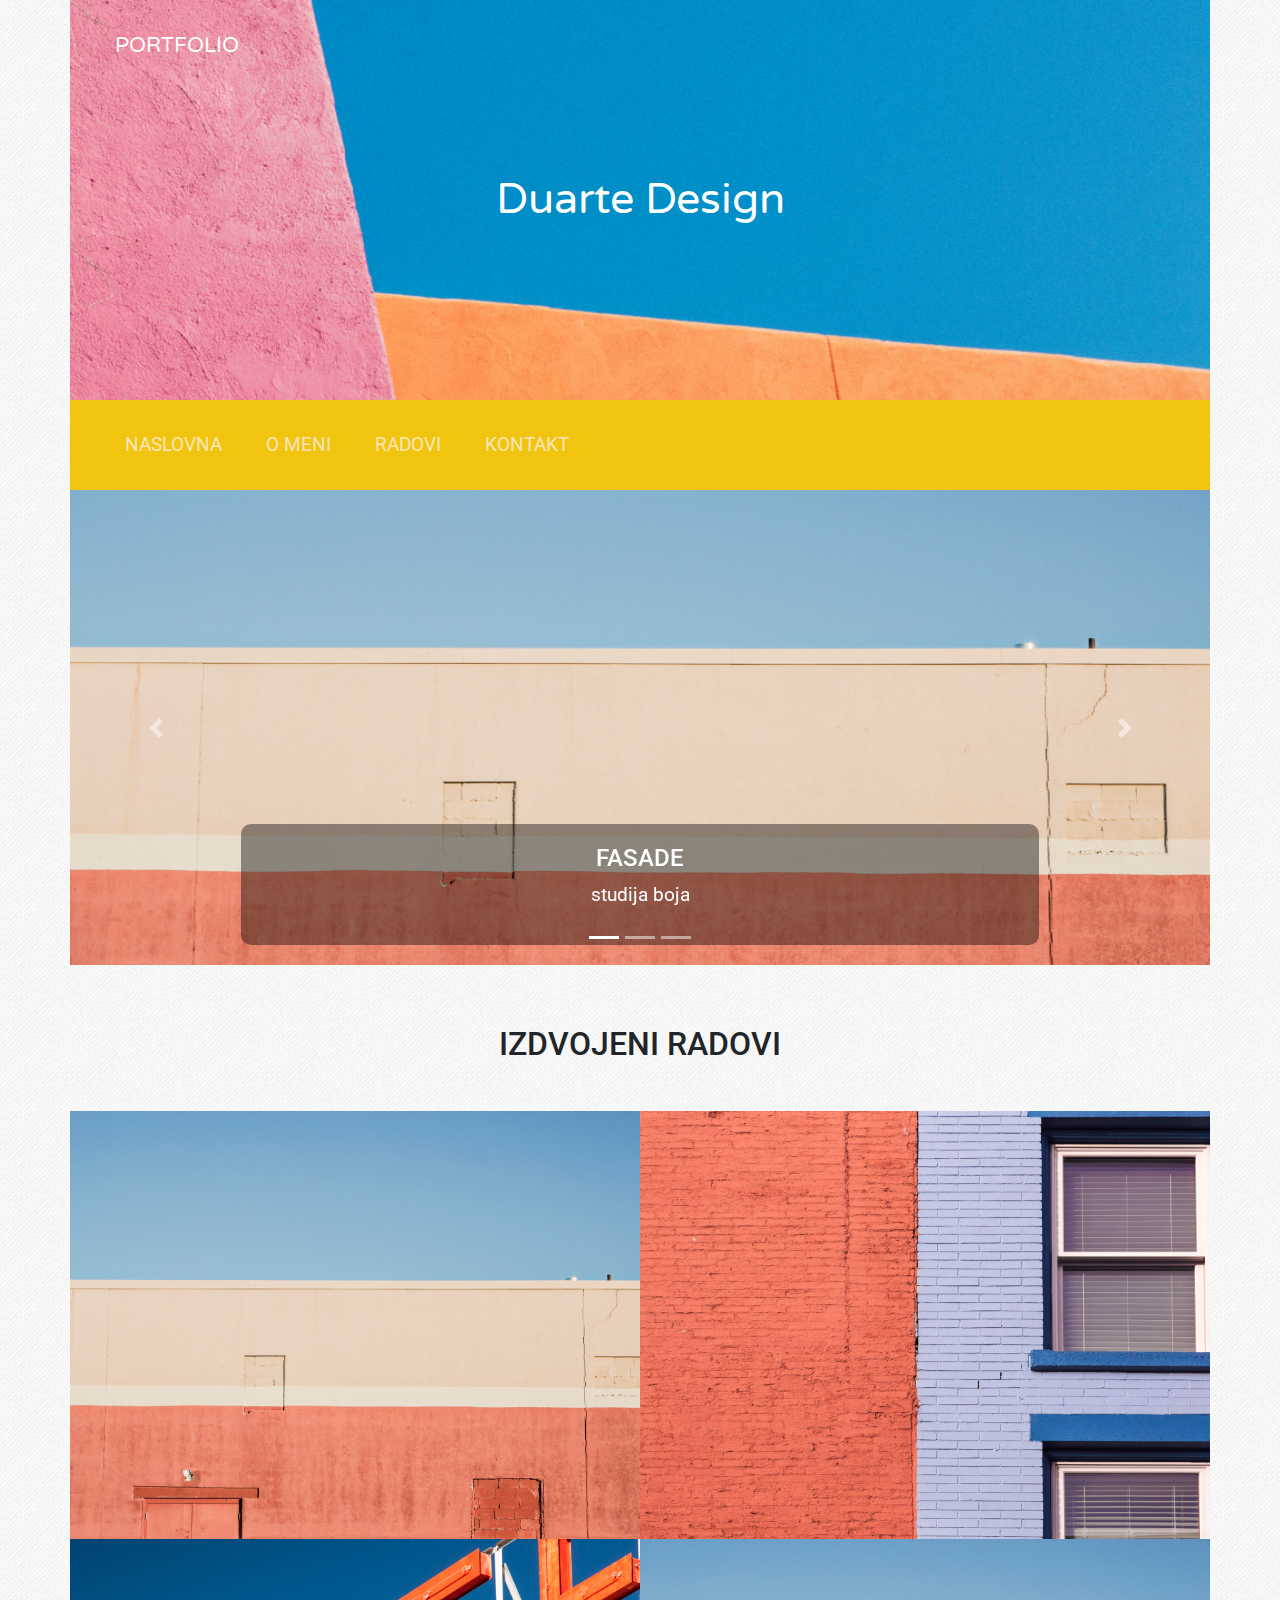
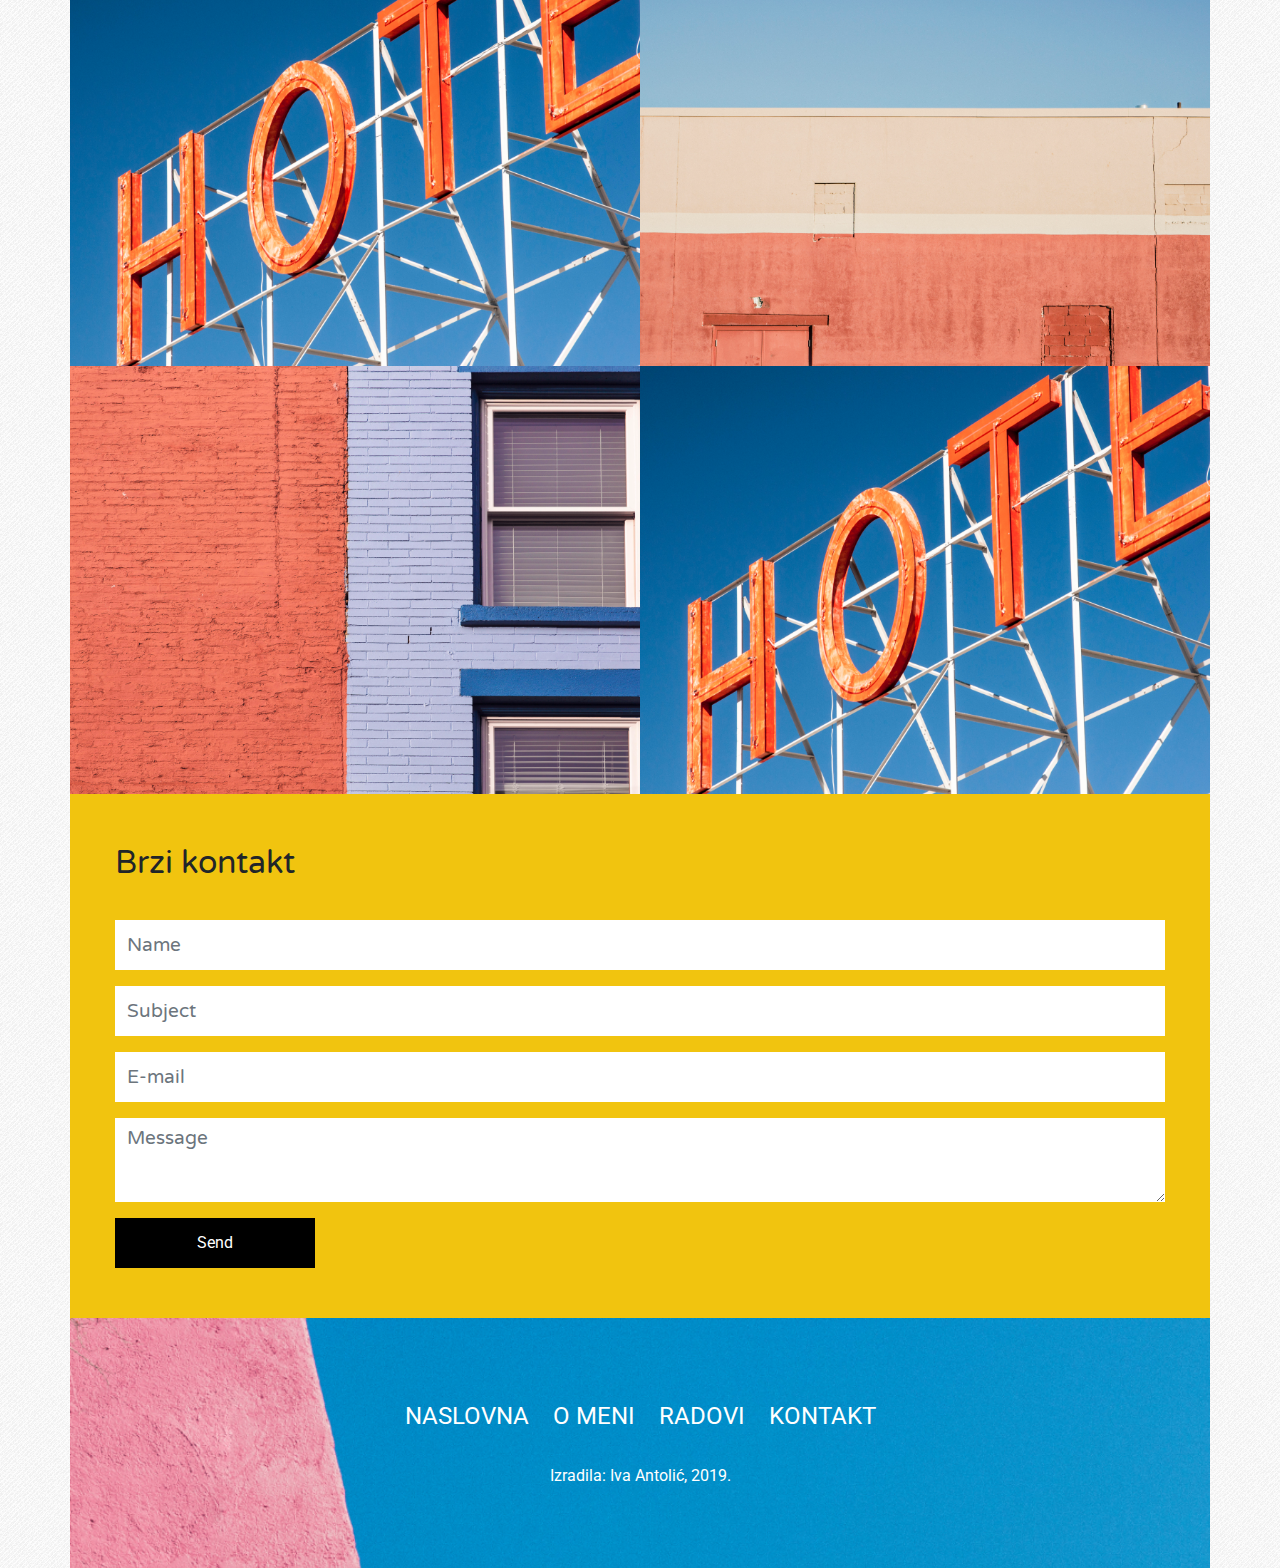
<file: index.html>
<!doctype html>
<html lang="hr">
	<head>
		<meta charset="utf-8">
		<meta name="viewport" content="width=device-width, initial-scale=1, shrink-to-fit=no">
		<title>DUARTE PORTFOLIO</title>
		<link rel="stylesheet" href="bootstrap/bootstrap.min.css">
		<link href="https://fonts.googleapis.com/css?family=Roboto|Varela+Round" rel="stylesheet">
		<link rel="stylesheet" href="https://use.fontawesome.com/releases/v5.5.0/css/all.css">
		<link rel="stylesheet" href="lightbox/css/lightbox.css">
		<link rel="stylesheet" href="style.css">
	</head>
	<body>
		<div class="container">
			<!-- ************** Zaglavlje / početak ************** -->
			<div class="row zaglavlje">
				<div class="col">
					<a href="index.html">PORTFOLIO</a>
					<p>Duarte Design</p>
				</div>
			</div>
			<!-- ************** Zaglavlje / kraj ************** -->

			<!-- ************** Navigacija / početak ************** -->
			<div class="row navigacija">
				<div class="col">
					<div class="hamburger">
						<span class="fas fa-bars"></span>
					</div>
					<ul class="main-menu">
						<li><a href="index.html">NASLOVNA</a></li>
						<li><a href="o_meni.html">O MENI</a></li>
						<li><a href="radovi.html">RADOVI</a></li>
						<li><a href="kontakt.html">KONTAKT</a></li>
					</ul>
				</div>
			</div>
			<!-- ************** Navigacija / kraj ************** -->

			<!-- ************** Carousel / početak ************** -->
			<div class="row slider">
				<div class="col">
					<div id="carouselIndicators" class="carousel slide carousel-fade" data-ride="carousel">
						<ol class="carousel-indicators">
							<!-- ************** Indikatori / početak ************** -->
							<li data-target="#carouselIndicators" data-slide-to="0" class="active"></li>
							<li data-target="#carouselIndicators" data-slide-to="1"></li>
							<li data-target="#carouselIndicators" data-slide-to="2"></li>
							<!-- ************** Indikatori / kraj ************** -->
						</ol>
						<div class="carousel-inner">
							<!-- ************** Slideovi / početak ************** -->
							<div class="carousel-item active">
								<img class="d-block w-100" src="slike/slika1_slider.png" alt="Prvi slide">
								<div class="carousel-caption d-none d-md-block">
									<h2>FASADE</h2>
									<p>studija boja</p>
								</div>
							</div>
							<div class="carousel-item">
								<img class="d-block w-100" src="slike/slika2_slider.png" alt="Drugi slide">
								<div class="carousel-caption d-none d-md-block">
									<h2>PROZORI</h2>
									<p>studija arhitekture</p>
								</div>
							</div>
							<div class="carousel-item">
								<img class="d-block w-100" src="slike/slika3_slider.png" alt="Treći slide">
								<div class="carousel-caption d-none d-md-block">
									<h2>REKLAME</h2>
									<p>studija materijala</p>
								</div>
							</div>
							<!-- ************** Slideovi / kraj ************** -->
						</div>
						<a class="carousel-control-prev" href="#carouselIndicators" role="button" data-slide="prev">
							<span class="carousel-control-prev-icon" aria-hidden="true"></span>
						</a>
						<a class="carousel-control-next" href="#carouselIndicators" role="button" data-slide="next">
							<span class="carousel-control-next-icon" aria-hidden="true"></span>
						</a>
					</div>
				</div>
			</div>
			<!-- ************** Carousel / kraj ************** -->

			<!-- ************** Galerija / početak ************** -->
			<div class="row galerija">
				<div class="col-12">
					<h1>Izdvojeni radovi</h1>
				</div>

				<!-- ************** Prva slika / početak ************** -->
				<div class="col-12 col-md-6 slika">
					<div class="maska">
						<p>
							<a href="slike/slika1_velika.png" data-lightbox="galerija" class="naziv-rada">Prvi rad</a>
							<a href="" class="kategorija">Kategorija</a>
						</p>
					</div>
					<img src="slike/slika1_mala.png" class="img-fluid">
				</div>
				<!-- ************** Prva slika / kraj ************** -->

				<!-- ************** Druga slika / početak ************** -->
				<div class="col-12 col-md-6 slika">
					<div class="maska">
						<p>
							<a href="slike/slika2_velika.png" data-lightbox="galerija" class="naziv-rada">Drugi rad</a>
							<a href="" class="kategorija">Kategorija</a>
						</p>
					</div>
					<img src="slike/slika2_mala.png" class="img-fluid">
				</div>
				<!-- ************** Druga slika / kraj ************** -->

				<!-- ************** Treća slika / početak ************** -->
				<div class="col-12 col-md-6 slika">
					<div class="maska">
						<p>
							<a href="slike/slika3_velika.png" data-lightbox="galerija" class="naziv-rada">Treći rad</a>
							<a href="" class="kategorija">Kategorija</a>
						</p>
					</div>
					<img src="slike/slika3_mala.png" class="img-fluid">
				</div>
				<!-- ************** Treća slika / kraj ************** -->


				<!-- ************** Četvrta slika / početak ************** -->
				<div class="col-12 col-md-6 slika">
					<div class="maska">
						<p>
							<a href="slike/slika1_velika.png" data-lightbox="galerija" class="naziv-rada">Četvrti rad</a>
							<a href="" class="kategorija">Kategorija</a>
						</p>
					</div>
					<img src="slike/slika1_mala.png" class="img-fluid">
				</div>
				<!-- ************** Četvrta slika / kraj ************** -->

				<!-- ************** Peta slika / početak ************** -->
				<div class="col-12 col-md-6 slika">
					<div class="maska">
						<p>
							<a href="slike/slika2_velika.png" data-lightbox="galerija" class="naziv-rada">Peti rad</a>
							<a href="" class="kategorija">Kategorija</a>
						</p>
					</div>
					<img src="slike/slika2_mala.png" class="img-fluid">
				</div>
				<!-- ************** Peta slika / kraj ************** -->

				<!-- ************** Šesta slika / početak ************** -->
				<div class="col-12 col-md-6 slika">
					<div class="maska">
						<p>
							<a href="slike/slika3_velika.png" data-lightbox="galerija" class="naziv-rada">Šesti rad</a>
							<a href="" class="kategorija">Kategorija</a>
						</p>
					</div>
					<img src="slike/slika3_mala.png" class="img-fluid">
				</div>
				<!-- ************** Šesta slika / kraj ************** -->
			</div>
			<!-- ************** Galerija / kraj ************** -->

			<!-- ************** Kontakt / početak ************** -->
			<div class="row kontakt">
				<div class="col">
					<h1>Brzi kontakt</h1>
					<form action="" method="post">
						<div class="form-group">
							<input type="text" class="form-control" id="name" placeholder="Name">
						</div>
						<div class="form-group">
							<input type="text" class="form-control" id="subject" placeholder="Subject">
						</div>
						<div class="form-group">
							<input type="email" class="form-control" id="e-mail" placeholder="E-mail">
						</div>
						<div class="form-group">
							<textarea class="form-control" id="message" rows="3" placeholder="Message"></textarea>
						</div>
						<button type="submit" class="btn btn-primary">Send</button>
					</form>
				</div>
			</div>
			<!-- ************** Kontakt / kraj ************** -->

			<!-- ************** Footer / početak ************** -->
			<div class="row footer">
				<div class="col">
					<div class="footer-content">
						<ul>
							<li><a href="index.html">NASLOVNA</a></li>
							<li><a href="o_meni.html">O MENI</a></li>
							<li><a href="radovi.html">RADOVI</a></li>
							<li><a href="kontakt.html">KONTAKT</a></li>
						</ul>
						<p>Izradila: Iva Antolić, 2019.</p>
					</div>
				</div>
			</div>
			<!-- ************** Footer / kraj ************** -->
		</div>
		<script src="bootstrap/jquery.min.js"></script>
		<script src="bootstrap/popper.min.js"></script>
		<script src="bootstrap/bootstrap.min.js"></script>
		<script src="lightbox/js/lightbox.js"></script>
		<script>
			$('.hamburger').click(function(){
				$('.main-menu').slideToggle();
			});
		</script>
	</body>
</html>
</file>
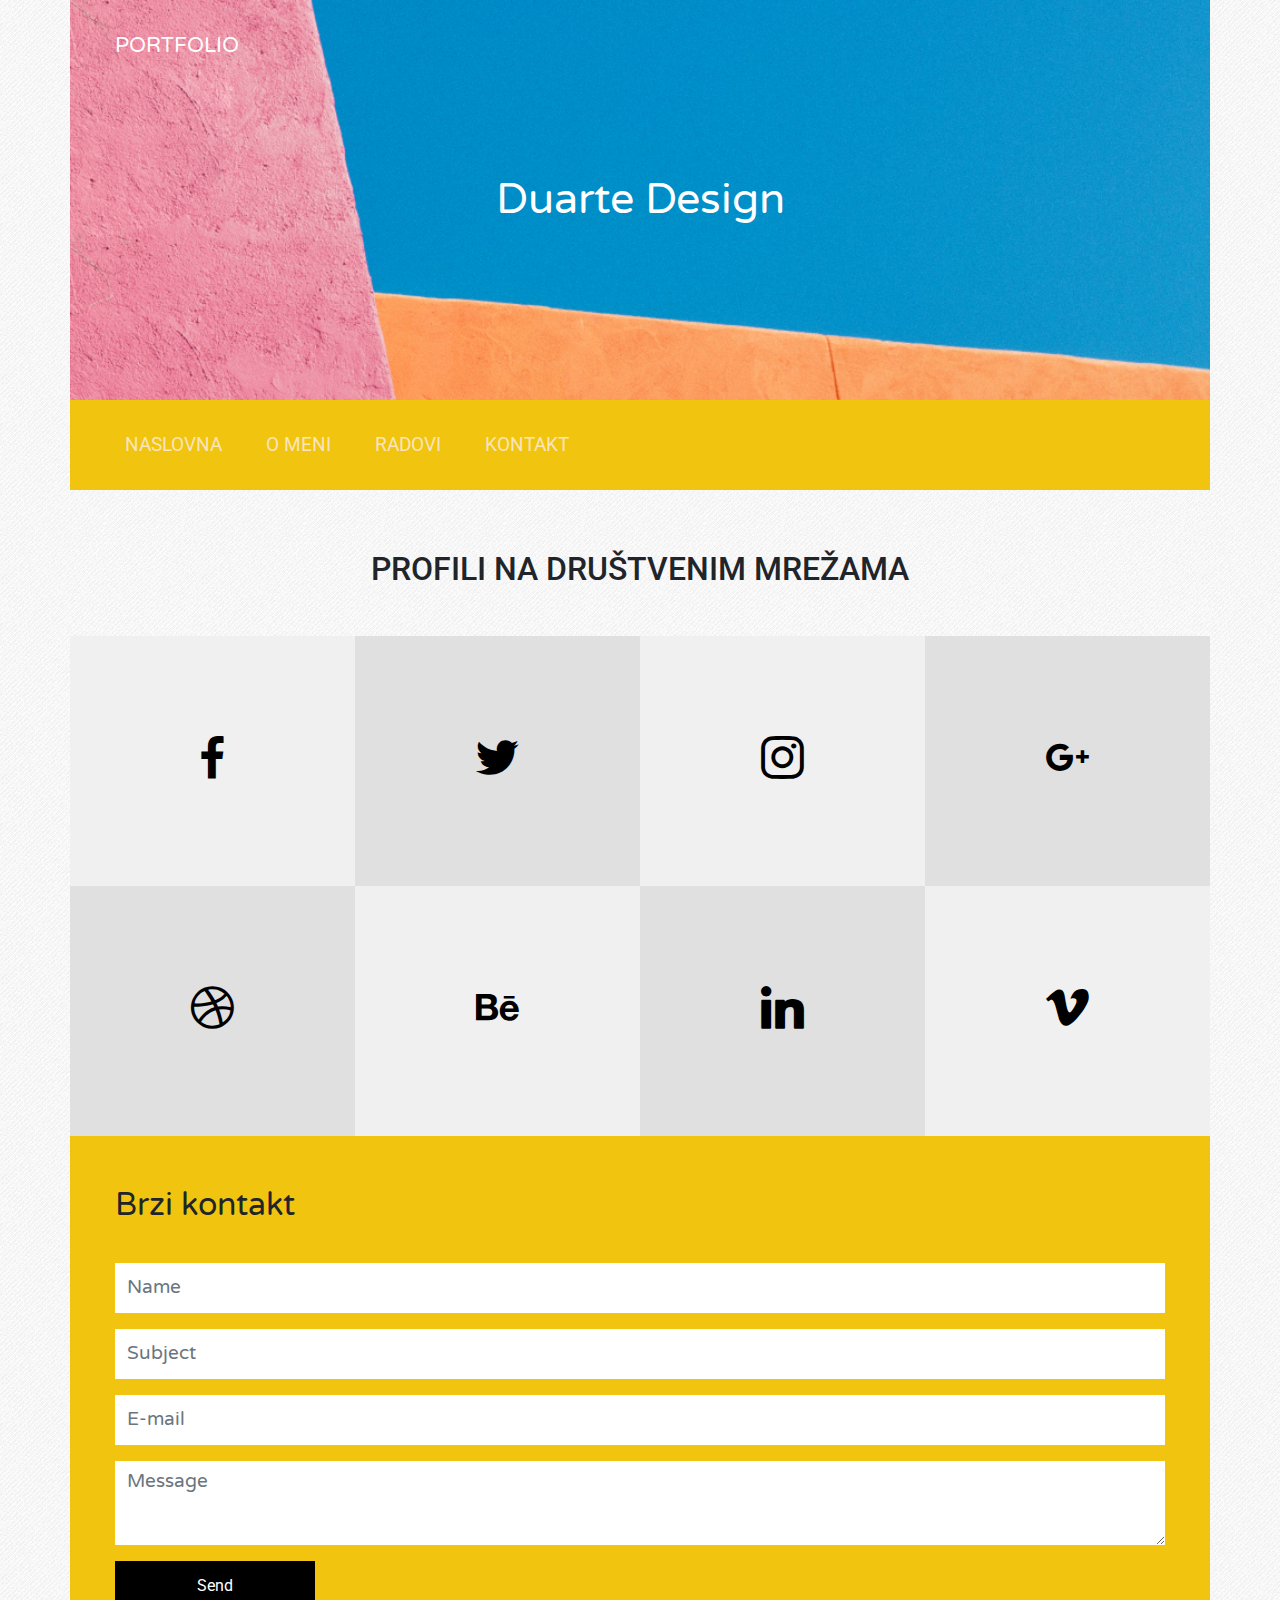
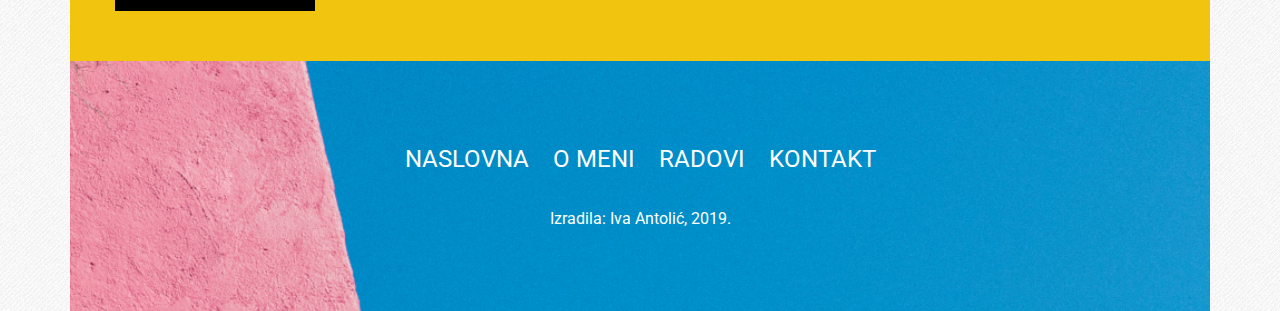
<file: kontakt.html>
<!doctype html>
<html lang="hr">
	<head>
		<meta charset="utf-8">
		<meta name="viewport" content="width=device-width, initial-scale=1, shrink-to-fit=no">
		<title>DUARTE PORTFOLIO</title>
		<link rel="stylesheet" href="bootstrap/bootstrap.min.css">
		<link href="https://fonts.googleapis.com/css?family=Roboto|Varela+Round" rel="stylesheet">
		<link rel="stylesheet" href="https://use.fontawesome.com/releases/v5.5.0/css/all.css">
		<link rel="stylesheet" href="lightbox/css/lightbox.css">
		<link rel="stylesheet" href="socicon/style.css">
		<link rel="stylesheet" href="style.css">
	</head>
	<body>
		<div class="container">
			<!-- ************** Zaglavlje / početak ************** -->
			<div class="row zaglavlje">
				<div class="col">
					<a href="index.html">PORTFOLIO</a>
					<p>Duarte Design</p>
				</div>
			</div>
			<!-- ************** Zaglavlje / kraj ************** -->

			<!-- ************** Navigacija / početak ************** -->
			<div class="row navigacija">
				<div class="col">
					<div class="hamburger">
						<span class="fas fa-bars"></span>
					</div>
					<ul class="main-menu">
						<li><a href="index.html">NASLOVNA</a></li>
						<li><a href="o_meni.html">O MENI</a></li>
						<li><a href="radovi.html">RADOVI</a></li>
						<li><a href="kontakt.html">KONTAKT</a></li>
					</ul>
				</div>
			</div>
			<!-- ************** Navigacija / kraj ************** -->

			<!-- ************** Društvene mreže / početak ************** -->
			<div class="row social-profiles">
				<div class="col-12">
					<h1>Profili na društvenim mrežama</h1>
				</div>
				<div class="col-md-3 social-profile svijetlo-siva"><p><a href="#"><span class="socicon-facebook"></span></a></p></div>
				<div class="col-md-3 social-profile tamno-siva"><p><a href="#"><span class="socicon-twitter"></span></a></p></div>
				<div class="col-md-3 social-profile svijetlo-siva"><p><a href="#"><span class="socicon-instagram"></span></a></p></div>
				<div class="col-md-3 social-profile tamno-siva"><p><a href="#"><span class="socicon-googleplus"></span></a></p></div>
				<div class="col-md-3 social-profile tamno-siva"><p><a href="#"><span class="socicon-dribbble"></span></a></p></div>
				<div class="col-md-3 social-profile svijetlo-siva"><p><a href="#"><span class="socicon-behance"></span></a></p></div>
				<div class="col-md-3 social-profile tamno-siva"><p><a href="#"><span class="socicon-linkedin"></span></a></p></div>
				<div class="col-md-3 social-profile svijetlo-siva"><p><a href="#"><span class="socicon-vimeo"></span></a></p></div>
			</div>

			<!-- ************** Društvene mreže / kraj ************** -->

			<!-- ************** Kontakt / početak ************** -->
			<div class="row kontakt">
				<div class="col">
					<h1>Brzi kontakt</h1>
					<form action="" method="post">
						<div class="form-group">
							<input type="text" class="form-control" id="name" placeholder="Name">
						</div>
						<div class="form-group">
							<input type="text" class="form-control" id="subject" placeholder="Subject">
						</div>
						<div class="form-group">
							<input type="email" class="form-control" id="e-mail" placeholder="E-mail">
						</div>
						<div class="form-group">
							<textarea class="form-control" id="message" rows="3" placeholder="Message"></textarea>
						</div>
						<button type="submit" class="btn btn-primary">Send</button>
					</form>
				</div>
			</div>
			<!-- ************** Kontakt / kraj ************** -->

			<!-- ************** Footer / početak ************** -->
			<div class="row footer">
				<div class="col">
					<div class="footer-content">
						<ul>
							<li><a href="index.html">NASLOVNA</a></li>
							<li><a href="o_meni.html">O MENI</a></li>
							<li><a href="radovi.html">RADOVI</a></li>
							<li><a href="kontakt.html">KONTAKT</a></li>
						</ul>
						<p>Izradila: Iva Antolić, 2019.</p>
					</div>
				</div>
			</div>
			<!-- ************** Footer / kraj ************** -->
		</div>
		<script src="bootstrap/jquery.min.js"></script>
		<script src="bootstrap/popper.min.js"></script>
		<script src="bootstrap/bootstrap.min.js"></script>
		<script src="lightbox/js/lightbox.js"></script>
		<script>
			$('.hamburger').click(function(){
				$('.main-menu').slideToggle();
			});
		</script>
	</body>
</html>
</file>
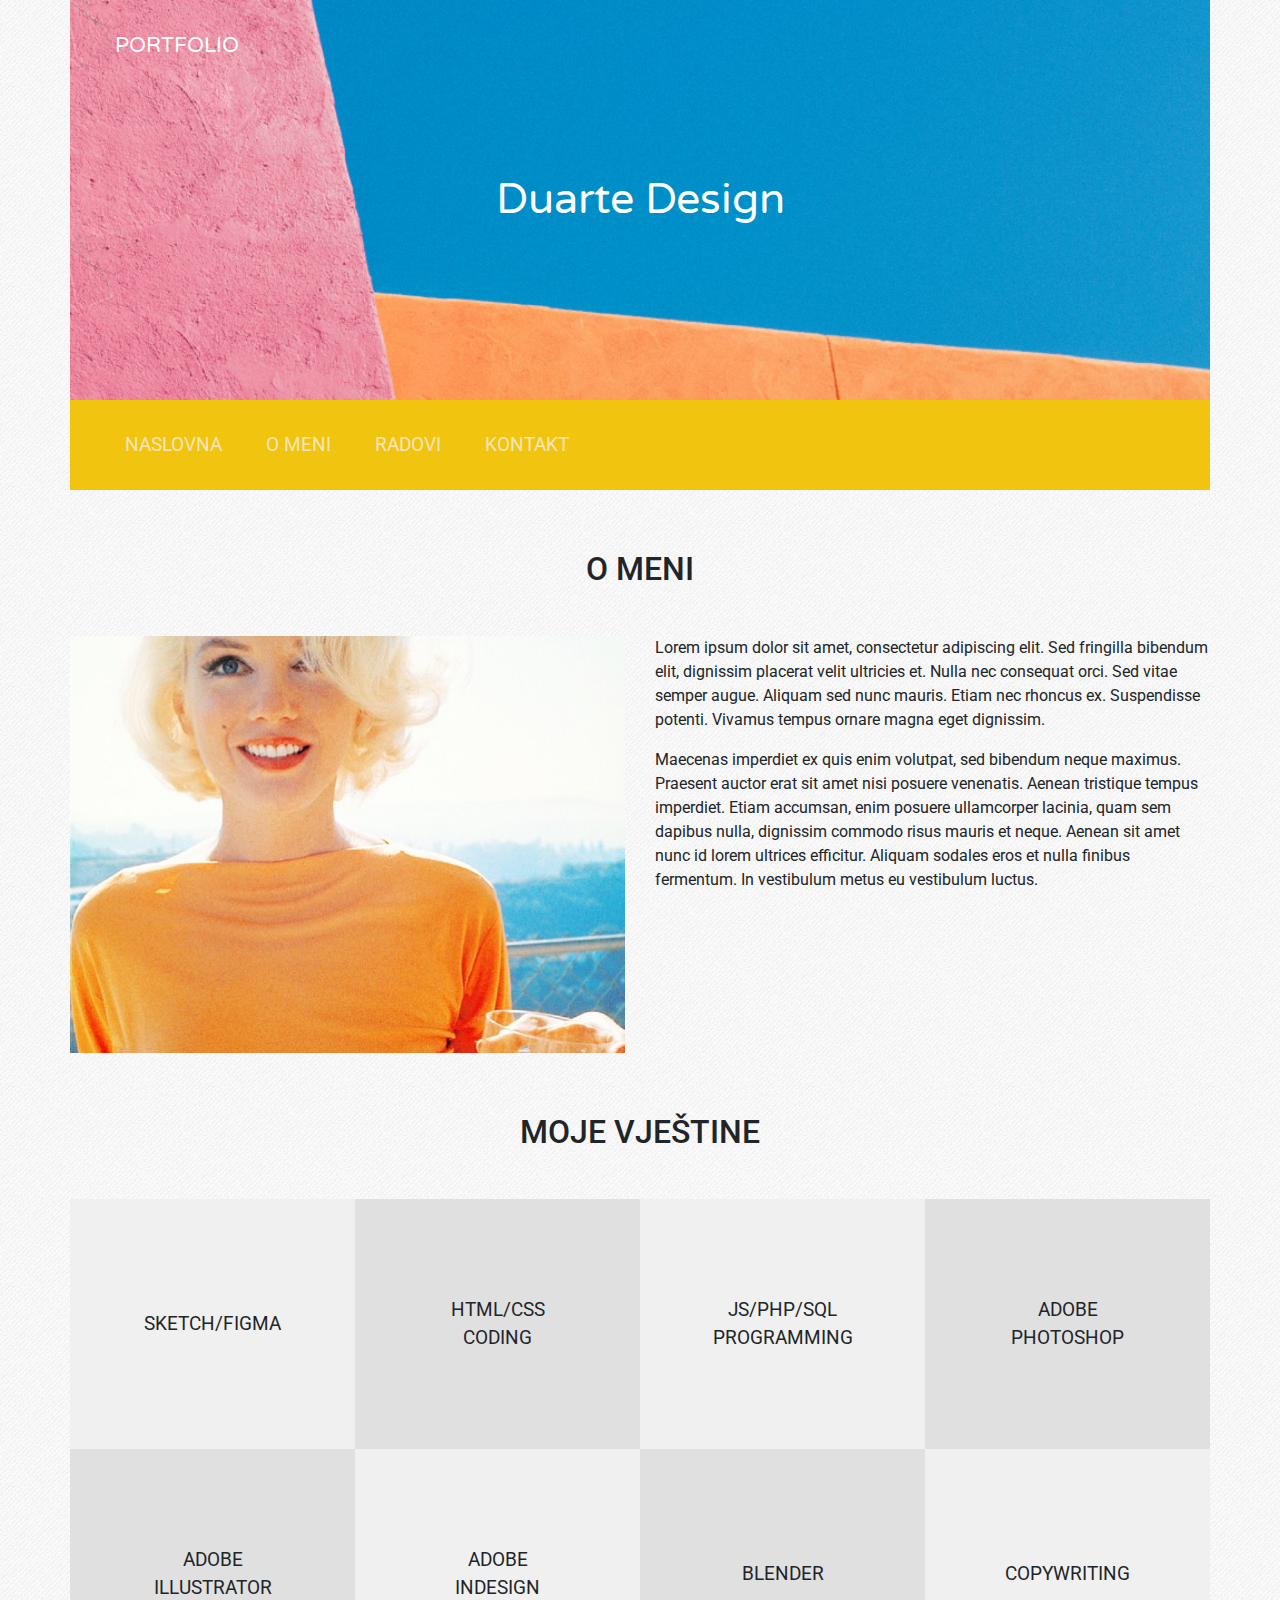
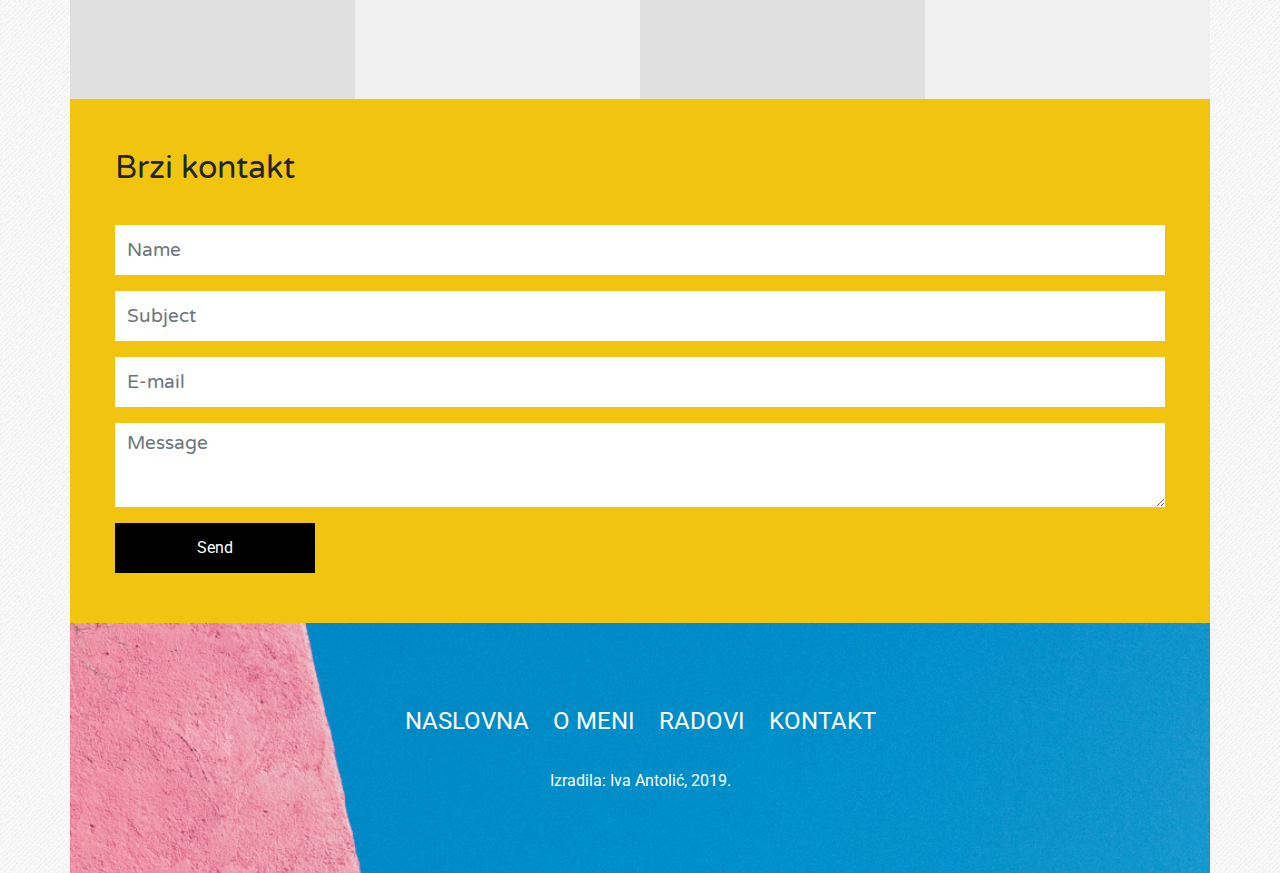
<file: o_meni.html>
<!doctype html>
<html lang="hr">
	<head>
		<meta charset="utf-8">
		<meta name="viewport" content="width=device-width, initial-scale=1, shrink-to-fit=no">
		<title>DUARTE PORTFOLIO</title>
		<link rel="stylesheet" href="bootstrap/bootstrap.min.css">
		<link href="https://fonts.googleapis.com/css?family=Roboto|Varela+Round" rel="stylesheet">
		<link rel="stylesheet" href="https://use.fontawesome.com/releases/v5.5.0/css/all.css">
		<link rel="stylesheet" href="lightbox/css/lightbox.css">
		<link rel="stylesheet" href="style.css">
	</head>
	<body>
		<div class="container">
			<!-- ************** Zaglavlje / početak ************** -->
			<div class="row zaglavlje">
				<div class="col">
					<a href="index.html">PORTFOLIO</a>
					<p>Duarte Design</p>
				</div>
			</div>
			<!-- ************** Zaglavlje / kraj ************** -->

			<!-- ************** Navigacija / početak ************** -->
			<div class="row navigacija">
				<div class="col">
					<div class="hamburger">
						<span class="fas fa-bars"></span>
					</div>
					<ul class="main-menu">
						<li><a href="index.html">NASLOVNA</a></li>
						<li><a href="o_meni.html">O MENI</a></li>
						<li><a href="radovi.html">RADOVI</a></li>
						<li><a href="kontakt.html">KONTAKT</a></li>
					</ul>
				</div>
			</div>
			<!-- ************** Navigacija / kraj ************** -->

			<!-- ************** O meni / početak ************** -->

			<div class="row o-meni">
				<div class="col-12">
					<h1>O meni</h1>
				</div>
				<div class="row">
					<div class="col-md-6">
						<img src="slike/o_meni.png" class="img-fluid">
					</div>
					<div class="col-md-6">
						<p>Lorem ipsum dolor sit amet, consectetur adipiscing elit. Sed fringilla bibendum elit, dignissim placerat velit ultricies et. Nulla nec consequat orci. Sed vitae semper augue. Aliquam sed nunc mauris. Etiam nec rhoncus ex. Suspendisse potenti. Vivamus tempus ornare magna eget dignissim.</p>
						<p>Maecenas imperdiet ex quis enim volutpat, sed bibendum neque maximus. Praesent auctor erat sit amet nisi posuere venenatis. Aenean tristique tempus imperdiet. Etiam accumsan, enim posuere ullamcorper lacinia, quam sem dapibus nulla, dignissim commodo risus mauris et neque. Aenean sit amet nunc id lorem ultrices efficitur. Aliquam sodales eros et nulla finibus fermentum. In vestibulum metus eu vestibulum luctus.</p>
					</div>
				</div>
			</div>

			<div class="row vjestine">
				<div class="col-12">
					<h1>Moje vještine</h1>
				</div>
				<div class="col-md-3 vjestina svijetlo-siva"><p>Sketch/Figma</p></div>
				<div class="col-md-3 vjestina tamno-siva"><p>HTML/CSS Coding</p></div>
				<div class="col-md-3 vjestina svijetlo-siva"><p>JS/PHP/SQL Programming</p></div>
				<div class="col-md-3 vjestina tamno-siva"><p>Adobe Photoshop</p></div>
				<div class="col-md-3 vjestina tamno-siva"><p>Adobe Illustrator</p></div>
				<div class="col-md-3 vjestina svijetlo-siva"><p>Adobe InDesign</p></div>
				<div class="col-md-3 vjestina tamno-siva"><p>Blender</p></div>
				<div class="col-md-3 vjestina svijetlo-siva"><p>Copywriting</p></div>
			</div>

			<!-- ************** O meni / kraj ************** -->

			<!-- ************** Kontakt / početak ************** -->
			<div class="row kontakt">
				<div class="col">
					<h1>Brzi kontakt</h1>
					<form action="" method="post">
						<div class="form-group">
							<input type="text" class="form-control" id="name" placeholder="Name">
						</div>
						<div class="form-group">
							<input type="text" class="form-control" id="subject" placeholder="Subject">
						</div>
						<div class="form-group">
							<input type="email" class="form-control" id="e-mail" placeholder="E-mail">
						</div>
						<div class="form-group">
							<textarea class="form-control" id="message" rows="3" placeholder="Message"></textarea>
						</div>
						<button type="submit" class="btn btn-primary">Send</button>
					</form>
				</div>
			</div>
			<!-- ************** Kontakt / kraj ************** -->

			<!-- ************** Footer / početak ************** -->
			<div class="row footer">
				<div class="col">
					<div class="footer-content">
						<ul>
							<li><a href="index.html">NASLOVNA</a></li>
							<li><a href="o_meni.html">O MENI</a></li>
							<li><a href="radovi.html">RADOVI</a></li>
							<li><a href="kontakt.html">KONTAKT</a></li>
						</ul>
						<p>Izradila: Iva Antolić, 2019.</p>
					</div>
				</div>
			</div>
			<!-- ************** Footer / kraj ************** -->
		</div>
		<script src="bootstrap/jquery.min.js"></script>
		<script src="bootstrap/popper.min.js"></script>
		<script src="bootstrap/bootstrap.min.js"></script>
		<script src="lightbox/js/lightbox.js"></script>
		<script>
			$('.hamburger').click(function(){
				$('.main-menu').slideToggle();
			});
		</script>
	</body>
</html>
</file>
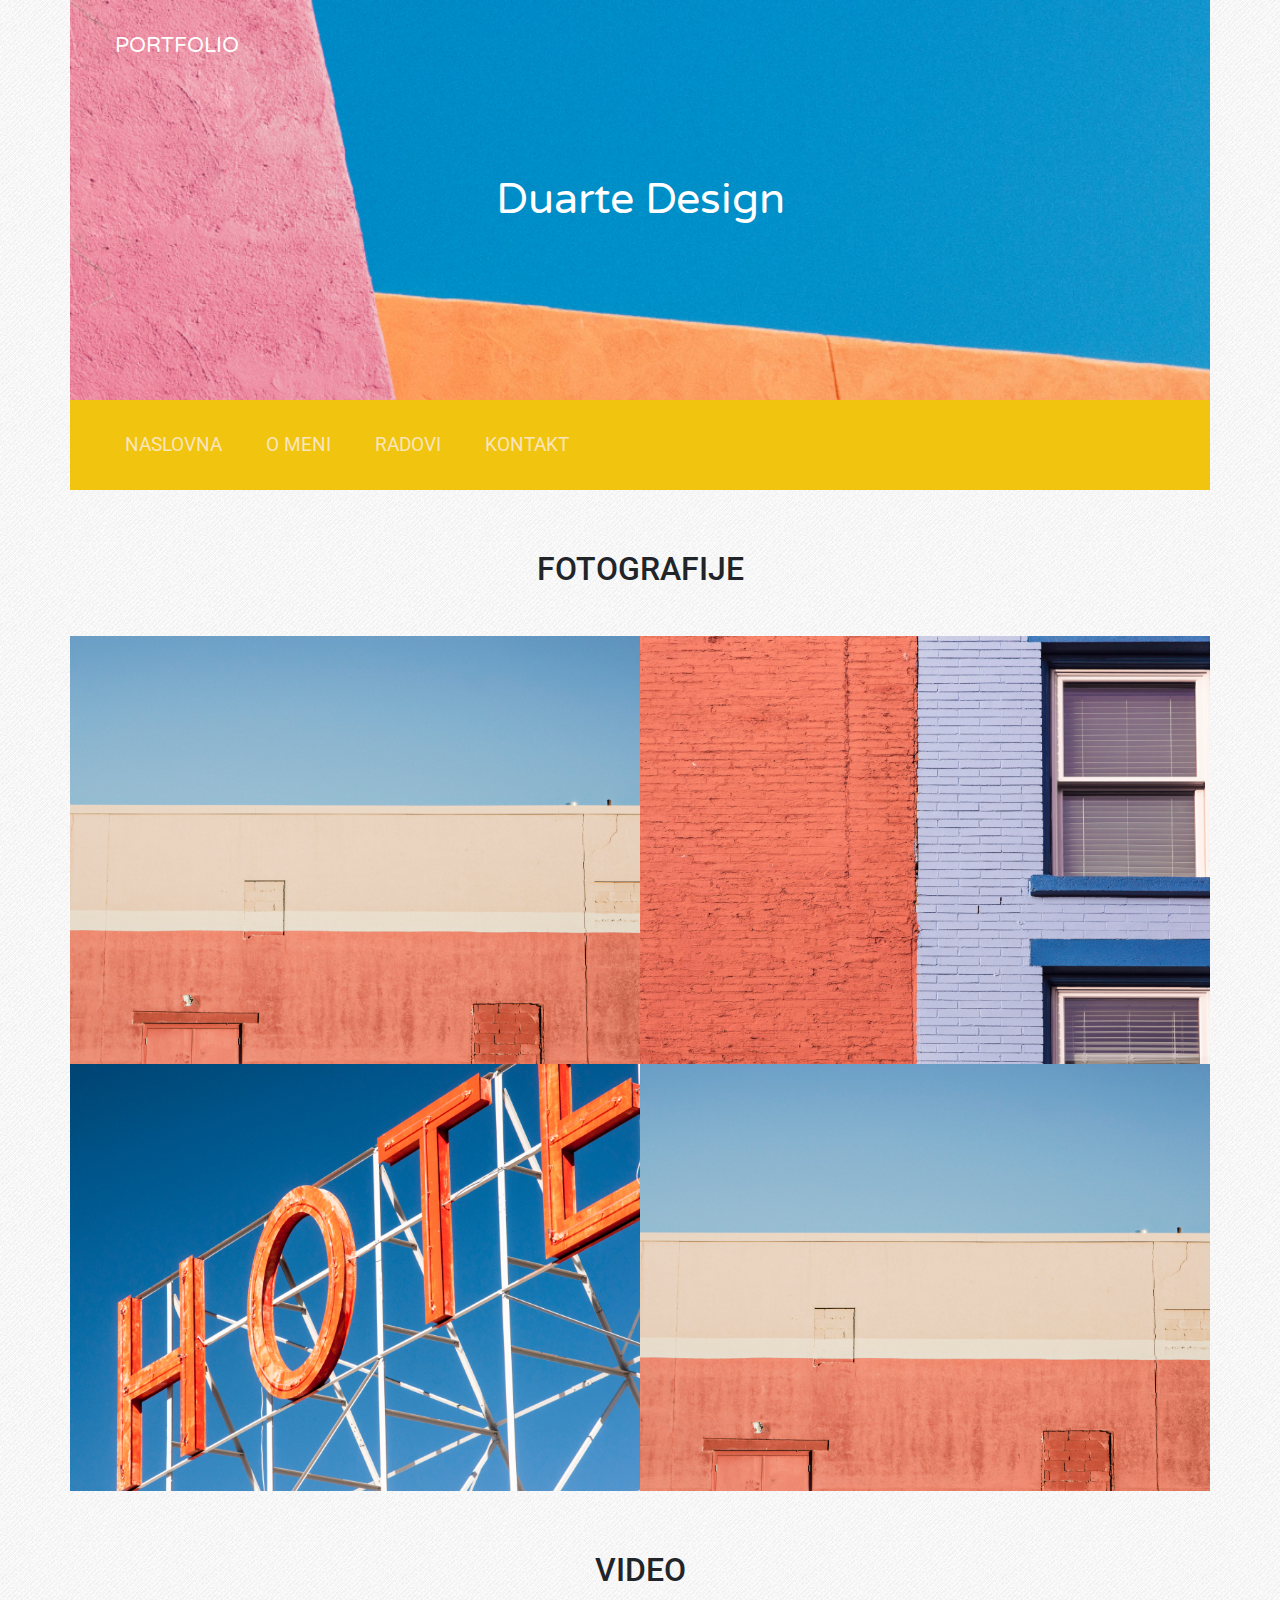
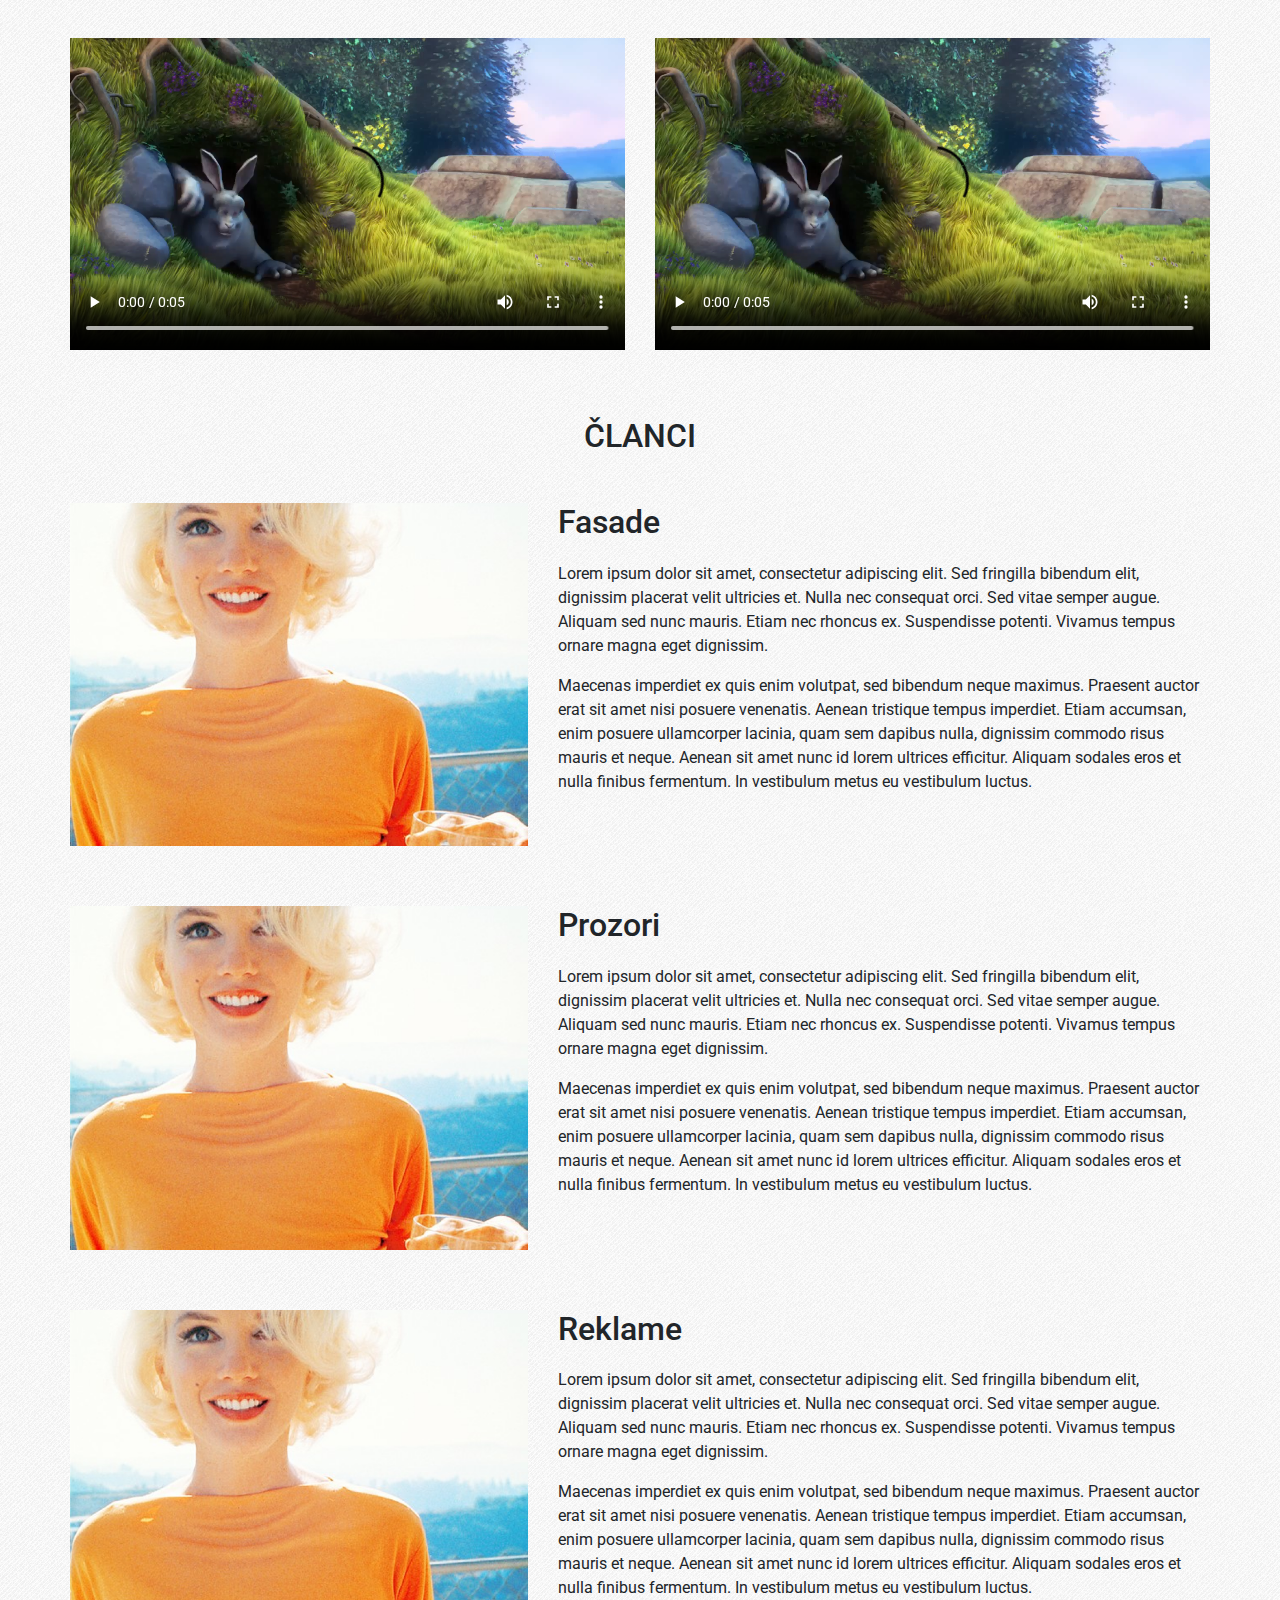
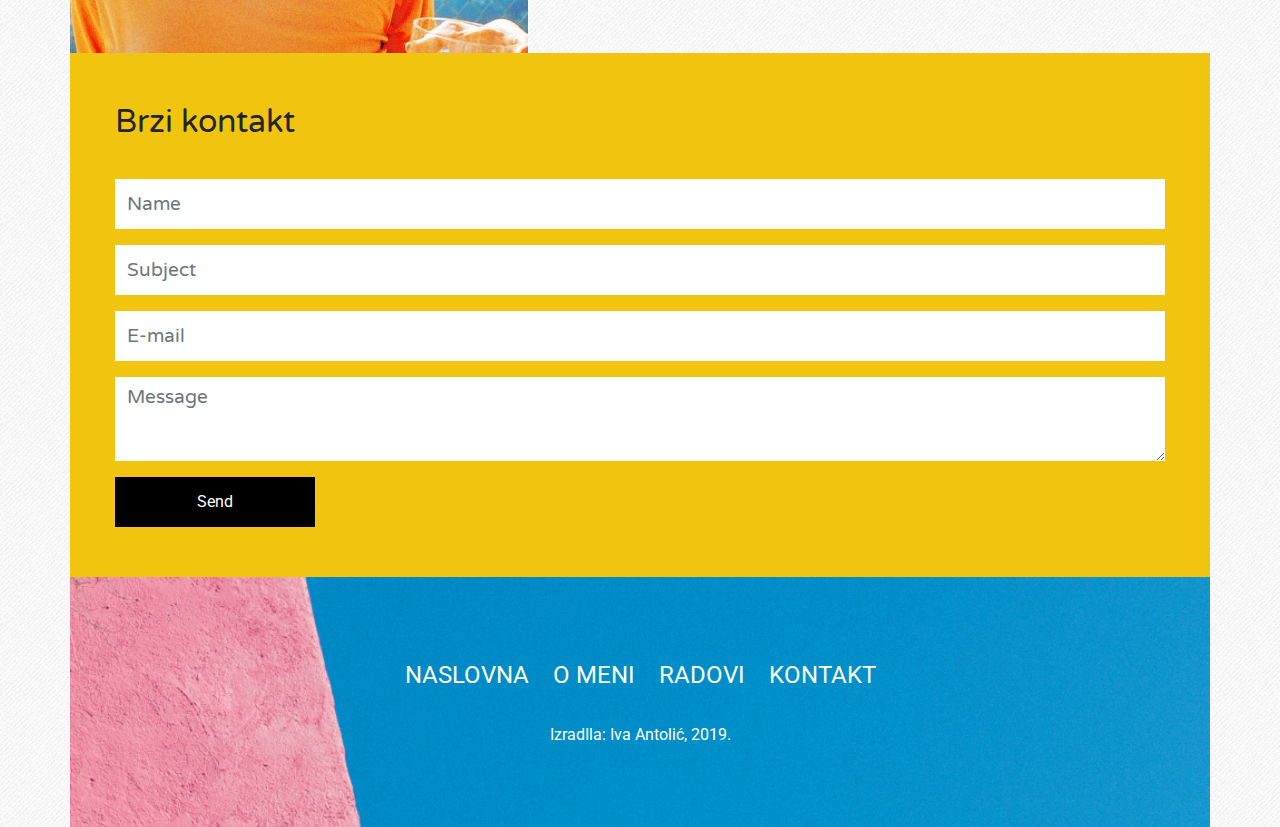
<file: radovi.html>
<!doctype html>
<html lang="hr">
	<head>
		<meta charset="utf-8">
		<meta name="viewport" content="width=device-width, initial-scale=1, shrink-to-fit=no">
		<title>DUARTE PORTFOLIO</title>
		<link rel="stylesheet" href="bootstrap/bootstrap.min.css">
		<link href="https://fonts.googleapis.com/css?family=Roboto|Varela+Round" rel="stylesheet">
		<link rel="stylesheet" href="https://use.fontawesome.com/releases/v5.5.0/css/all.css">
		<link rel="stylesheet" href="lightbox/css/lightbox.css">
		<link rel="stylesheet" href="style.css">
	</head>
	<body>
		<div class="container">
			<!-- ************** Zaglavlje / početak ************** -->
			<div class="row zaglavlje">
				<div class="col">
					<a href="index.html">PORTFOLIO</a>
					<p>Duarte Design</p>
				</div>
			</div>
			<!-- ************** Zaglavlje / kraj ************** -->

			<!-- ************** Navigacija / početak ************** -->
			<div class="row navigacija">
				<div class="col">
					<div class="hamburger">
						<span class="fas fa-bars"></span>
					</div>
					<ul class="main-menu">
						<li><a href="index.html">NASLOVNA</a></li>
						<li><a href="o_meni.html">O MENI</a></li>
						<li><a href="radovi.html">RADOVI</a></li>
						<li><a href="kontakt.html">KONTAKT</a></li>
					</ul>
				</div>
			</div>
			<!-- ************** Navigacija / kraj ************** -->

			<!-- ************** Galerija / početak ************** -->
			<div class="row galerija">
				<div class="col-12">
					<h1>Fotografije</h1>
				</div>

				<!-- ************** Prva slika / početak ************** -->
				<div class="col-12 col-md-6 slika">
					<div class="maska">
						<p>
							<a href="slike/slika1_velika.png" data-lightbox="galerija" class="naziv-rada">Prvi rad</a>
							<a href="" class="kategorija">Kategorija</a>
						</p>
					</div>
					<img src="slike/slika1_mala.png" class="img-fluid">
				</div>
				<!-- ************** Prva slika / kraj ************** -->

				<!-- ************** Druga slika / početak ************** -->
				<div class="col-12 col-md-6 slika">
					<div class="maska">
						<p>
							<a href="slike/slika2_velika.png" data-lightbox="galerija" class="naziv-rada">Drugi rad</a>
							<a href="" class="kategorija">Kategorija</a>
						</p>
					</div>
					<img src="slike/slika2_mala.png" class="img-fluid">
				</div>
				<!-- ************** Druga slika / kraj ************** -->

				<!-- ************** Treća slika / početak ************** -->
				<div class="col-12 col-md-6 slika">
					<div class="maska">
						<p>
							<a href="slike/slika3_velika.png" data-lightbox="galerija" class="naziv-rada">Treći rad</a>
							<a href="" class="kategorija">Kategorija</a>
						</p>
					</div>
					<img src="slike/slika3_mala.png" class="img-fluid">
				</div>
				<!-- ************** Treća slika / kraj ************** -->


				<!-- ************** Četvrta slika / početak ************** -->
				<div class="col-12 col-md-6 slika">
					<div class="maska">
						<p>
							<a href="slike/slika1_velika.png" data-lightbox="galerija" class="naziv-rada">Četvrti rad</a>
							<a href="" class="kategorija">Kategorija</a>
						</p>
					</div>
					<img src="slike/slika1_mala.png" class="img-fluid">
				</div>
				<!-- ************** Četvrta slika / kraj ************** -->
			</div>
			<!-- ************** Galerija / kraj ************** -->

			<!-- ************** Galerija / početak ************** -->
			<div class="row galerija">
				<div class="col-12">
					<h1>Video</h1>
				</div>
				<div class="row">
					<!-- ************** Prvi video / početak ************** -->
					<div class="col-12 col-md-6">
						<video width="100%" controls>
							<source src="video/video.mp4" type="video/mp4">
							Your browser does not support HTML5 video.
						</video>
					</div>
					<!-- ************** Prvi video / kraj ************** -->

					<!-- ************** Drugi video / početak ************** -->
					<div class="col-12 col-md-6">
						<video width="100%" controls>
							<source src="video/video.mp4" type="video/mp4">
							Your browser does not support HTML5 video.
						</video>
					</div>
					<!-- ************** Drugi video / kraj ************** -->
				</div>
			</div>
			<!-- ************** Galerija / kraj ************** -->


			<!-- ************** Članci / početak ************** -->

			<div class="row clanci">
				<div class="col-12">
					<h1>Članci</h1>
				</div>
				<div class="row clanak">
					<div class="col-md-5">
						<img src="slike/o_meni.png" class="img-fluid">
					</div>
					<div class="col-md-7">
						<h2>Fasade</h2>
						<p>Lorem ipsum dolor sit amet, consectetur adipiscing elit. Sed fringilla bibendum elit, dignissim placerat velit ultricies et. Nulla nec consequat orci. Sed vitae semper augue. Aliquam sed nunc mauris. Etiam nec rhoncus ex. Suspendisse potenti. Vivamus tempus ornare magna eget dignissim.</p>
						<p>Maecenas imperdiet ex quis enim volutpat, sed bibendum neque maximus. Praesent auctor erat sit amet nisi posuere venenatis. Aenean tristique tempus imperdiet. Etiam accumsan, enim posuere ullamcorper lacinia, quam sem dapibus nulla, dignissim commodo risus mauris et neque. Aenean sit amet nunc id lorem ultrices efficitur. Aliquam sodales eros et nulla finibus fermentum. In vestibulum metus eu vestibulum luctus.</p>
					</div>
				</div>
				<div class="row clanak mt-60">
					<div class="col-md-5">
						<img src="slike/o_meni.png" class="img-fluid">
					</div>
					<div class="col-md-7">
						<h2>Prozori</h2>
						<p>Lorem ipsum dolor sit amet, consectetur adipiscing elit. Sed fringilla bibendum elit, dignissim placerat velit ultricies et. Nulla nec consequat orci. Sed vitae semper augue. Aliquam sed nunc mauris. Etiam nec rhoncus ex. Suspendisse potenti. Vivamus tempus ornare magna eget dignissim.</p>
						<p>Maecenas imperdiet ex quis enim volutpat, sed bibendum neque maximus. Praesent auctor erat sit amet nisi posuere venenatis. Aenean tristique tempus imperdiet. Etiam accumsan, enim posuere ullamcorper lacinia, quam sem dapibus nulla, dignissim commodo risus mauris et neque. Aenean sit amet nunc id lorem ultrices efficitur. Aliquam sodales eros et nulla finibus fermentum. In vestibulum metus eu vestibulum luctus.</p>
					</div>
				</div>
				<div class="row clanak mt-60">
					<div class="col-md-5">
						<img src="slike/o_meni.png" class="img-fluid">
					</div>
					<div class="col-md-7">
						<h2>Reklame</h2>
						<p>Lorem ipsum dolor sit amet, consectetur adipiscing elit. Sed fringilla bibendum elit, dignissim placerat velit ultricies et. Nulla nec consequat orci. Sed vitae semper augue. Aliquam sed nunc mauris. Etiam nec rhoncus ex. Suspendisse potenti. Vivamus tempus ornare magna eget dignissim.</p>
						<p>Maecenas imperdiet ex quis enim volutpat, sed bibendum neque maximus. Praesent auctor erat sit amet nisi posuere venenatis. Aenean tristique tempus imperdiet. Etiam accumsan, enim posuere ullamcorper lacinia, quam sem dapibus nulla, dignissim commodo risus mauris et neque. Aenean sit amet nunc id lorem ultrices efficitur. Aliquam sodales eros et nulla finibus fermentum. In vestibulum metus eu vestibulum luctus.</p>
					</div>
				</div>
			</div>

			<!-- ************** Članci / kraj ************** -->

			<!-- ************** Kontakt / početak ************** -->
			<div class="row kontakt">
				<div class="col">
					<h1>Brzi kontakt</h1>
					<form action="" method="post">
						<div class="form-group">
							<input type="text" class="form-control" id="name" placeholder="Name">
						</div>
						<div class="form-group">
							<input type="text" class="form-control" id="subject" placeholder="Subject">
						</div>
						<div class="form-group">
							<input type="email" class="form-control" id="e-mail" placeholder="E-mail">
						</div>
						<div class="form-group">
							<textarea class="form-control" id="message" rows="3" placeholder="Message"></textarea>
						</div>
						<button type="submit" class="btn btn-primary">Send</button>
					</form>
				</div>
			</div>
			<!-- ************** Kontakt / kraj ************** -->

			<!-- ************** Footer / početak ************** -->
			<div class="row footer">
				<div class="col">
					<div class="footer-content">
						<ul>
							<li><a href="index.html">NASLOVNA</a></li>
							<li><a href="o_meni.html">O MENI</a></li>
							<li><a href="radovi.html">RADOVI</a></li>
							<li><a href="kontakt.html">KONTAKT</a></li>
						</ul>
						<p>IzradIla: Iva Antolić, 2019.</p>
					</div>
				</div>
			</div>
			<!-- ************** Footer / kraj ************** -->
		</div>
		<script src="bootstrap/jquery.min.js"></script>
		<script src="bootstrap/popper.min.js"></script>
		<script src="bootstrap/bootstrap.min.js"></script>
		<script src="lightbox/js/lightbox.js"></script>
		<script>
			$('.hamburger').click(function(){
				$('.main-menu').slideToggle();
			});
		</script>
	</body>
</html>
</file>
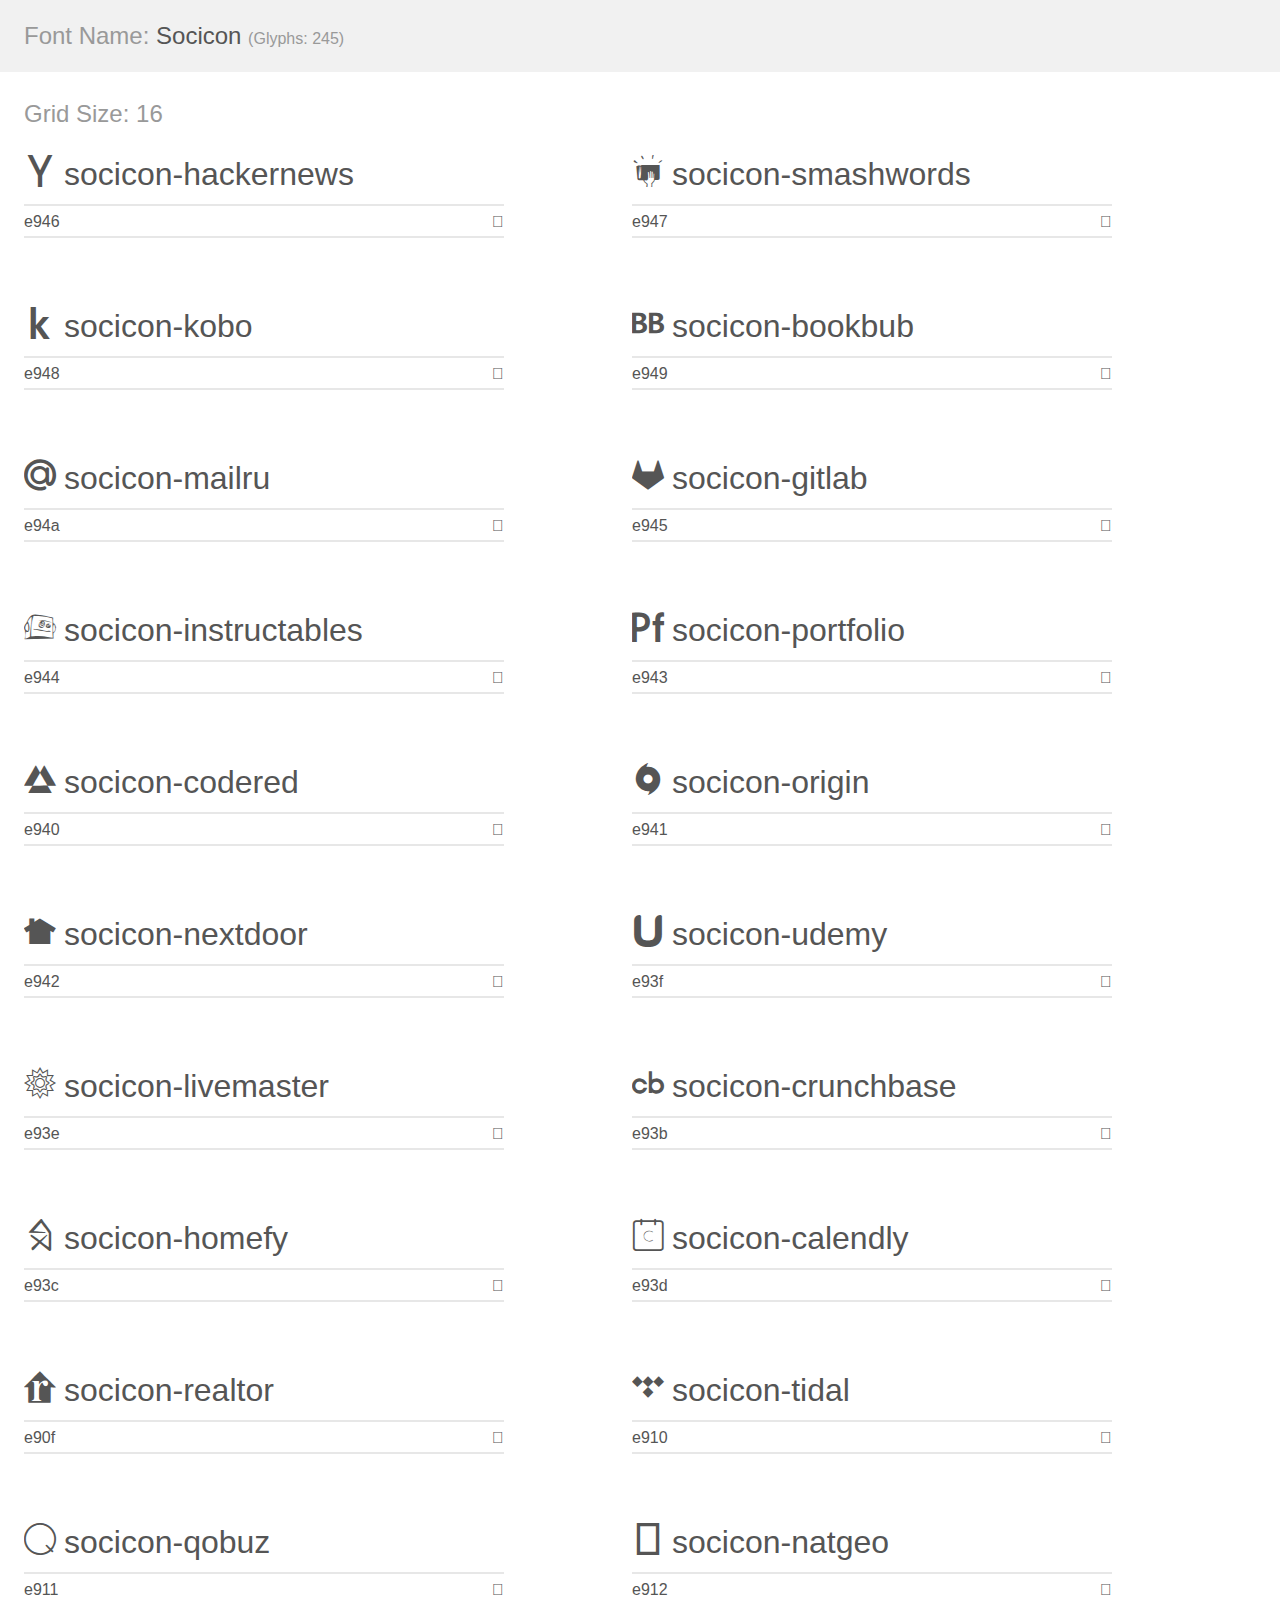
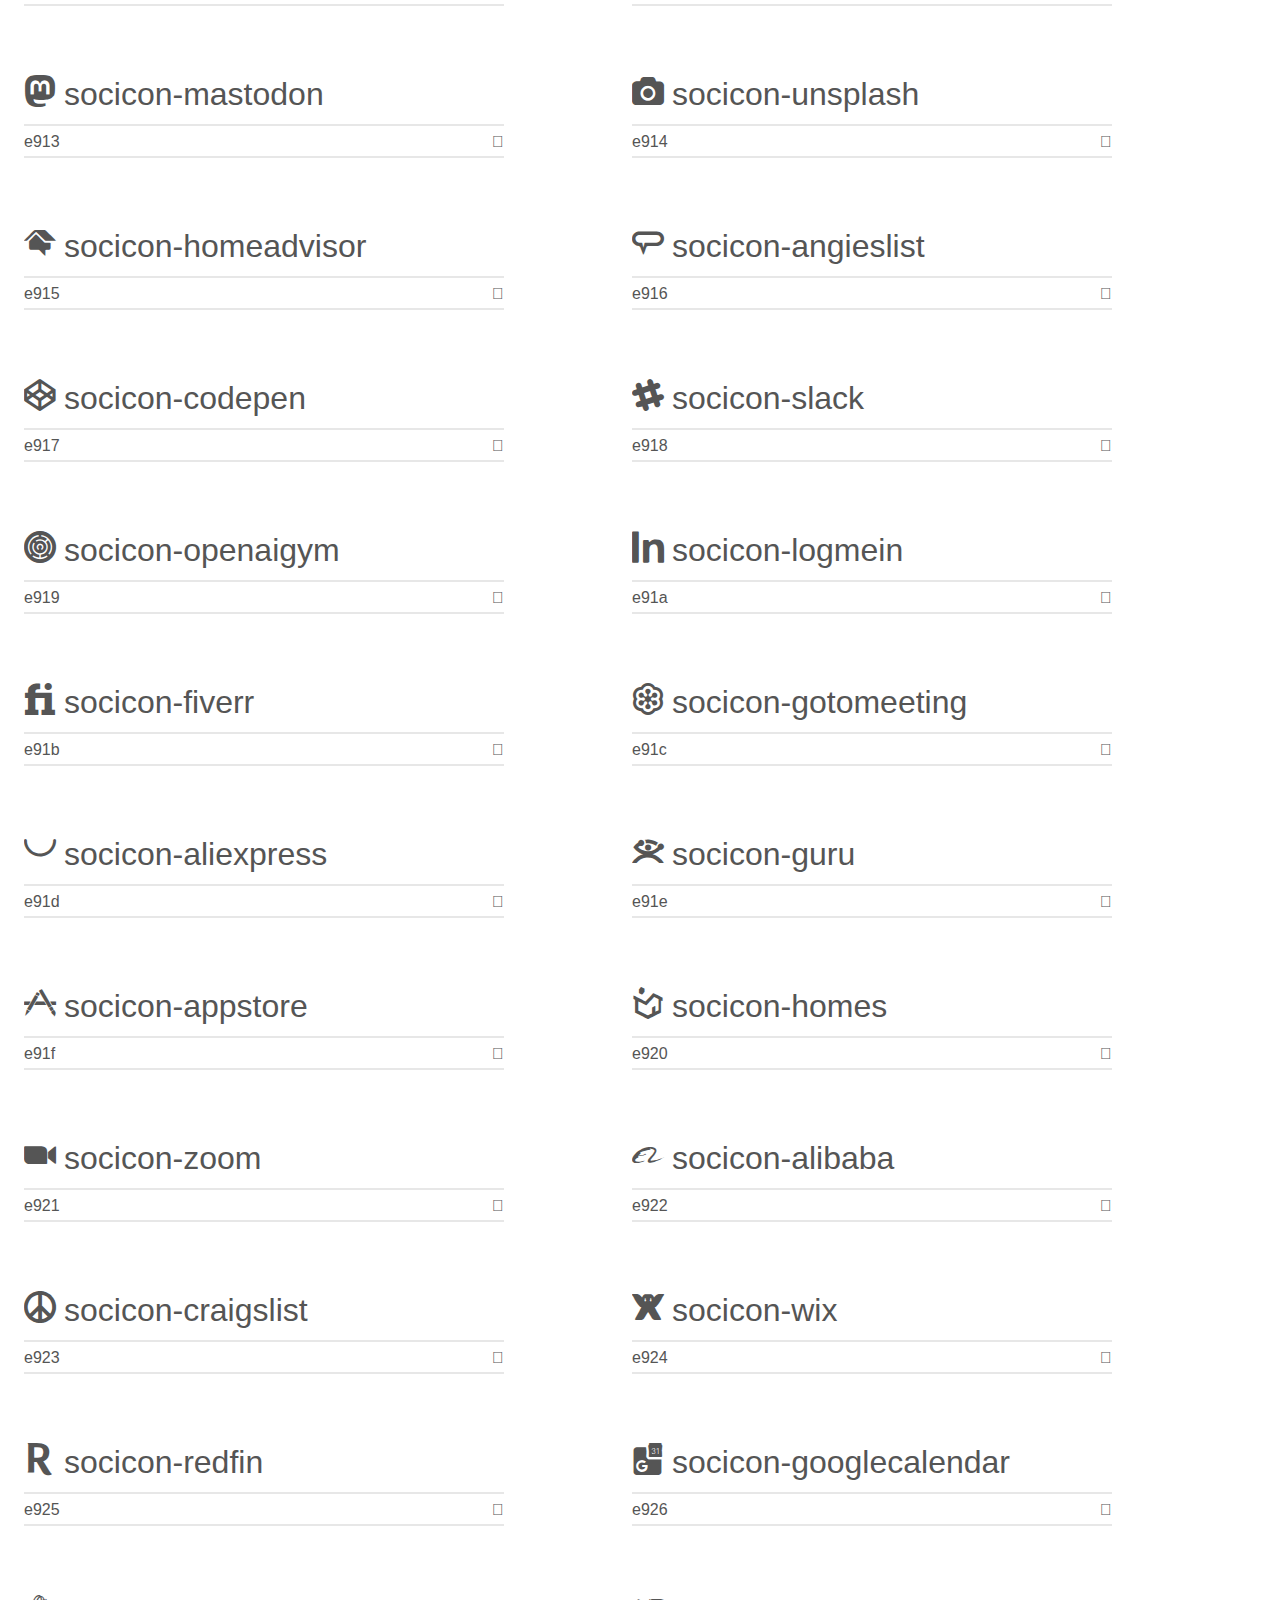
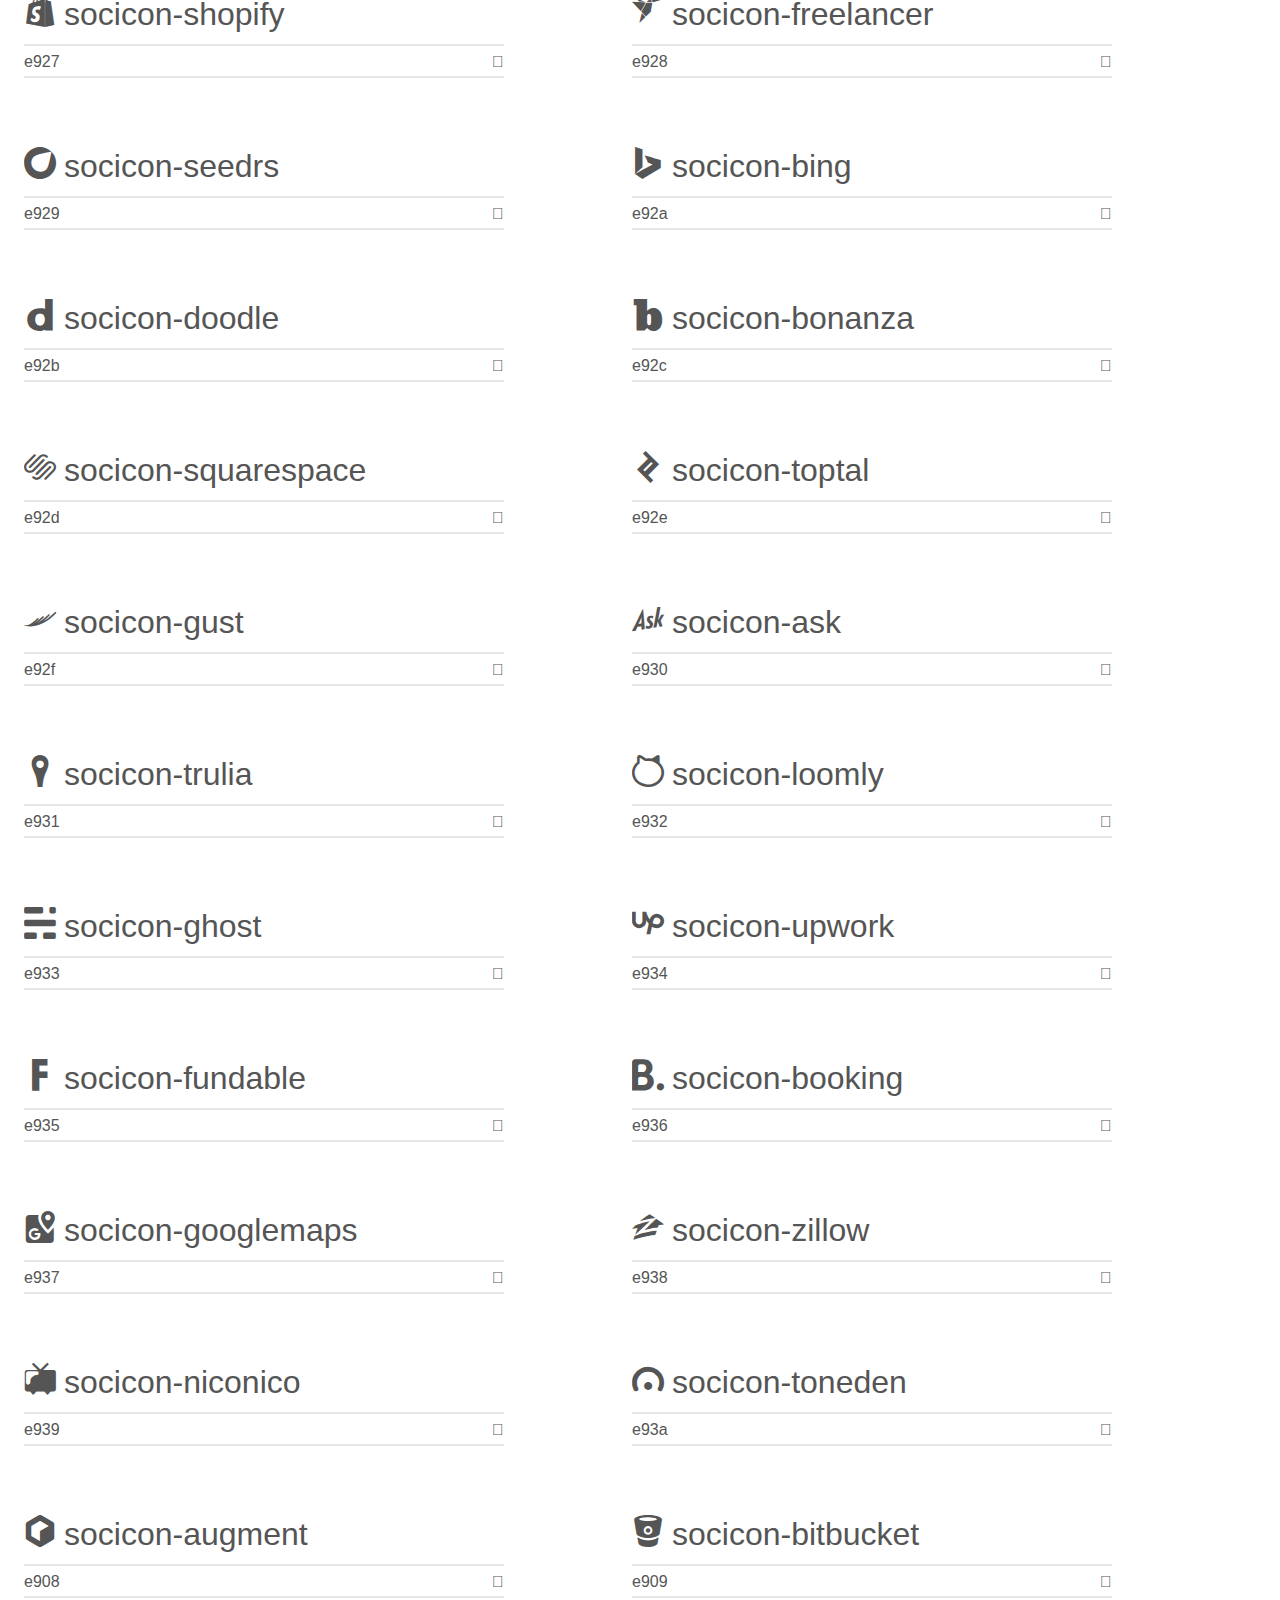
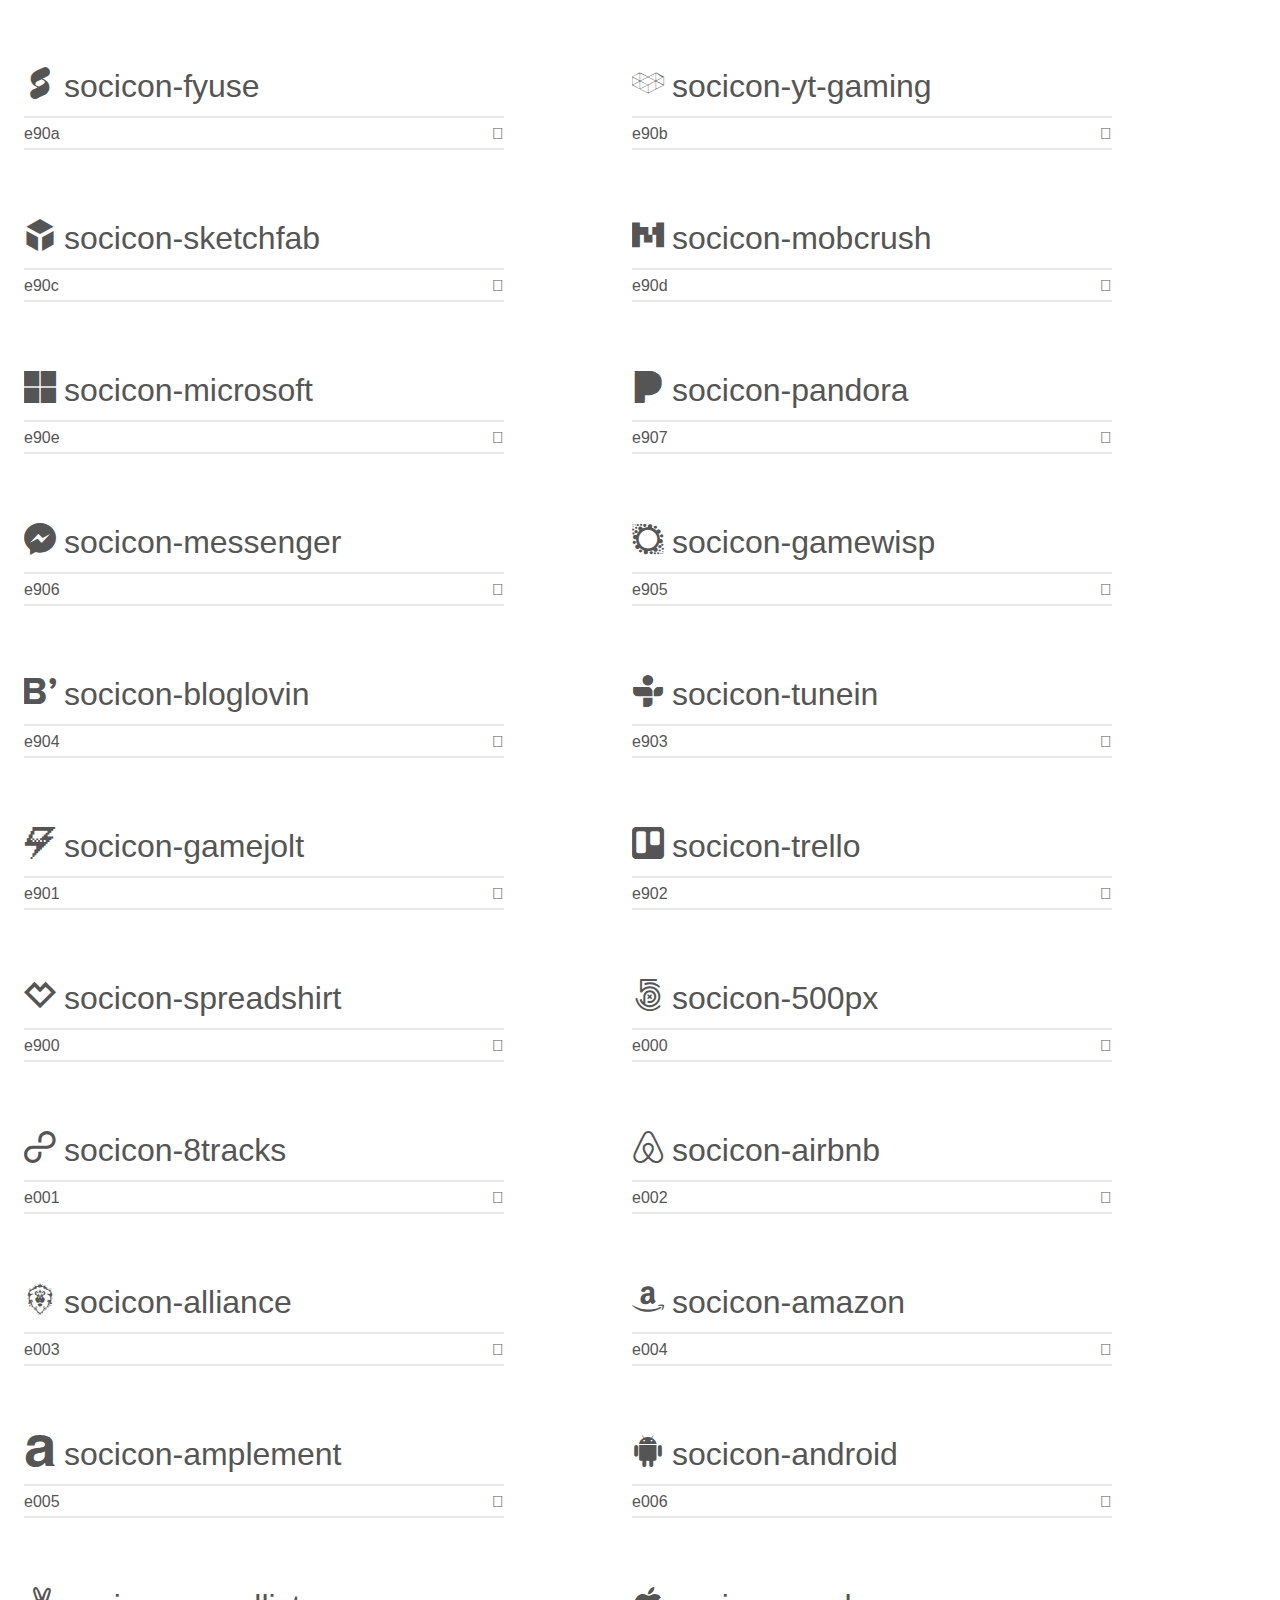
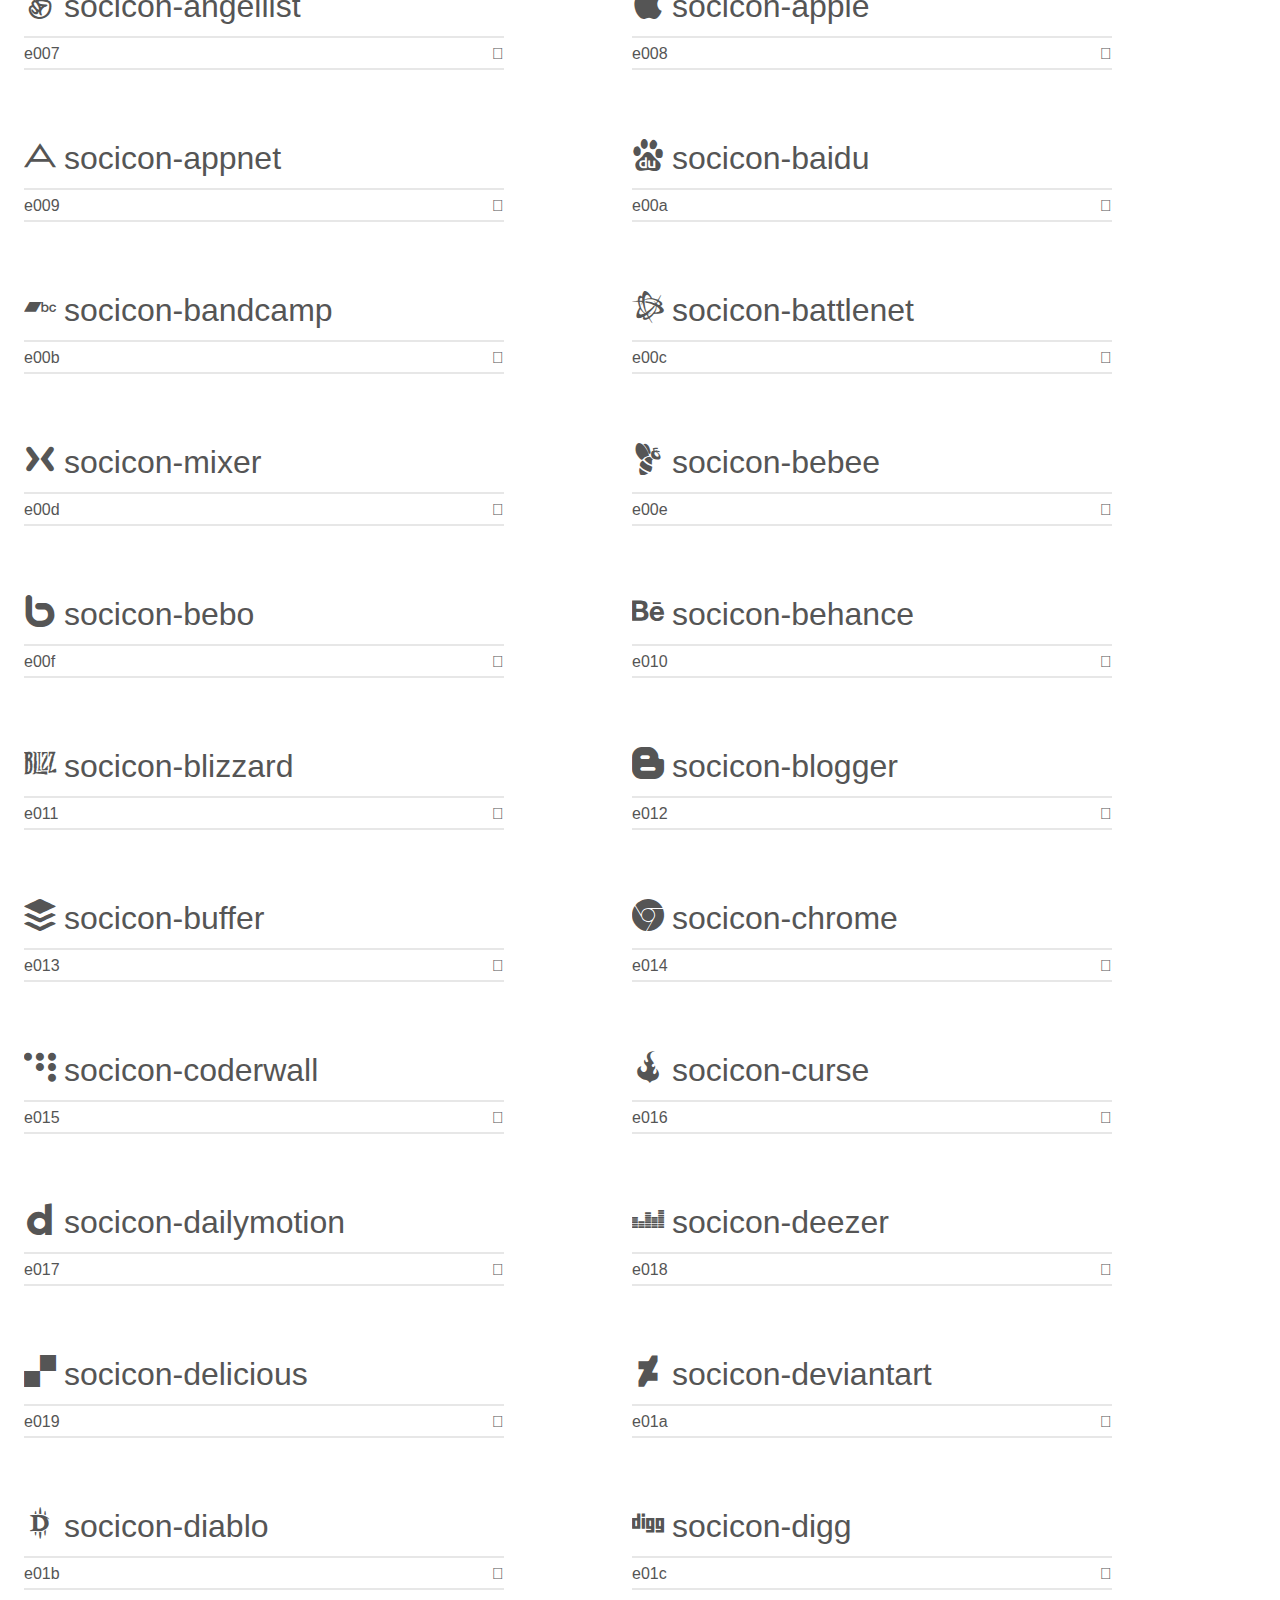
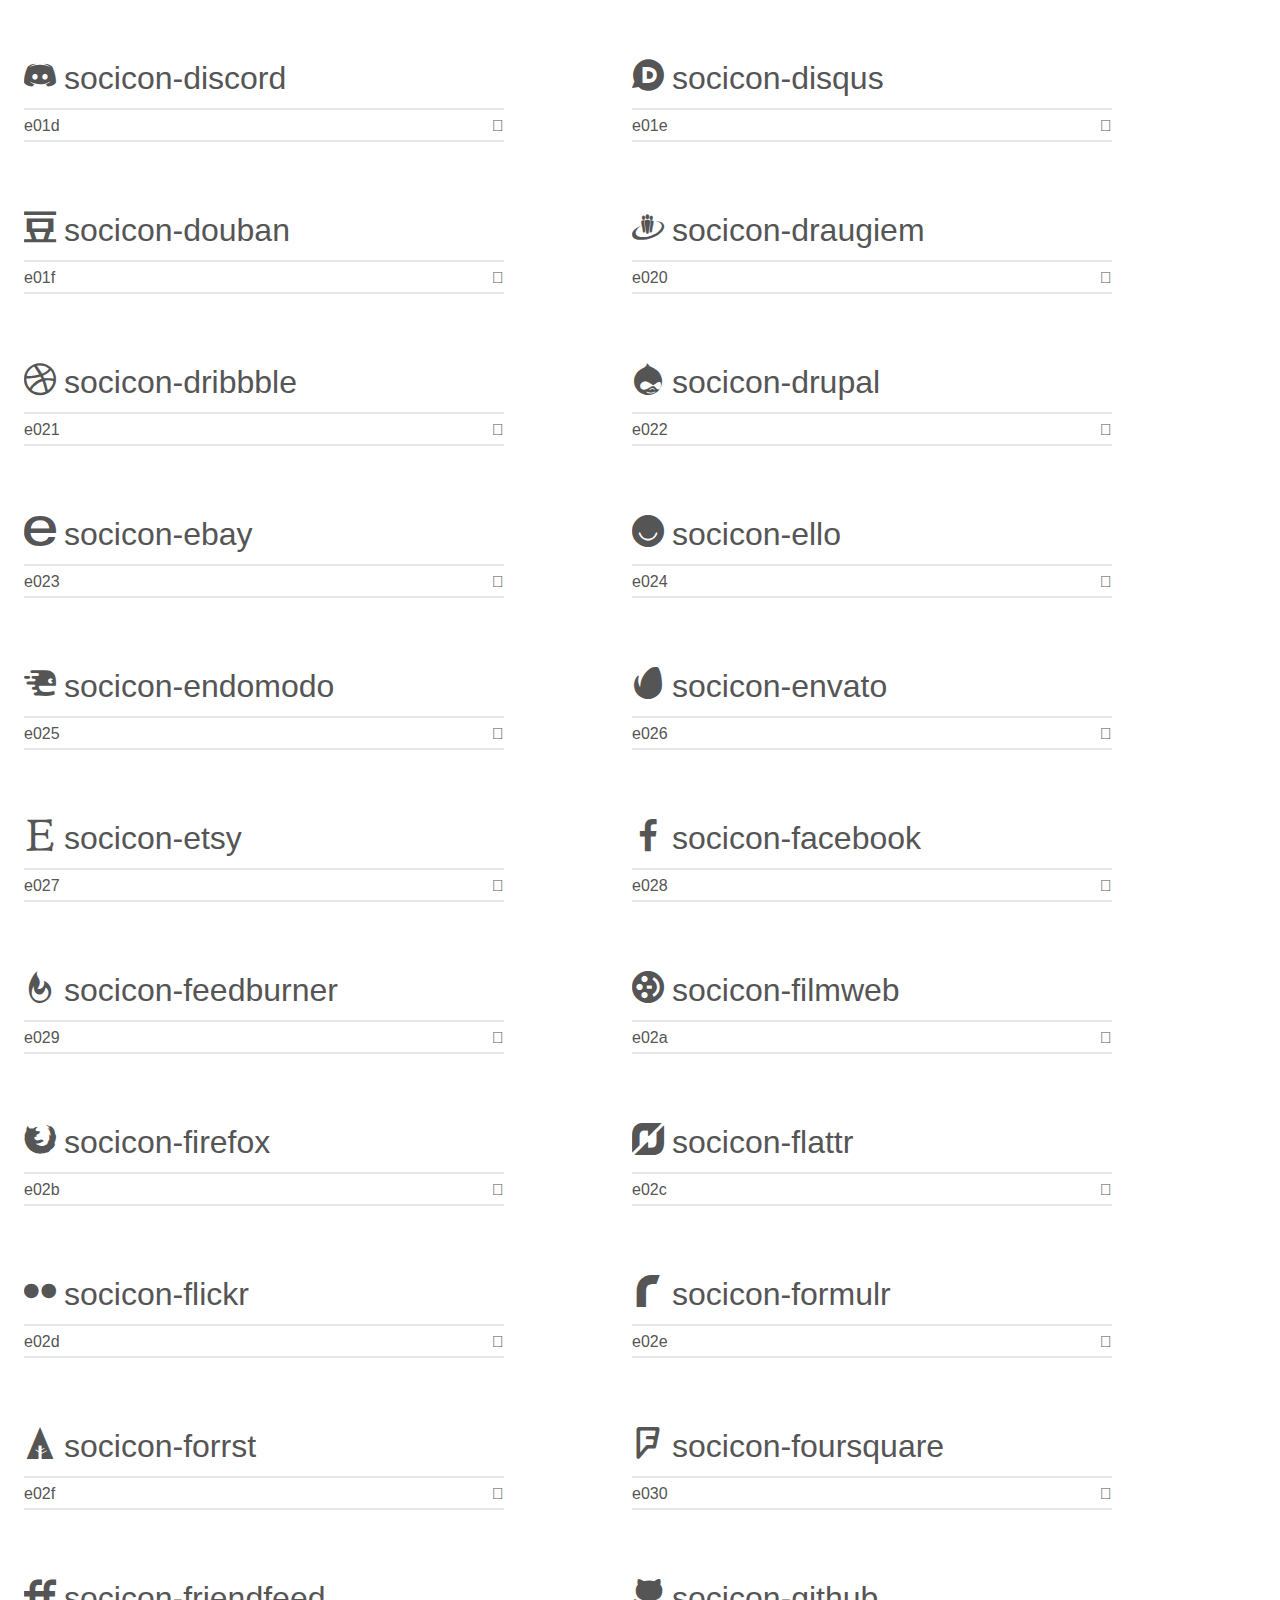
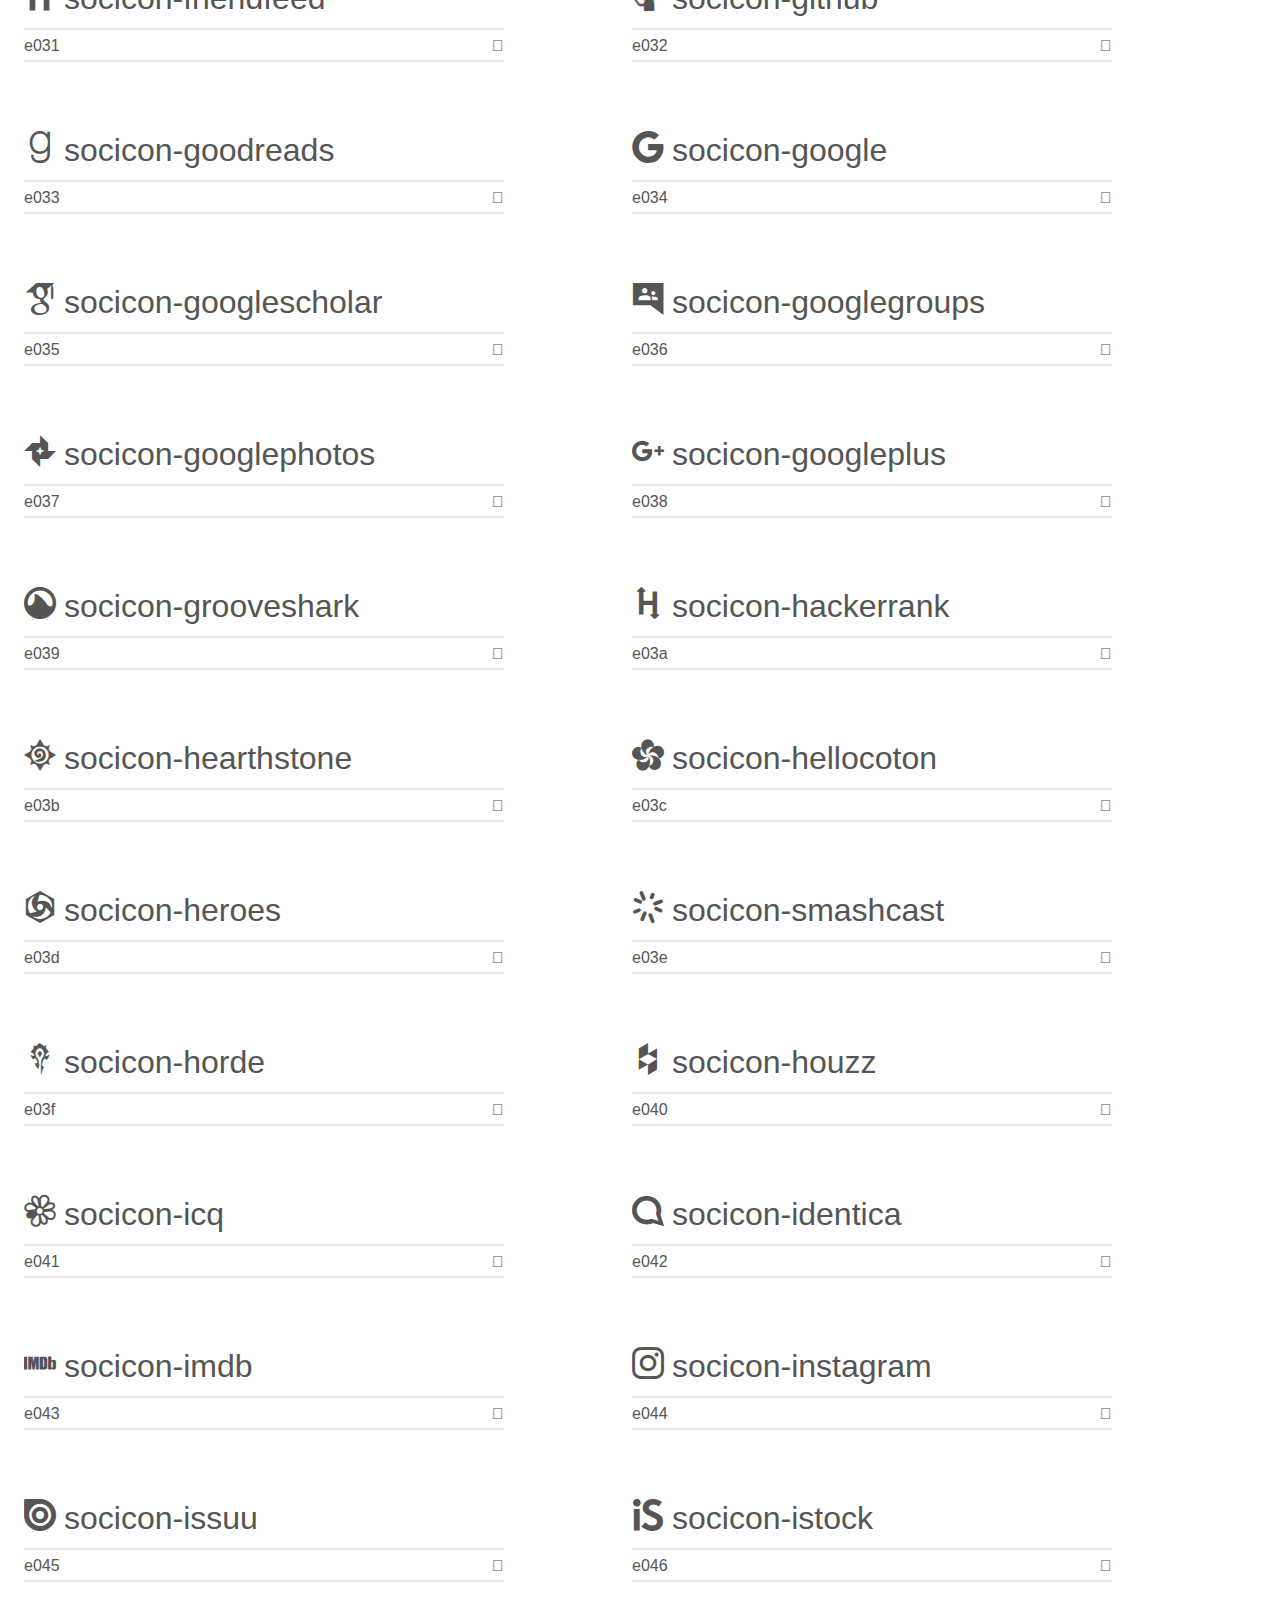
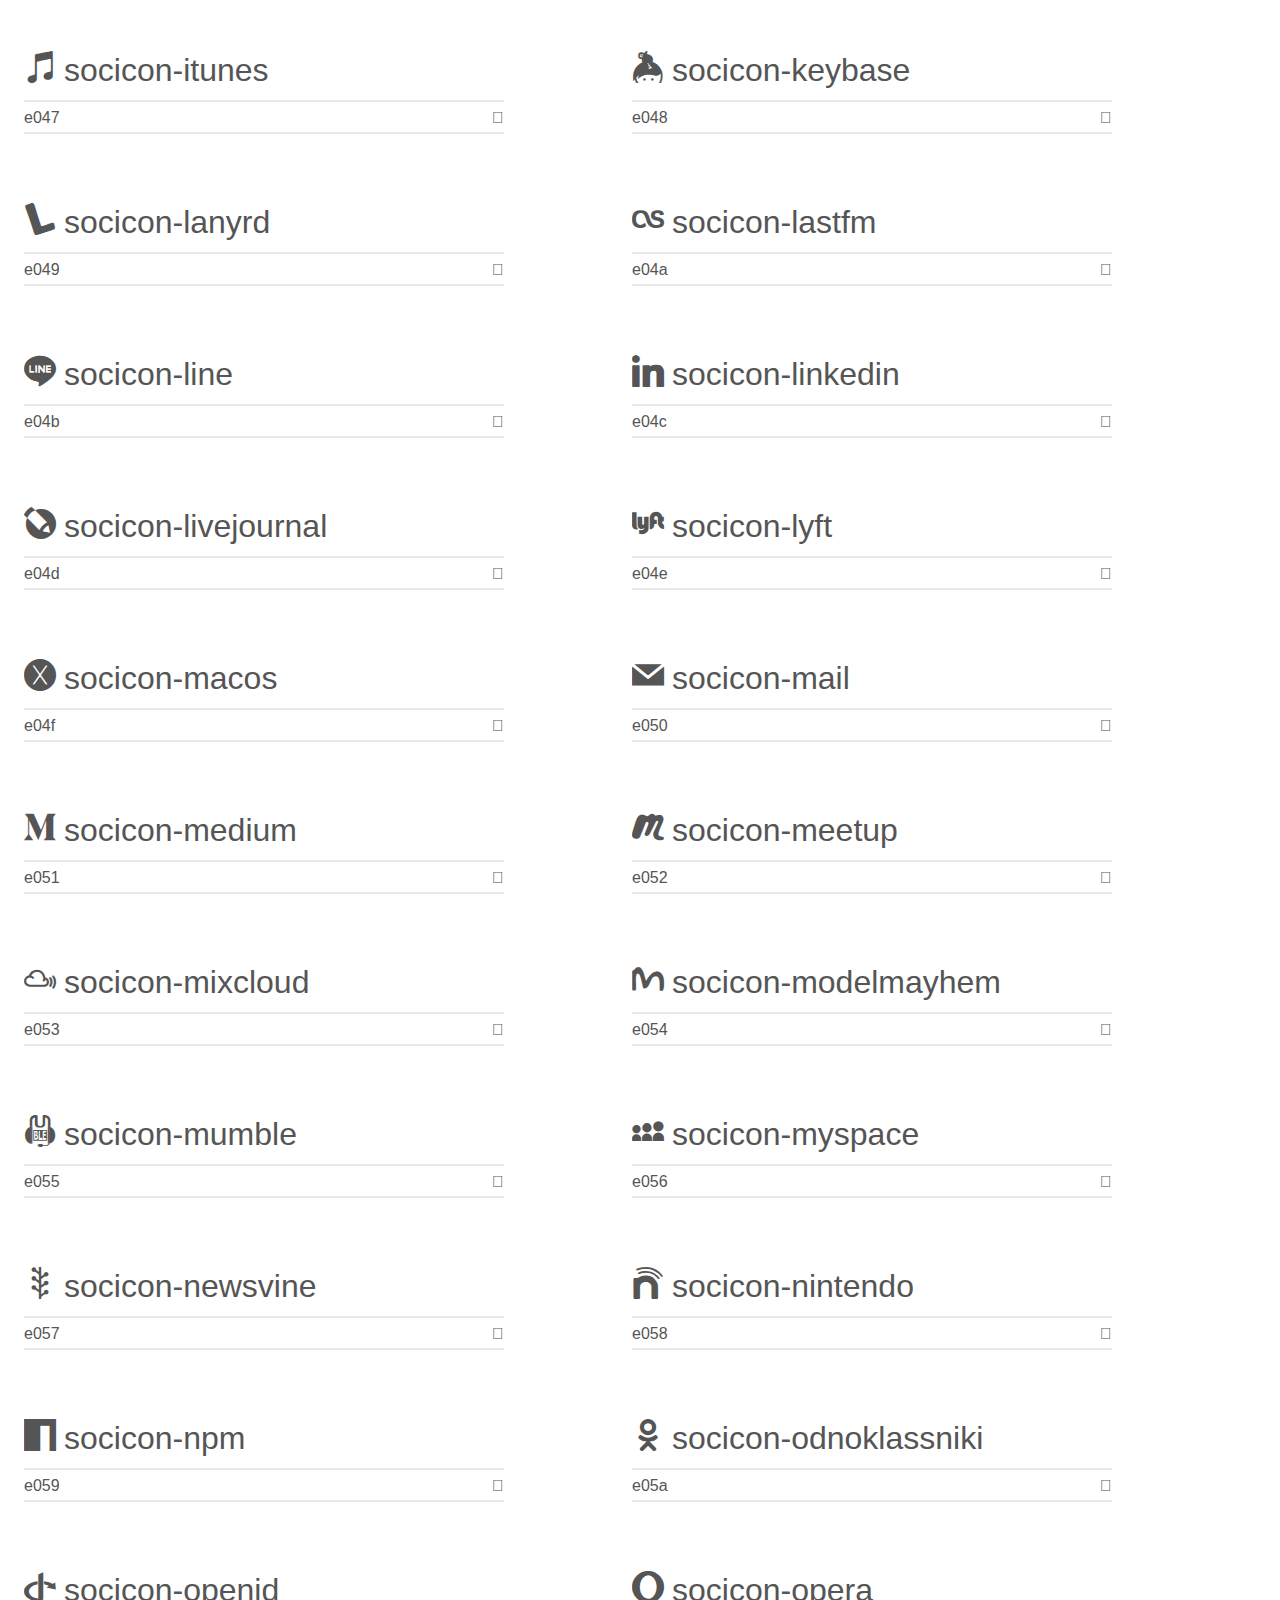
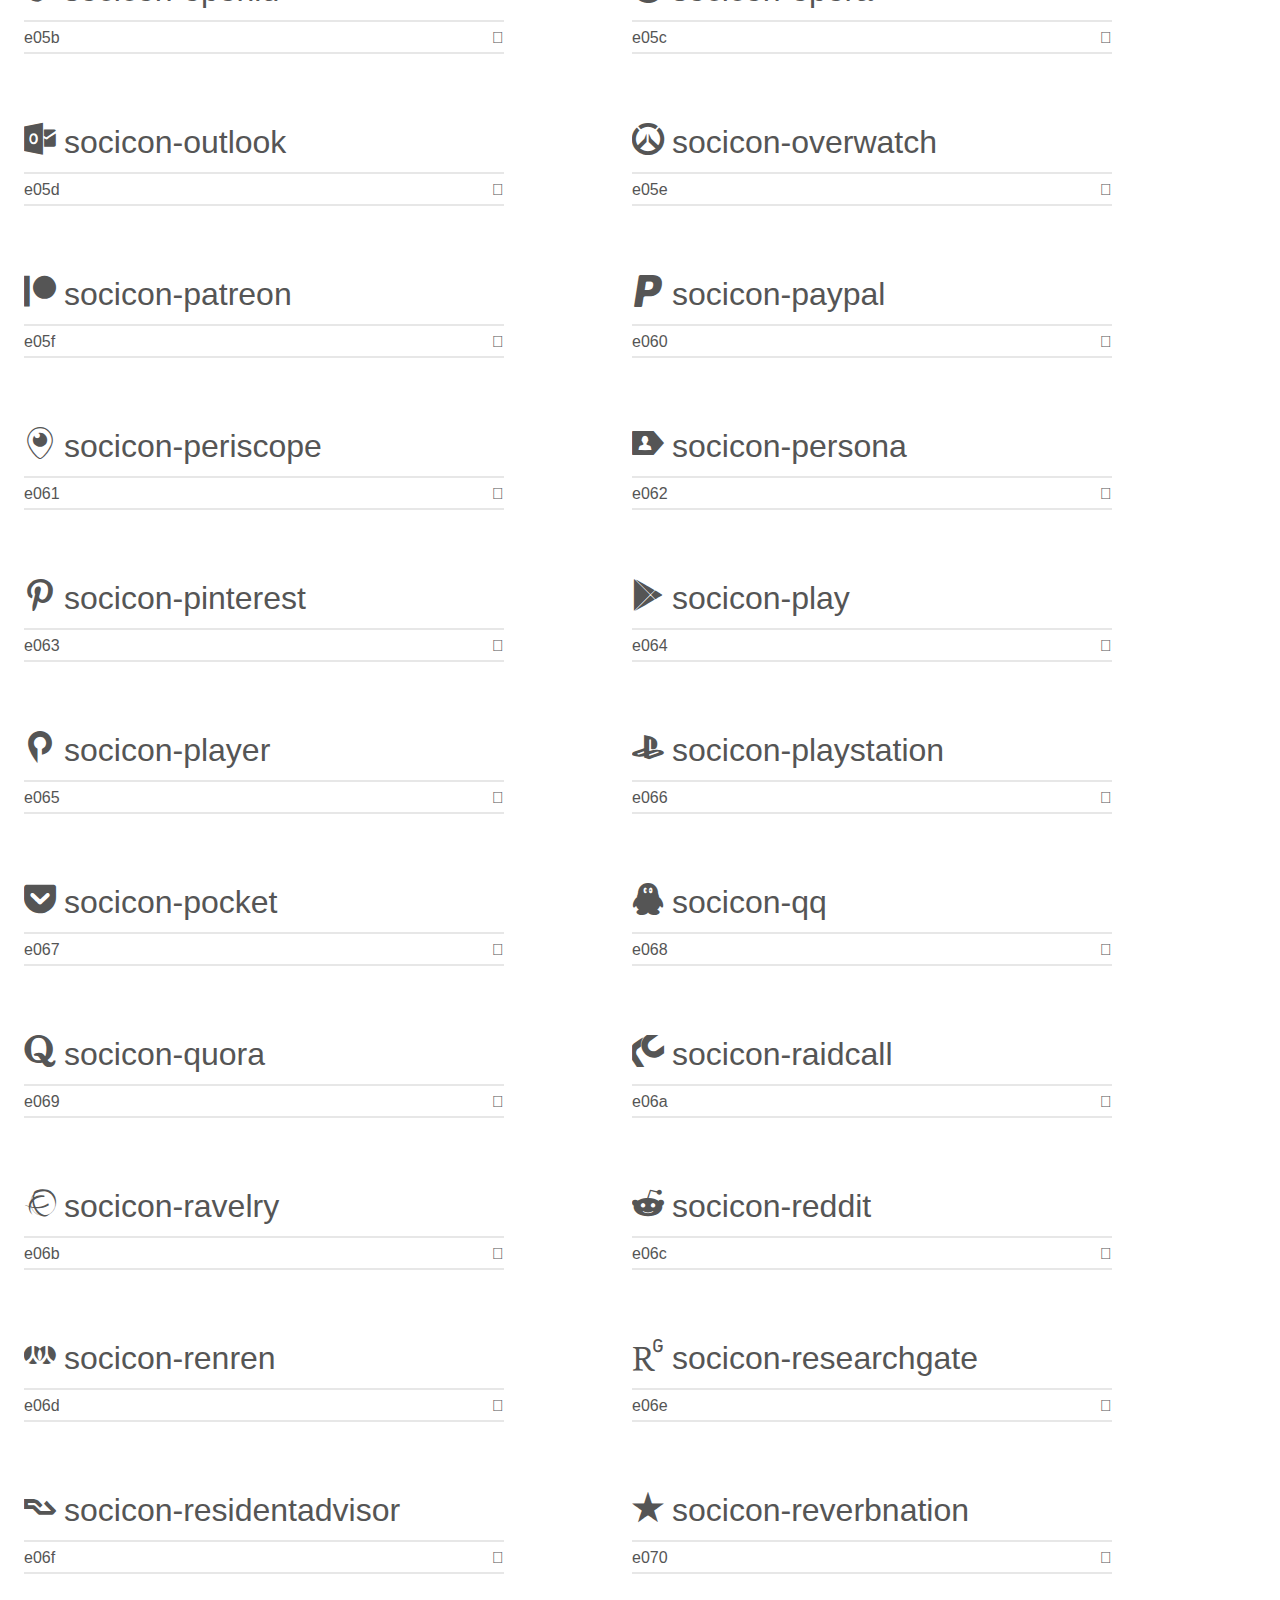
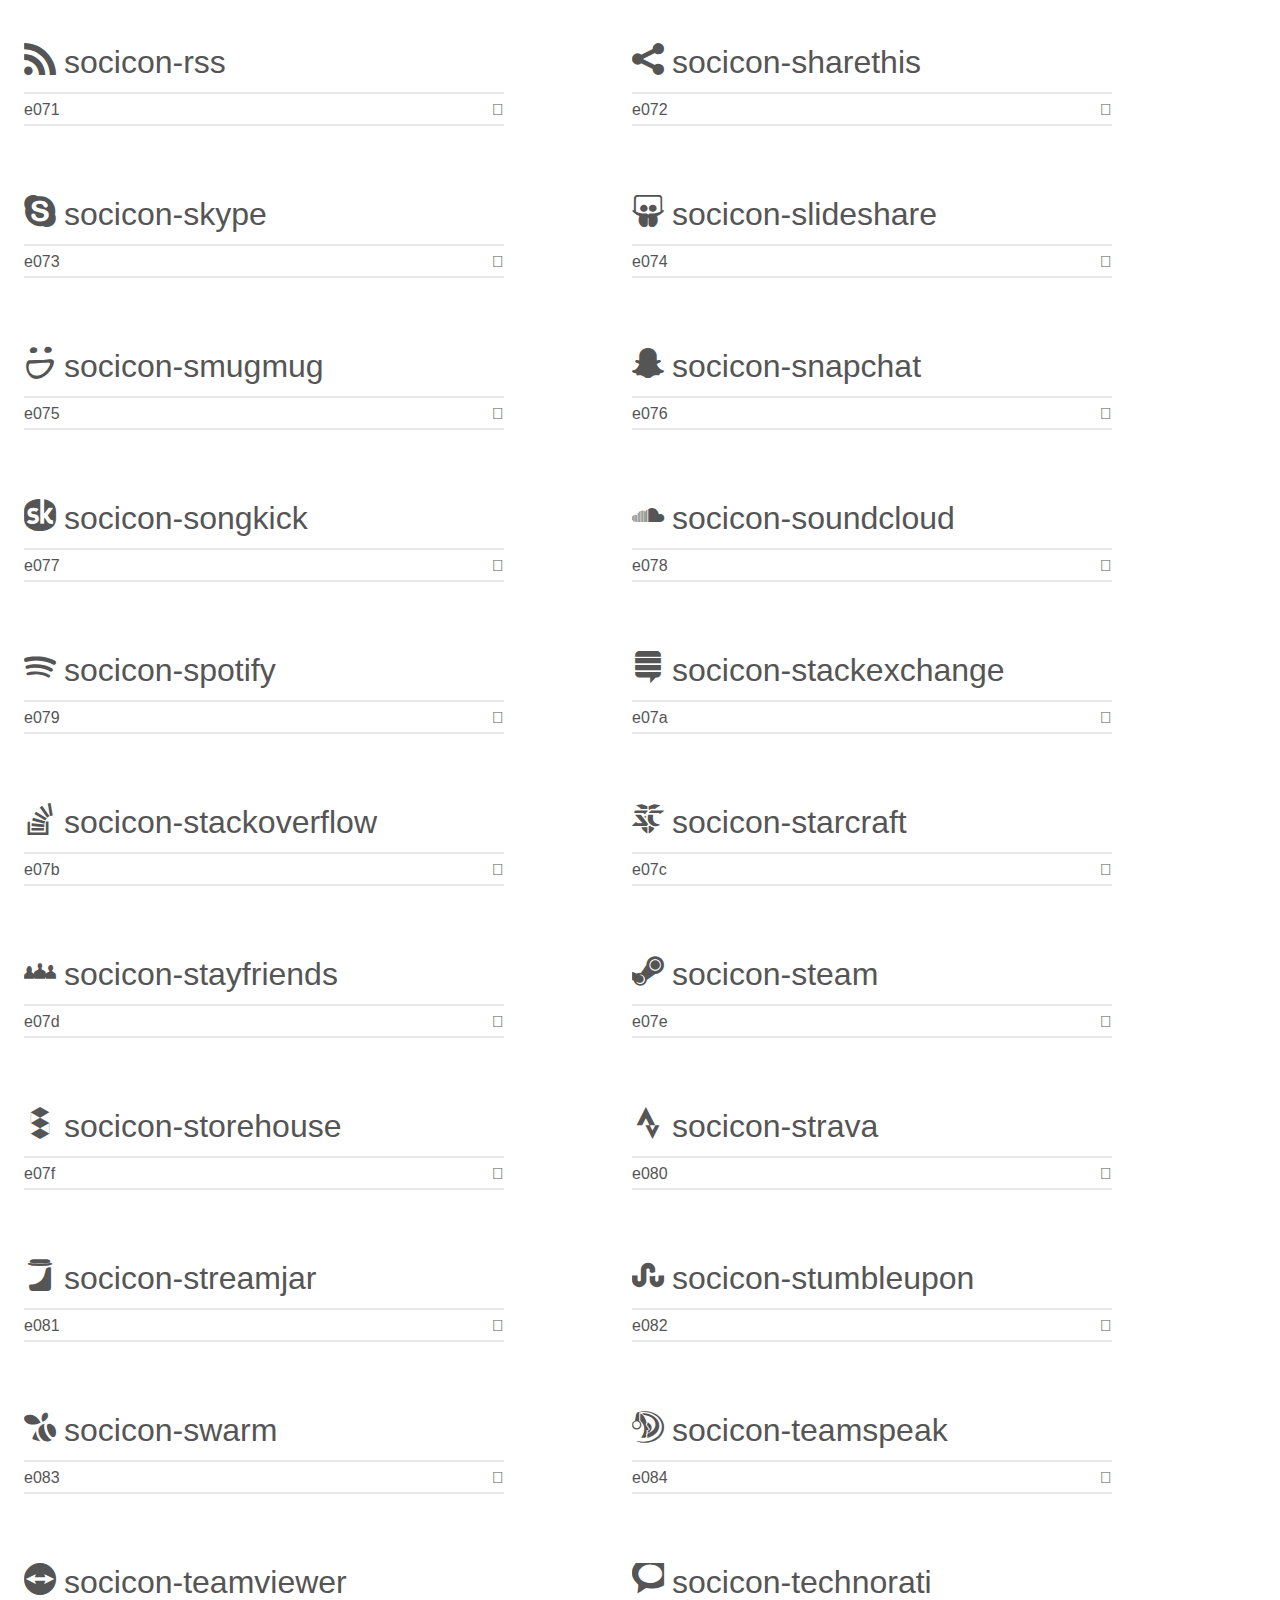
<file: socicon/demo.html>
<!doctype html>
<html>
<head>
    <meta charset="utf-8">
    <title>IcoMoon Demo</title>
    <meta name="description" content="An Icon Font Generated By IcoMoon.io">
    <meta name="viewport" content="width=device-width, initial-scale=1">
    <link rel="stylesheet" href="demo-files/demo.css">
    <link rel="stylesheet" href="style.css"></head>
<body>
    <div class="bgc1 clearfix">
        <h1 class="mhmm mvm"><span class="fgc1">Font Name:</span> Socicon <small class="fgc1">(Glyphs:&nbsp;245)</small></h1>
    </div>
    <div class="clearfix mhl ptl">
        <h1 class="mvm mtn fgc1">Grid Size: 16</h1>
        <div class="glyph fs1">
            <div class="clearfix bshadow0 pbs">
                <span class="socicon-hackernews">
                
                </span>
                <span class="mls"> socicon-hackernews</span>
            </div>
            <fieldset class="fs0 size1of1 clearfix hidden-false">
                <input type="text" readonly value="e946" class="unit size1of2" />
                <input type="text" maxlength="1" readonly value="&#xe946;" class="unitRight size1of2 talign-right" />
            </fieldset>
            <div class="fs0 bshadow0 clearfix hidden-true">
                <span class="unit pvs fgc1">liga: </span>
                <input type="text" readonly value="" class="liga unitRight" />
            </div>
        </div>
        <div class="glyph fs1">
            <div class="clearfix bshadow0 pbs">
                <span class="socicon-smashwords">
                
                </span>
                <span class="mls"> socicon-smashwords</span>
            </div>
            <fieldset class="fs0 size1of1 clearfix hidden-false">
                <input type="text" readonly value="e947" class="unit size1of2" />
                <input type="text" maxlength="1" readonly value="&#xe947;" class="unitRight size1of2 talign-right" />
            </fieldset>
            <div class="fs0 bshadow0 clearfix hidden-true">
                <span class="unit pvs fgc1">liga: </span>
                <input type="text" readonly value="" class="liga unitRight" />
            </div>
        </div>
        <div class="glyph fs1">
            <div class="clearfix bshadow0 pbs">
                <span class="socicon-kobo">
                
                </span>
                <span class="mls"> socicon-kobo</span>
            </div>
            <fieldset class="fs0 size1of1 clearfix hidden-false">
                <input type="text" readonly value="e948" class="unit size1of2" />
                <input type="text" maxlength="1" readonly value="&#xe948;" class="unitRight size1of2 talign-right" />
            </fieldset>
            <div class="fs0 bshadow0 clearfix hidden-true">
                <span class="unit pvs fgc1">liga: </span>
                <input type="text" readonly value="" class="liga unitRight" />
            </div>
        </div>
        <div class="glyph fs1">
            <div class="clearfix bshadow0 pbs">
                <span class="socicon-bookbub">
                
                </span>
                <span class="mls"> socicon-bookbub</span>
            </div>
            <fieldset class="fs0 size1of1 clearfix hidden-false">
                <input type="text" readonly value="e949" class="unit size1of2" />
                <input type="text" maxlength="1" readonly value="&#xe949;" class="unitRight size1of2 talign-right" />
            </fieldset>
            <div class="fs0 bshadow0 clearfix hidden-true">
                <span class="unit pvs fgc1">liga: </span>
                <input type="text" readonly value="" class="liga unitRight" />
            </div>
        </div>
        <div class="glyph fs1">
            <div class="clearfix bshadow0 pbs">
                <span class="socicon-mailru">
                
                </span>
                <span class="mls"> socicon-mailru</span>
            </div>
            <fieldset class="fs0 size1of1 clearfix hidden-false">
                <input type="text" readonly value="e94a" class="unit size1of2" />
                <input type="text" maxlength="1" readonly value="&#xe94a;" class="unitRight size1of2 talign-right" />
            </fieldset>
            <div class="fs0 bshadow0 clearfix hidden-true">
                <span class="unit pvs fgc1">liga: </span>
                <input type="text" readonly value="" class="liga unitRight" />
            </div>
        </div>
        <div class="glyph fs1">
            <div class="clearfix bshadow0 pbs">
                <span class="socicon-gitlab">
                
                </span>
                <span class="mls"> socicon-gitlab</span>
            </div>
            <fieldset class="fs0 size1of1 clearfix hidden-false">
                <input type="text" readonly value="e945" class="unit size1of2" />
                <input type="text" maxlength="1" readonly value="&#xe945;" class="unitRight size1of2 talign-right" />
            </fieldset>
            <div class="fs0 bshadow0 clearfix hidden-true">
                <span class="unit pvs fgc1">liga: </span>
                <input type="text" readonly value="" class="liga unitRight" />
            </div>
        </div>
        <div class="glyph fs1">
            <div class="clearfix bshadow0 pbs">
                <span class="socicon-instructables">
                
                </span>
                <span class="mls"> socicon-instructables</span>
            </div>
            <fieldset class="fs0 size1of1 clearfix hidden-false">
                <input type="text" readonly value="e944" class="unit size1of2" />
                <input type="text" maxlength="1" readonly value="&#xe944;" class="unitRight size1of2 talign-right" />
            </fieldset>
            <div class="fs0 bshadow0 clearfix hidden-true">
                <span class="unit pvs fgc1">liga: </span>
                <input type="text" readonly value="" class="liga unitRight" />
            </div>
        </div>
        <div class="glyph fs1">
            <div class="clearfix bshadow0 pbs">
                <span class="socicon-portfolio">
                
                </span>
                <span class="mls"> socicon-portfolio</span>
            </div>
            <fieldset class="fs0 size1of1 clearfix hidden-false">
                <input type="text" readonly value="e943" class="unit size1of2" />
                <input type="text" maxlength="1" readonly value="&#xe943;" class="unitRight size1of2 talign-right" />
            </fieldset>
            <div class="fs0 bshadow0 clearfix hidden-true">
                <span class="unit pvs fgc1">liga: </span>
                <input type="text" readonly value="" class="liga unitRight" />
            </div>
        </div>
        <div class="glyph fs1">
            <div class="clearfix bshadow0 pbs">
                <span class="socicon-codered">
                
                </span>
                <span class="mls"> socicon-codered</span>
            </div>
            <fieldset class="fs0 size1of1 clearfix hidden-false">
                <input type="text" readonly value="e940" class="unit size1of2" />
                <input type="text" maxlength="1" readonly value="&#xe940;" class="unitRight size1of2 talign-right" />
            </fieldset>
            <div class="fs0 bshadow0 clearfix hidden-true">
                <span class="unit pvs fgc1">liga: </span>
                <input type="text" readonly value="" class="liga unitRight" />
            </div>
        </div>
        <div class="glyph fs1">
            <div class="clearfix bshadow0 pbs">
                <span class="socicon-origin">
                
                </span>
                <span class="mls"> socicon-origin</span>
            </div>
            <fieldset class="fs0 size1of1 clearfix hidden-false">
                <input type="text" readonly value="e941" class="unit size1of2" />
                <input type="text" maxlength="1" readonly value="&#xe941;" class="unitRight size1of2 talign-right" />
            </fieldset>
            <div class="fs0 bshadow0 clearfix hidden-true">
                <span class="unit pvs fgc1">liga: </span>
                <input type="text" readonly value="" class="liga unitRight" />
            </div>
        </div>
        <div class="glyph fs1">
            <div class="clearfix bshadow0 pbs">
                <span class="socicon-nextdoor">
                
                </span>
                <span class="mls"> socicon-nextdoor</span>
            </div>
            <fieldset class="fs0 size1of1 clearfix hidden-false">
                <input type="text" readonly value="e942" class="unit size1of2" />
                <input type="text" maxlength="1" readonly value="&#xe942;" class="unitRight size1of2 talign-right" />
            </fieldset>
            <div class="fs0 bshadow0 clearfix hidden-true">
                <span class="unit pvs fgc1">liga: </span>
                <input type="text" readonly value="" class="liga unitRight" />
            </div>
        </div>
        <div class="glyph fs1">
            <div class="clearfix bshadow0 pbs">
                <span class="socicon-udemy">
                
                </span>
                <span class="mls"> socicon-udemy</span>
            </div>
            <fieldset class="fs0 size1of1 clearfix hidden-false">
                <input type="text" readonly value="e93f" class="unit size1of2" />
                <input type="text" maxlength="1" readonly value="&#xe93f;" class="unitRight size1of2 talign-right" />
            </fieldset>
            <div class="fs0 bshadow0 clearfix hidden-true">
                <span class="unit pvs fgc1">liga: </span>
                <input type="text" readonly value="" class="liga unitRight" />
            </div>
        </div>
        <div class="glyph fs1">
            <div class="clearfix bshadow0 pbs">
                <span class="socicon-livemaster">
                
                </span>
                <span class="mls"> socicon-livemaster</span>
            </div>
            <fieldset class="fs0 size1of1 clearfix hidden-false">
                <input type="text" readonly value="e93e" class="unit size1of2" />
                <input type="text" maxlength="1" readonly value="&#xe93e;" class="unitRight size1of2 talign-right" />
            </fieldset>
            <div class="fs0 bshadow0 clearfix hidden-true">
                <span class="unit pvs fgc1">liga: </span>
                <input type="text" readonly value="" class="liga unitRight" />
            </div>
        </div>
        <div class="glyph fs1">
            <div class="clearfix bshadow0 pbs">
                <span class="socicon-crunchbase">
                
                </span>
                <span class="mls"> socicon-crunchbase</span>
            </div>
            <fieldset class="fs0 size1of1 clearfix hidden-false">
                <input type="text" readonly value="e93b" class="unit size1of2" />
                <input type="text" maxlength="1" readonly value="&#xe93b;" class="unitRight size1of2 talign-right" />
            </fieldset>
            <div class="fs0 bshadow0 clearfix hidden-true">
                <span class="unit pvs fgc1">liga: </span>
                <input type="text" readonly value="" class="liga unitRight" />
            </div>
        </div>
        <div class="glyph fs1">
            <div class="clearfix bshadow0 pbs">
                <span class="socicon-homefy">
                
                </span>
                <span class="mls"> socicon-homefy</span>
            </div>
            <fieldset class="fs0 size1of1 clearfix hidden-false">
                <input type="text" readonly value="e93c" class="unit size1of2" />
                <input type="text" maxlength="1" readonly value="&#xe93c;" class="unitRight size1of2 talign-right" />
            </fieldset>
            <div class="fs0 bshadow0 clearfix hidden-true">
                <span class="unit pvs fgc1">liga: </span>
                <input type="text" readonly value="" class="liga unitRight" />
            </div>
        </div>
        <div class="glyph fs1">
            <div class="clearfix bshadow0 pbs">
                <span class="socicon-calendly">
                
                </span>
                <span class="mls"> socicon-calendly</span>
            </div>
            <fieldset class="fs0 size1of1 clearfix hidden-false">
                <input type="text" readonly value="e93d" class="unit size1of2" />
                <input type="text" maxlength="1" readonly value="&#xe93d;" class="unitRight size1of2 talign-right" />
            </fieldset>
            <div class="fs0 bshadow0 clearfix hidden-true">
                <span class="unit pvs fgc1">liga: </span>
                <input type="text" readonly value="" class="liga unitRight" />
            </div>
        </div>
        <div class="glyph fs1">
            <div class="clearfix bshadow0 pbs">
                <span class="socicon-realtor">
                
                </span>
                <span class="mls"> socicon-realtor</span>
            </div>
            <fieldset class="fs0 size1of1 clearfix hidden-false">
                <input type="text" readonly value="e90f" class="unit size1of2" />
                <input type="text" maxlength="1" readonly value="&#xe90f;" class="unitRight size1of2 talign-right" />
            </fieldset>
            <div class="fs0 bshadow0 clearfix hidden-true">
                <span class="unit pvs fgc1">liga: </span>
                <input type="text" readonly value="" class="liga unitRight" />
            </div>
        </div>
        <div class="glyph fs1">
            <div class="clearfix bshadow0 pbs">
                <span class="socicon-tidal">
                
                </span>
                <span class="mls"> socicon-tidal</span>
            </div>
            <fieldset class="fs0 size1of1 clearfix hidden-false">
                <input type="text" readonly value="e910" class="unit size1of2" />
                <input type="text" maxlength="1" readonly value="&#xe910;" class="unitRight size1of2 talign-right" />
            </fieldset>
            <div class="fs0 bshadow0 clearfix hidden-true">
                <span class="unit pvs fgc1">liga: </span>
                <input type="text" readonly value="" class="liga unitRight" />
            </div>
        </div>
        <div class="glyph fs1">
            <div class="clearfix bshadow0 pbs">
                <span class="socicon-qobuz">
                
                </span>
                <span class="mls"> socicon-qobuz</span>
            </div>
            <fieldset class="fs0 size1of1 clearfix hidden-false">
                <input type="text" readonly value="e911" class="unit size1of2" />
                <input type="text" maxlength="1" readonly value="&#xe911;" class="unitRight size1of2 talign-right" />
            </fieldset>
            <div class="fs0 bshadow0 clearfix hidden-true">
                <span class="unit pvs fgc1">liga: </span>
                <input type="text" readonly value="" class="liga unitRight" />
            </div>
        </div>
        <div class="glyph fs1">
            <div class="clearfix bshadow0 pbs">
                <span class="socicon-natgeo">
                
                </span>
                <span class="mls"> socicon-natgeo</span>
            </div>
            <fieldset class="fs0 size1of1 clearfix hidden-false">
                <input type="text" readonly value="e912" class="unit size1of2" />
                <input type="text" maxlength="1" readonly value="&#xe912;" class="unitRight size1of2 talign-right" />
            </fieldset>
            <div class="fs0 bshadow0 clearfix hidden-true">
                <span class="unit pvs fgc1">liga: </span>
                <input type="text" readonly value="" class="liga unitRight" />
            </div>
        </div>
        <div class="glyph fs1">
            <div class="clearfix bshadow0 pbs">
                <span class="socicon-mastodon">
                
                </span>
                <span class="mls"> socicon-mastodon</span>
            </div>
            <fieldset class="fs0 size1of1 clearfix hidden-false">
                <input type="text" readonly value="e913" class="unit size1of2" />
                <input type="text" maxlength="1" readonly value="&#xe913;" class="unitRight size1of2 talign-right" />
            </fieldset>
            <div class="fs0 bshadow0 clearfix hidden-true">
                <span class="unit pvs fgc1">liga: </span>
                <input type="text" readonly value="" class="liga unitRight" />
            </div>
        </div>
        <div class="glyph fs1">
            <div class="clearfix bshadow0 pbs">
                <span class="socicon-unsplash">
                
                </span>
                <span class="mls"> socicon-unsplash</span>
            </div>
            <fieldset class="fs0 size1of1 clearfix hidden-false">
                <input type="text" readonly value="e914" class="unit size1of2" />
                <input type="text" maxlength="1" readonly value="&#xe914;" class="unitRight size1of2 talign-right" />
            </fieldset>
            <div class="fs0 bshadow0 clearfix hidden-true">
                <span class="unit pvs fgc1">liga: </span>
                <input type="text" readonly value="" class="liga unitRight" />
            </div>
        </div>
        <div class="glyph fs1">
            <div class="clearfix bshadow0 pbs">
                <span class="socicon-homeadvisor">
                
                </span>
                <span class="mls"> socicon-homeadvisor</span>
            </div>
            <fieldset class="fs0 size1of1 clearfix hidden-false">
                <input type="text" readonly value="e915" class="unit size1of2" />
                <input type="text" maxlength="1" readonly value="&#xe915;" class="unitRight size1of2 talign-right" />
            </fieldset>
            <div class="fs0 bshadow0 clearfix hidden-true">
                <span class="unit pvs fgc1">liga: </span>
                <input type="text" readonly value="" class="liga unitRight" />
            </div>
        </div>
        <div class="glyph fs1">
            <div class="clearfix bshadow0 pbs">
                <span class="socicon-angieslist">
                
                </span>
                <span class="mls"> socicon-angieslist</span>
            </div>
            <fieldset class="fs0 size1of1 clearfix hidden-false">
                <input type="text" readonly value="e916" class="unit size1of2" />
                <input type="text" maxlength="1" readonly value="&#xe916;" class="unitRight size1of2 talign-right" />
            </fieldset>
            <div class="fs0 bshadow0 clearfix hidden-true">
                <span class="unit pvs fgc1">liga: </span>
                <input type="text" readonly value="" class="liga unitRight" />
            </div>
        </div>
        <div class="glyph fs1">
            <div class="clearfix bshadow0 pbs">
                <span class="socicon-codepen">
                
                </span>
                <span class="mls"> socicon-codepen</span>
            </div>
            <fieldset class="fs0 size1of1 clearfix hidden-false">
                <input type="text" readonly value="e917" class="unit size1of2" />
                <input type="text" maxlength="1" readonly value="&#xe917;" class="unitRight size1of2 talign-right" />
            </fieldset>
            <div class="fs0 bshadow0 clearfix hidden-true">
                <span class="unit pvs fgc1">liga: </span>
                <input type="text" readonly value="" class="liga unitRight" />
            </div>
        </div>
        <div class="glyph fs1">
            <div class="clearfix bshadow0 pbs">
                <span class="socicon-slack">
                
                </span>
                <span class="mls"> socicon-slack</span>
            </div>
            <fieldset class="fs0 size1of1 clearfix hidden-false">
                <input type="text" readonly value="e918" class="unit size1of2" />
                <input type="text" maxlength="1" readonly value="&#xe918;" class="unitRight size1of2 talign-right" />
            </fieldset>
            <div class="fs0 bshadow0 clearfix hidden-true">
                <span class="unit pvs fgc1">liga: </span>
                <input type="text" readonly value="" class="liga unitRight" />
            </div>
        </div>
        <div class="glyph fs1">
            <div class="clearfix bshadow0 pbs">
                <span class="socicon-openaigym">
                
                </span>
                <span class="mls"> socicon-openaigym</span>
            </div>
            <fieldset class="fs0 size1of1 clearfix hidden-false">
                <input type="text" readonly value="e919" class="unit size1of2" />
                <input type="text" maxlength="1" readonly value="&#xe919;" class="unitRight size1of2 talign-right" />
            </fieldset>
            <div class="fs0 bshadow0 clearfix hidden-true">
                <span class="unit pvs fgc1">liga: </span>
                <input type="text" readonly value="" class="liga unitRight" />
            </div>
        </div>
        <div class="glyph fs1">
            <div class="clearfix bshadow0 pbs">
                <span class="socicon-logmein">
                
                </span>
                <span class="mls"> socicon-logmein</span>
            </div>
            <fieldset class="fs0 size1of1 clearfix hidden-false">
                <input type="text" readonly value="e91a" class="unit size1of2" />
                <input type="text" maxlength="1" readonly value="&#xe91a;" class="unitRight size1of2 talign-right" />
            </fieldset>
            <div class="fs0 bshadow0 clearfix hidden-true">
                <span class="unit pvs fgc1">liga: </span>
                <input type="text" readonly value="" class="liga unitRight" />
            </div>
        </div>
        <div class="glyph fs1">
            <div class="clearfix bshadow0 pbs">
                <span class="socicon-fiverr">
                
                </span>
                <span class="mls"> socicon-fiverr</span>
            </div>
            <fieldset class="fs0 size1of1 clearfix hidden-false">
                <input type="text" readonly value="e91b" class="unit size1of2" />
                <input type="text" maxlength="1" readonly value="&#xe91b;" class="unitRight size1of2 talign-right" />
            </fieldset>
            <div class="fs0 bshadow0 clearfix hidden-true">
                <span class="unit pvs fgc1">liga: </span>
                <input type="text" readonly value="" class="liga unitRight" />
            </div>
        </div>
        <div class="glyph fs1">
            <div class="clearfix bshadow0 pbs">
                <span class="socicon-gotomeeting">
                
                </span>
                <span class="mls"> socicon-gotomeeting</span>
            </div>
            <fieldset class="fs0 size1of1 clearfix hidden-false">
                <input type="text" readonly value="e91c" class="unit size1of2" />
                <input type="text" maxlength="1" readonly value="&#xe91c;" class="unitRight size1of2 talign-right" />
            </fieldset>
            <div class="fs0 bshadow0 clearfix hidden-true">
                <span class="unit pvs fgc1">liga: </span>
                <input type="text" readonly value="" class="liga unitRight" />
            </div>
        </div>
        <div class="glyph fs1">
            <div class="clearfix bshadow0 pbs">
                <span class="socicon-aliexpress">
                
                </span>
                <span class="mls"> socicon-aliexpress</span>
            </div>
            <fieldset class="fs0 size1of1 clearfix hidden-false">
                <input type="text" readonly value="e91d" class="unit size1of2" />
                <input type="text" maxlength="1" readonly value="&#xe91d;" class="unitRight size1of2 talign-right" />
            </fieldset>
            <div class="fs0 bshadow0 clearfix hidden-true">
                <span class="unit pvs fgc1">liga: </span>
                <input type="text" readonly value="" class="liga unitRight" />
            </div>
        </div>
        <div class="glyph fs1">
            <div class="clearfix bshadow0 pbs">
                <span class="socicon-guru">
                
                </span>
                <span class="mls"> socicon-guru</span>
            </div>
            <fieldset class="fs0 size1of1 clearfix hidden-false">
                <input type="text" readonly value="e91e" class="unit size1of2" />
                <input type="text" maxlength="1" readonly value="&#xe91e;" class="unitRight size1of2 talign-right" />
            </fieldset>
            <div class="fs0 bshadow0 clearfix hidden-true">
                <span class="unit pvs fgc1">liga: </span>
                <input type="text" readonly value="" class="liga unitRight" />
            </div>
        </div>
        <div class="glyph fs1">
            <div class="clearfix bshadow0 pbs">
                <span class="socicon-appstore">
                
                </span>
                <span class="mls"> socicon-appstore</span>
            </div>
            <fieldset class="fs0 size1of1 clearfix hidden-false">
                <input type="text" readonly value="e91f" class="unit size1of2" />
                <input type="text" maxlength="1" readonly value="&#xe91f;" class="unitRight size1of2 talign-right" />
            </fieldset>
            <div class="fs0 bshadow0 clearfix hidden-true">
                <span class="unit pvs fgc1">liga: </span>
                <input type="text" readonly value="" class="liga unitRight" />
            </div>
        </div>
        <div class="glyph fs1">
            <div class="clearfix bshadow0 pbs">
                <span class="socicon-homes">
                
                </span>
                <span class="mls"> socicon-homes</span>
            </div>
            <fieldset class="fs0 size1of1 clearfix hidden-false">
                <input type="text" readonly value="e920" class="unit size1of2" />
                <input type="text" maxlength="1" readonly value="&#xe920;" class="unitRight size1of2 talign-right" />
            </fieldset>
            <div class="fs0 bshadow0 clearfix hidden-true">
                <span class="unit pvs fgc1">liga: </span>
                <input type="text" readonly value="" class="liga unitRight" />
            </div>
        </div>
        <div class="glyph fs1">
            <div class="clearfix bshadow0 pbs">
                <span class="socicon-zoom">
                
                </span>
                <span class="mls"> socicon-zoom</span>
            </div>
            <fieldset class="fs0 size1of1 clearfix hidden-false">
                <input type="text" readonly value="e921" class="unit size1of2" />
                <input type="text" maxlength="1" readonly value="&#xe921;" class="unitRight size1of2 talign-right" />
            </fieldset>
            <div class="fs0 bshadow0 clearfix hidden-true">
                <span class="unit pvs fgc1">liga: </span>
                <input type="text" readonly value="" class="liga unitRight" />
            </div>
        </div>
        <div class="glyph fs1">
            <div class="clearfix bshadow0 pbs">
                <span class="socicon-alibaba">
                
                </span>
                <span class="mls"> socicon-alibaba</span>
            </div>
            <fieldset class="fs0 size1of1 clearfix hidden-false">
                <input type="text" readonly value="e922" class="unit size1of2" />
                <input type="text" maxlength="1" readonly value="&#xe922;" class="unitRight size1of2 talign-right" />
            </fieldset>
            <div class="fs0 bshadow0 clearfix hidden-true">
                <span class="unit pvs fgc1">liga: </span>
                <input type="text" readonly value="" class="liga unitRight" />
            </div>
        </div>
        <div class="glyph fs1">
            <div class="clearfix bshadow0 pbs">
                <span class="socicon-craigslist">
                
                </span>
                <span class="mls"> socicon-craigslist</span>
            </div>
            <fieldset class="fs0 size1of1 clearfix hidden-false">
                <input type="text" readonly value="e923" class="unit size1of2" />
                <input type="text" maxlength="1" readonly value="&#xe923;" class="unitRight size1of2 talign-right" />
            </fieldset>
            <div class="fs0 bshadow0 clearfix hidden-true">
                <span class="unit pvs fgc1">liga: </span>
                <input type="text" readonly value="" class="liga unitRight" />
            </div>
        </div>
        <div class="glyph fs1">
            <div class="clearfix bshadow0 pbs">
                <span class="socicon-wix">
                
                </span>
                <span class="mls"> socicon-wix</span>
            </div>
            <fieldset class="fs0 size1of1 clearfix hidden-false">
                <input type="text" readonly value="e924" class="unit size1of2" />
                <input type="text" maxlength="1" readonly value="&#xe924;" class="unitRight size1of2 talign-right" />
            </fieldset>
            <div class="fs0 bshadow0 clearfix hidden-true">
                <span class="unit pvs fgc1">liga: </span>
                <input type="text" readonly value="" class="liga unitRight" />
            </div>
        </div>
        <div class="glyph fs1">
            <div class="clearfix bshadow0 pbs">
                <span class="socicon-redfin">
                
                </span>
                <span class="mls"> socicon-redfin</span>
            </div>
            <fieldset class="fs0 size1of1 clearfix hidden-false">
                <input type="text" readonly value="e925" class="unit size1of2" />
                <input type="text" maxlength="1" readonly value="&#xe925;" class="unitRight size1of2 talign-right" />
            </fieldset>
            <div class="fs0 bshadow0 clearfix hidden-true">
                <span class="unit pvs fgc1">liga: </span>
                <input type="text" readonly value="" class="liga unitRight" />
            </div>
        </div>
        <div class="glyph fs1">
            <div class="clearfix bshadow0 pbs">
                <span class="socicon-googlecalendar">
                
                </span>
                <span class="mls"> socicon-googlecalendar</span>
            </div>
            <fieldset class="fs0 size1of1 clearfix hidden-false">
                <input type="text" readonly value="e926" class="unit size1of2" />
                <input type="text" maxlength="1" readonly value="&#xe926;" class="unitRight size1of2 talign-right" />
            </fieldset>
            <div class="fs0 bshadow0 clearfix hidden-true">
                <span class="unit pvs fgc1">liga: </span>
                <input type="text" readonly value="" class="liga unitRight" />
            </div>
        </div>
        <div class="glyph fs1">
            <div class="clearfix bshadow0 pbs">
                <span class="socicon-shopify">
                
                </span>
                <span class="mls"> socicon-shopify</span>
            </div>
            <fieldset class="fs0 size1of1 clearfix hidden-false">
                <input type="text" readonly value="e927" class="unit size1of2" />
                <input type="text" maxlength="1" readonly value="&#xe927;" class="unitRight size1of2 talign-right" />
            </fieldset>
            <div class="fs0 bshadow0 clearfix hidden-true">
                <span class="unit pvs fgc1">liga: </span>
                <input type="text" readonly value="" class="liga unitRight" />
            </div>
        </div>
        <div class="glyph fs1">
            <div class="clearfix bshadow0 pbs">
                <span class="socicon-freelancer">
                
                </span>
                <span class="mls"> socicon-freelancer</span>
            </div>
            <fieldset class="fs0 size1of1 clearfix hidden-false">
                <input type="text" readonly value="e928" class="unit size1of2" />
                <input type="text" maxlength="1" readonly value="&#xe928;" class="unitRight size1of2 talign-right" />
            </fieldset>
            <div class="fs0 bshadow0 clearfix hidden-true">
                <span class="unit pvs fgc1">liga: </span>
                <input type="text" readonly value="" class="liga unitRight" />
            </div>
        </div>
        <div class="glyph fs1">
            <div class="clearfix bshadow0 pbs">
                <span class="socicon-seedrs">
                
                </span>
                <span class="mls"> socicon-seedrs</span>
            </div>
            <fieldset class="fs0 size1of1 clearfix hidden-false">
                <input type="text" readonly value="e929" class="unit size1of2" />
                <input type="text" maxlength="1" readonly value="&#xe929;" class="unitRight size1of2 talign-right" />
            </fieldset>
            <div class="fs0 bshadow0 clearfix hidden-true">
                <span class="unit pvs fgc1">liga: </span>
                <input type="text" readonly value="" class="liga unitRight" />
            </div>
        </div>
        <div class="glyph fs1">
            <div class="clearfix bshadow0 pbs">
                <span class="socicon-bing">
                
                </span>
                <span class="mls"> socicon-bing</span>
            </div>
            <fieldset class="fs0 size1of1 clearfix hidden-false">
                <input type="text" readonly value="e92a" class="unit size1of2" />
                <input type="text" maxlength="1" readonly value="&#xe92a;" class="unitRight size1of2 talign-right" />
            </fieldset>
            <div class="fs0 bshadow0 clearfix hidden-true">
                <span class="unit pvs fgc1">liga: </span>
                <input type="text" readonly value="" class="liga unitRight" />
            </div>
        </div>
        <div class="glyph fs1">
            <div class="clearfix bshadow0 pbs">
                <span class="socicon-doodle">
                
                </span>
                <span class="mls"> socicon-doodle</span>
            </div>
            <fieldset class="fs0 size1of1 clearfix hidden-false">
                <input type="text" readonly value="e92b" class="unit size1of2" />
                <input type="text" maxlength="1" readonly value="&#xe92b;" class="unitRight size1of2 talign-right" />
            </fieldset>
            <div class="fs0 bshadow0 clearfix hidden-true">
                <span class="unit pvs fgc1">liga: </span>
                <input type="text" readonly value="" class="liga unitRight" />
            </div>
        </div>
        <div class="glyph fs1">
            <div class="clearfix bshadow0 pbs">
                <span class="socicon-bonanza">
                
                </span>
                <span class="mls"> socicon-bonanza</span>
            </div>
            <fieldset class="fs0 size1of1 clearfix hidden-false">
                <input type="text" readonly value="e92c" class="unit size1of2" />
                <input type="text" maxlength="1" readonly value="&#xe92c;" class="unitRight size1of2 talign-right" />
            </fieldset>
            <div class="fs0 bshadow0 clearfix hidden-true">
                <span class="unit pvs fgc1">liga: </span>
                <input type="text" readonly value="" class="liga unitRight" />
            </div>
        </div>
        <div class="glyph fs1">
            <div class="clearfix bshadow0 pbs">
                <span class="socicon-squarespace">
                
                </span>
                <span class="mls"> socicon-squarespace</span>
            </div>
            <fieldset class="fs0 size1of1 clearfix hidden-false">
                <input type="text" readonly value="e92d" class="unit size1of2" />
                <input type="text" maxlength="1" readonly value="&#xe92d;" class="unitRight size1of2 talign-right" />
            </fieldset>
            <div class="fs0 bshadow0 clearfix hidden-true">
                <span class="unit pvs fgc1">liga: </span>
                <input type="text" readonly value="" class="liga unitRight" />
            </div>
        </div>
        <div class="glyph fs1">
            <div class="clearfix bshadow0 pbs">
                <span class="socicon-toptal">
                
                </span>
                <span class="mls"> socicon-toptal</span>
            </div>
            <fieldset class="fs0 size1of1 clearfix hidden-false">
                <input type="text" readonly value="e92e" class="unit size1of2" />
                <input type="text" maxlength="1" readonly value="&#xe92e;" class="unitRight size1of2 talign-right" />
            </fieldset>
            <div class="fs0 bshadow0 clearfix hidden-true">
                <span class="unit pvs fgc1">liga: </span>
                <input type="text" readonly value="" class="liga unitRight" />
            </div>
        </div>
        <div class="glyph fs1">
            <div class="clearfix bshadow0 pbs">
                <span class="socicon-gust">
                
                </span>
                <span class="mls"> socicon-gust</span>
            </div>
            <fieldset class="fs0 size1of1 clearfix hidden-false">
                <input type="text" readonly value="e92f" class="unit size1of2" />
                <input type="text" maxlength="1" readonly value="&#xe92f;" class="unitRight size1of2 talign-right" />
            </fieldset>
            <div class="fs0 bshadow0 clearfix hidden-true">
                <span class="unit pvs fgc1">liga: </span>
                <input type="text" readonly value="" class="liga unitRight" />
            </div>
        </div>
        <div class="glyph fs1">
            <div class="clearfix bshadow0 pbs">
                <span class="socicon-ask">
                
                </span>
                <span class="mls"> socicon-ask</span>
            </div>
            <fieldset class="fs0 size1of1 clearfix hidden-false">
                <input type="text" readonly value="e930" class="unit size1of2" />
                <input type="text" maxlength="1" readonly value="&#xe930;" class="unitRight size1of2 talign-right" />
            </fieldset>
            <div class="fs0 bshadow0 clearfix hidden-true">
                <span class="unit pvs fgc1">liga: </span>
                <input type="text" readonly value="" class="liga unitRight" />
            </div>
        </div>
        <div class="glyph fs1">
            <div class="clearfix bshadow0 pbs">
                <span class="socicon-trulia">
                
                </span>
                <span class="mls"> socicon-trulia</span>
            </div>
            <fieldset class="fs0 size1of1 clearfix hidden-false">
                <input type="text" readonly value="e931" class="unit size1of2" />
                <input type="text" maxlength="1" readonly value="&#xe931;" class="unitRight size1of2 talign-right" />
            </fieldset>
            <div class="fs0 bshadow0 clearfix hidden-true">
                <span class="unit pvs fgc1">liga: </span>
                <input type="text" readonly value="" class="liga unitRight" />
            </div>
        </div>
        <div class="glyph fs1">
            <div class="clearfix bshadow0 pbs">
                <span class="socicon-loomly">
                
                </span>
                <span class="mls"> socicon-loomly</span>
            </div>
            <fieldset class="fs0 size1of1 clearfix hidden-false">
                <input type="text" readonly value="e932" class="unit size1of2" />
                <input type="text" maxlength="1" readonly value="&#xe932;" class="unitRight size1of2 talign-right" />
            </fieldset>
            <div class="fs0 bshadow0 clearfix hidden-true">
                <span class="unit pvs fgc1">liga: </span>
                <input type="text" readonly value="" class="liga unitRight" />
            </div>
        </div>
        <div class="glyph fs1">
            <div class="clearfix bshadow0 pbs">
                <span class="socicon-ghost">
                
                </span>
                <span class="mls"> socicon-ghost</span>
            </div>
            <fieldset class="fs0 size1of1 clearfix hidden-false">
                <input type="text" readonly value="e933" class="unit size1of2" />
                <input type="text" maxlength="1" readonly value="&#xe933;" class="unitRight size1of2 talign-right" />
            </fieldset>
            <div class="fs0 bshadow0 clearfix hidden-true">
                <span class="unit pvs fgc1">liga: </span>
                <input type="text" readonly value="" class="liga unitRight" />
            </div>
        </div>
        <div class="glyph fs1">
            <div class="clearfix bshadow0 pbs">
                <span class="socicon-upwork">
                
                </span>
                <span class="mls"> socicon-upwork</span>
            </div>
            <fieldset class="fs0 size1of1 clearfix hidden-false">
                <input type="text" readonly value="e934" class="unit size1of2" />
                <input type="text" maxlength="1" readonly value="&#xe934;" class="unitRight size1of2 talign-right" />
            </fieldset>
            <div class="fs0 bshadow0 clearfix hidden-true">
                <span class="unit pvs fgc1">liga: </span>
                <input type="text" readonly value="" class="liga unitRight" />
            </div>
        </div>
        <div class="glyph fs1">
            <div class="clearfix bshadow0 pbs">
                <span class="socicon-fundable">
                
                </span>
                <span class="mls"> socicon-fundable</span>
            </div>
            <fieldset class="fs0 size1of1 clearfix hidden-false">
                <input type="text" readonly value="e935" class="unit size1of2" />
                <input type="text" maxlength="1" readonly value="&#xe935;" class="unitRight size1of2 talign-right" />
            </fieldset>
            <div class="fs0 bshadow0 clearfix hidden-true">
                <span class="unit pvs fgc1">liga: </span>
                <input type="text" readonly value="" class="liga unitRight" />
            </div>
        </div>
        <div class="glyph fs1">
            <div class="clearfix bshadow0 pbs">
                <span class="socicon-booking">
                
                </span>
                <span class="mls"> socicon-booking</span>
            </div>
            <fieldset class="fs0 size1of1 clearfix hidden-false">
                <input type="text" readonly value="e936" class="unit size1of2" />
                <input type="text" maxlength="1" readonly value="&#xe936;" class="unitRight size1of2 talign-right" />
            </fieldset>
            <div class="fs0 bshadow0 clearfix hidden-true">
                <span class="unit pvs fgc1">liga: </span>
                <input type="text" readonly value="" class="liga unitRight" />
            </div>
        </div>
        <div class="glyph fs1">
            <div class="clearfix bshadow0 pbs">
                <span class="socicon-googlemaps">
                
                </span>
                <span class="mls"> socicon-googlemaps</span>
            </div>
            <fieldset class="fs0 size1of1 clearfix hidden-false">
                <input type="text" readonly value="e937" class="unit size1of2" />
                <input type="text" maxlength="1" readonly value="&#xe937;" class="unitRight size1of2 talign-right" />
            </fieldset>
            <div class="fs0 bshadow0 clearfix hidden-true">
                <span class="unit pvs fgc1">liga: </span>
                <input type="text" readonly value="" class="liga unitRight" />
            </div>
        </div>
        <div class="glyph fs1">
            <div class="clearfix bshadow0 pbs">
                <span class="socicon-zillow">
                
                </span>
                <span class="mls"> socicon-zillow</span>
            </div>
            <fieldset class="fs0 size1of1 clearfix hidden-false">
                <input type="text" readonly value="e938" class="unit size1of2" />
                <input type="text" maxlength="1" readonly value="&#xe938;" class="unitRight size1of2 talign-right" />
            </fieldset>
            <div class="fs0 bshadow0 clearfix hidden-true">
                <span class="unit pvs fgc1">liga: </span>
                <input type="text" readonly value="" class="liga unitRight" />
            </div>
        </div>
        <div class="glyph fs1">
            <div class="clearfix bshadow0 pbs">
                <span class="socicon-niconico">
                
                </span>
                <span class="mls"> socicon-niconico</span>
            </div>
            <fieldset class="fs0 size1of1 clearfix hidden-false">
                <input type="text" readonly value="e939" class="unit size1of2" />
                <input type="text" maxlength="1" readonly value="&#xe939;" class="unitRight size1of2 talign-right" />
            </fieldset>
            <div class="fs0 bshadow0 clearfix hidden-true">
                <span class="unit pvs fgc1">liga: </span>
                <input type="text" readonly value="" class="liga unitRight" />
            </div>
        </div>
        <div class="glyph fs1">
            <div class="clearfix bshadow0 pbs">
                <span class="socicon-toneden">
                
                </span>
                <span class="mls"> socicon-toneden</span>
            </div>
            <fieldset class="fs0 size1of1 clearfix hidden-false">
                <input type="text" readonly value="e93a" class="unit size1of2" />
                <input type="text" maxlength="1" readonly value="&#xe93a;" class="unitRight size1of2 talign-right" />
            </fieldset>
            <div class="fs0 bshadow0 clearfix hidden-true">
                <span class="unit pvs fgc1">liga: </span>
                <input type="text" readonly value="" class="liga unitRight" />
            </div>
        </div>
        <div class="glyph fs1">
            <div class="clearfix bshadow0 pbs">
                <span class="socicon-augment">
                
                </span>
                <span class="mls"> socicon-augment</span>
            </div>
            <fieldset class="fs0 size1of1 clearfix hidden-false">
                <input type="text" readonly value="e908" class="unit size1of2" />
                <input type="text" maxlength="1" readonly value="&#xe908;" class="unitRight size1of2 talign-right" />
            </fieldset>
            <div class="fs0 bshadow0 clearfix hidden-true">
                <span class="unit pvs fgc1">liga: </span>
                <input type="text" readonly value="" class="liga unitRight" />
            </div>
        </div>
        <div class="glyph fs1">
            <div class="clearfix bshadow0 pbs">
                <span class="socicon-bitbucket">
                
                </span>
                <span class="mls"> socicon-bitbucket</span>
            </div>
            <fieldset class="fs0 size1of1 clearfix hidden-false">
                <input type="text" readonly value="e909" class="unit size1of2" />
                <input type="text" maxlength="1" readonly value="&#xe909;" class="unitRight size1of2 talign-right" />
            </fieldset>
            <div class="fs0 bshadow0 clearfix hidden-true">
                <span class="unit pvs fgc1">liga: </span>
                <input type="text" readonly value="" class="liga unitRight" />
            </div>
        </div>
        <div class="glyph fs1">
            <div class="clearfix bshadow0 pbs">
                <span class="socicon-fyuse">
                
                </span>
                <span class="mls"> socicon-fyuse</span>
            </div>
            <fieldset class="fs0 size1of1 clearfix hidden-false">
                <input type="text" readonly value="e90a" class="unit size1of2" />
                <input type="text" maxlength="1" readonly value="&#xe90a;" class="unitRight size1of2 talign-right" />
            </fieldset>
            <div class="fs0 bshadow0 clearfix hidden-true">
                <span class="unit pvs fgc1">liga: </span>
                <input type="text" readonly value="" class="liga unitRight" />
            </div>
        </div>
        <div class="glyph fs1">
            <div class="clearfix bshadow0 pbs">
                <span class="socicon-yt-gaming">
                
                </span>
                <span class="mls"> socicon-yt-gaming</span>
            </div>
            <fieldset class="fs0 size1of1 clearfix hidden-false">
                <input type="text" readonly value="e90b" class="unit size1of2" />
                <input type="text" maxlength="1" readonly value="&#xe90b;" class="unitRight size1of2 talign-right" />
            </fieldset>
            <div class="fs0 bshadow0 clearfix hidden-true">
                <span class="unit pvs fgc1">liga: </span>
                <input type="text" readonly value="" class="liga unitRight" />
            </div>
        </div>
        <div class="glyph fs1">
            <div class="clearfix bshadow0 pbs">
                <span class="socicon-sketchfab">
                
                </span>
                <span class="mls"> socicon-sketchfab</span>
            </div>
            <fieldset class="fs0 size1of1 clearfix hidden-false">
                <input type="text" readonly value="e90c" class="unit size1of2" />
                <input type="text" maxlength="1" readonly value="&#xe90c;" class="unitRight size1of2 talign-right" />
            </fieldset>
            <div class="fs0 bshadow0 clearfix hidden-true">
                <span class="unit pvs fgc1">liga: </span>
                <input type="text" readonly value="" class="liga unitRight" />
            </div>
        </div>
        <div class="glyph fs1">
            <div class="clearfix bshadow0 pbs">
                <span class="socicon-mobcrush">
                
                </span>
                <span class="mls"> socicon-mobcrush</span>
            </div>
            <fieldset class="fs0 size1of1 clearfix hidden-false">
                <input type="text" readonly value="e90d" class="unit size1of2" />
                <input type="text" maxlength="1" readonly value="&#xe90d;" class="unitRight size1of2 talign-right" />
            </fieldset>
            <div class="fs0 bshadow0 clearfix hidden-true">
                <span class="unit pvs fgc1">liga: </span>
                <input type="text" readonly value="" class="liga unitRight" />
            </div>
        </div>
        <div class="glyph fs1">
            <div class="clearfix bshadow0 pbs">
                <span class="socicon-microsoft">
                
                </span>
                <span class="mls"> socicon-microsoft</span>
            </div>
            <fieldset class="fs0 size1of1 clearfix hidden-false">
                <input type="text" readonly value="e90e" class="unit size1of2" />
                <input type="text" maxlength="1" readonly value="&#xe90e;" class="unitRight size1of2 talign-right" />
            </fieldset>
            <div class="fs0 bshadow0 clearfix hidden-true">
                <span class="unit pvs fgc1">liga: </span>
                <input type="text" readonly value="" class="liga unitRight" />
            </div>
        </div>
        <div class="glyph fs1">
            <div class="clearfix bshadow0 pbs">
                <span class="socicon-pandora">
                
                </span>
                <span class="mls"> socicon-pandora</span>
            </div>
            <fieldset class="fs0 size1of1 clearfix hidden-false">
                <input type="text" readonly value="e907" class="unit size1of2" />
                <input type="text" maxlength="1" readonly value="&#xe907;" class="unitRight size1of2 talign-right" />
            </fieldset>
            <div class="fs0 bshadow0 clearfix hidden-true">
                <span class="unit pvs fgc1">liga: </span>
                <input type="text" readonly value="" class="liga unitRight" />
            </div>
        </div>
        <div class="glyph fs1">
            <div class="clearfix bshadow0 pbs">
                <span class="socicon-messenger">
                
                </span>
                <span class="mls"> socicon-messenger</span>
            </div>
            <fieldset class="fs0 size1of1 clearfix hidden-false">
                <input type="text" readonly value="e906" class="unit size1of2" />
                <input type="text" maxlength="1" readonly value="&#xe906;" class="unitRight size1of2 talign-right" />
            </fieldset>
            <div class="fs0 bshadow0 clearfix hidden-true">
                <span class="unit pvs fgc1">liga: </span>
                <input type="text" readonly value="" class="liga unitRight" />
            </div>
        </div>
        <div class="glyph fs1">
            <div class="clearfix bshadow0 pbs">
                <span class="socicon-gamewisp">
                
                </span>
                <span class="mls"> socicon-gamewisp</span>
            </div>
            <fieldset class="fs0 size1of1 clearfix hidden-false">
                <input type="text" readonly value="e905" class="unit size1of2" />
                <input type="text" maxlength="1" readonly value="&#xe905;" class="unitRight size1of2 talign-right" />
            </fieldset>
            <div class="fs0 bshadow0 clearfix hidden-true">
                <span class="unit pvs fgc1">liga: </span>
                <input type="text" readonly value="" class="liga unitRight" />
            </div>
        </div>
        <div class="glyph fs1">
            <div class="clearfix bshadow0 pbs">
                <span class="socicon-bloglovin">
                
                </span>
                <span class="mls"> socicon-bloglovin</span>
            </div>
            <fieldset class="fs0 size1of1 clearfix hidden-false">
                <input type="text" readonly value="e904" class="unit size1of2" />
                <input type="text" maxlength="1" readonly value="&#xe904;" class="unitRight size1of2 talign-right" />
            </fieldset>
            <div class="fs0 bshadow0 clearfix hidden-true">
                <span class="unit pvs fgc1">liga: </span>
                <input type="text" readonly value="" class="liga unitRight" />
            </div>
        </div>
        <div class="glyph fs1">
            <div class="clearfix bshadow0 pbs">
                <span class="socicon-tunein">
                
                </span>
                <span class="mls"> socicon-tunein</span>
            </div>
            <fieldset class="fs0 size1of1 clearfix hidden-false">
                <input type="text" readonly value="e903" class="unit size1of2" />
                <input type="text" maxlength="1" readonly value="&#xe903;" class="unitRight size1of2 talign-right" />
            </fieldset>
            <div class="fs0 bshadow0 clearfix hidden-true">
                <span class="unit pvs fgc1">liga: </span>
                <input type="text" readonly value="" class="liga unitRight" />
            </div>
        </div>
        <div class="glyph fs1">
            <div class="clearfix bshadow0 pbs">
                <span class="socicon-gamejolt">
                
                </span>
                <span class="mls"> socicon-gamejolt</span>
            </div>
            <fieldset class="fs0 size1of1 clearfix hidden-false">
                <input type="text" readonly value="e901" class="unit size1of2" />
                <input type="text" maxlength="1" readonly value="&#xe901;" class="unitRight size1of2 talign-right" />
            </fieldset>
            <div class="fs0 bshadow0 clearfix hidden-true">
                <span class="unit pvs fgc1">liga: </span>
                <input type="text" readonly value="" class="liga unitRight" />
            </div>
        </div>
        <div class="glyph fs1">
            <div class="clearfix bshadow0 pbs">
                <span class="socicon-trello">
                
                </span>
                <span class="mls"> socicon-trello</span>
            </div>
            <fieldset class="fs0 size1of1 clearfix hidden-false">
                <input type="text" readonly value="e902" class="unit size1of2" />
                <input type="text" maxlength="1" readonly value="&#xe902;" class="unitRight size1of2 talign-right" />
            </fieldset>
            <div class="fs0 bshadow0 clearfix hidden-true">
                <span class="unit pvs fgc1">liga: </span>
                <input type="text" readonly value="" class="liga unitRight" />
            </div>
        </div>
        <div class="glyph fs1">
            <div class="clearfix bshadow0 pbs">
                <span class="socicon-spreadshirt">
                
                </span>
                <span class="mls"> socicon-spreadshirt</span>
            </div>
            <fieldset class="fs0 size1of1 clearfix hidden-false">
                <input type="text" readonly value="e900" class="unit size1of2" />
                <input type="text" maxlength="1" readonly value="&#xe900;" class="unitRight size1of2 talign-right" />
            </fieldset>
            <div class="fs0 bshadow0 clearfix hidden-true">
                <span class="unit pvs fgc1">liga: </span>
                <input type="text" readonly value="" class="liga unitRight" />
            </div>
        </div>
        <div class="glyph fs1">
            <div class="clearfix bshadow0 pbs">
                <span class="socicon-500px">
                
                </span>
                <span class="mls"> socicon-500px</span>
            </div>
            <fieldset class="fs0 size1of1 clearfix hidden-false">
                <input type="text" readonly value="e000" class="unit size1of2" />
                <input type="text" maxlength="1" readonly value="&#xe000;" class="unitRight size1of2 talign-right" />
            </fieldset>
            <div class="fs0 bshadow0 clearfix hidden-true">
                <span class="unit pvs fgc1">liga: </span>
                <input type="text" readonly value="" class="liga unitRight" />
            </div>
        </div>
        <div class="glyph fs1">
            <div class="clearfix bshadow0 pbs">
                <span class="socicon-8tracks">
                
                </span>
                <span class="mls"> socicon-8tracks</span>
            </div>
            <fieldset class="fs0 size1of1 clearfix hidden-false">
                <input type="text" readonly value="e001" class="unit size1of2" />
                <input type="text" maxlength="1" readonly value="&#xe001;" class="unitRight size1of2 talign-right" />
            </fieldset>
            <div class="fs0 bshadow0 clearfix hidden-true">
                <span class="unit pvs fgc1">liga: </span>
                <input type="text" readonly value="" class="liga unitRight" />
            </div>
        </div>
        <div class="glyph fs1">
            <div class="clearfix bshadow0 pbs">
                <span class="socicon-airbnb">
                
                </span>
                <span class="mls"> socicon-airbnb</span>
            </div>
            <fieldset class="fs0 size1of1 clearfix hidden-false">
                <input type="text" readonly value="e002" class="unit size1of2" />
                <input type="text" maxlength="1" readonly value="&#xe002;" class="unitRight size1of2 talign-right" />
            </fieldset>
            <div class="fs0 bshadow0 clearfix hidden-true">
                <span class="unit pvs fgc1">liga: </span>
                <input type="text" readonly value="" class="liga unitRight" />
            </div>
        </div>
        <div class="glyph fs1">
            <div class="clearfix bshadow0 pbs">
                <span class="socicon-alliance">
                
                </span>
                <span class="mls"> socicon-alliance</span>
            </div>
            <fieldset class="fs0 size1of1 clearfix hidden-false">
                <input type="text" readonly value="e003" class="unit size1of2" />
                <input type="text" maxlength="1" readonly value="&#xe003;" class="unitRight size1of2 talign-right" />
            </fieldset>
            <div class="fs0 bshadow0 clearfix hidden-true">
                <span class="unit pvs fgc1">liga: </span>
                <input type="text" readonly value="" class="liga unitRight" />
            </div>
        </div>
        <div class="glyph fs1">
            <div class="clearfix bshadow0 pbs">
                <span class="socicon-amazon">
                
                </span>
                <span class="mls"> socicon-amazon</span>
            </div>
            <fieldset class="fs0 size1of1 clearfix hidden-false">
                <input type="text" readonly value="e004" class="unit size1of2" />
                <input type="text" maxlength="1" readonly value="&#xe004;" class="unitRight size1of2 talign-right" />
            </fieldset>
            <div class="fs0 bshadow0 clearfix hidden-true">
                <span class="unit pvs fgc1">liga: </span>
                <input type="text" readonly value="" class="liga unitRight" />
            </div>
        </div>
        <div class="glyph fs1">
            <div class="clearfix bshadow0 pbs">
                <span class="socicon-amplement">
                
                </span>
                <span class="mls"> socicon-amplement</span>
            </div>
            <fieldset class="fs0 size1of1 clearfix hidden-false">
                <input type="text" readonly value="e005" class="unit size1of2" />
                <input type="text" maxlength="1" readonly value="&#xe005;" class="unitRight size1of2 talign-right" />
            </fieldset>
            <div class="fs0 bshadow0 clearfix hidden-true">
                <span class="unit pvs fgc1">liga: </span>
                <input type="text" readonly value="" class="liga unitRight" />
            </div>
        </div>
        <div class="glyph fs1">
            <div class="clearfix bshadow0 pbs">
                <span class="socicon-android">
                
                </span>
                <span class="mls"> socicon-android</span>
            </div>
            <fieldset class="fs0 size1of1 clearfix hidden-false">
                <input type="text" readonly value="e006" class="unit size1of2" />
                <input type="text" maxlength="1" readonly value="&#xe006;" class="unitRight size1of2 talign-right" />
            </fieldset>
            <div class="fs0 bshadow0 clearfix hidden-true">
                <span class="unit pvs fgc1">liga: </span>
                <input type="text" readonly value="" class="liga unitRight" />
            </div>
        </div>
        <div class="glyph fs1">
            <div class="clearfix bshadow0 pbs">
                <span class="socicon-angellist">
                
                </span>
                <span class="mls"> socicon-angellist</span>
            </div>
            <fieldset class="fs0 size1of1 clearfix hidden-false">
                <input type="text" readonly value="e007" class="unit size1of2" />
                <input type="text" maxlength="1" readonly value="&#xe007;" class="unitRight size1of2 talign-right" />
            </fieldset>
            <div class="fs0 bshadow0 clearfix hidden-true">
                <span class="unit pvs fgc1">liga: </span>
                <input type="text" readonly value="" class="liga unitRight" />
            </div>
        </div>
        <div class="glyph fs1">
            <div class="clearfix bshadow0 pbs">
                <span class="socicon-apple">
                
                </span>
                <span class="mls"> socicon-apple</span>
            </div>
            <fieldset class="fs0 size1of1 clearfix hidden-false">
                <input type="text" readonly value="e008" class="unit size1of2" />
                <input type="text" maxlength="1" readonly value="&#xe008;" class="unitRight size1of2 talign-right" />
            </fieldset>
            <div class="fs0 bshadow0 clearfix hidden-true">
                <span class="unit pvs fgc1">liga: </span>
                <input type="text" readonly value="" class="liga unitRight" />
            </div>
        </div>
        <div class="glyph fs1">
            <div class="clearfix bshadow0 pbs">
                <span class="socicon-appnet">
                
                </span>
                <span class="mls"> socicon-appnet</span>
            </div>
            <fieldset class="fs0 size1of1 clearfix hidden-false">
                <input type="text" readonly value="e009" class="unit size1of2" />
                <input type="text" maxlength="1" readonly value="&#xe009;" class="unitRight size1of2 talign-right" />
            </fieldset>
            <div class="fs0 bshadow0 clearfix hidden-true">
                <span class="unit pvs fgc1">liga: </span>
                <input type="text" readonly value="" class="liga unitRight" />
            </div>
        </div>
        <div class="glyph fs1">
            <div class="clearfix bshadow0 pbs">
                <span class="socicon-baidu">
                
                </span>
                <span class="mls"> socicon-baidu</span>
            </div>
            <fieldset class="fs0 size1of1 clearfix hidden-false">
                <input type="text" readonly value="e00a" class="unit size1of2" />
                <input type="text" maxlength="1" readonly value="&#xe00a;" class="unitRight size1of2 talign-right" />
            </fieldset>
            <div class="fs0 bshadow0 clearfix hidden-true">
                <span class="unit pvs fgc1">liga: </span>
                <input type="text" readonly value="" class="liga unitRight" />
            </div>
        </div>
        <div class="glyph fs1">
            <div class="clearfix bshadow0 pbs">
                <span class="socicon-bandcamp">
                
                </span>
                <span class="mls"> socicon-bandcamp</span>
            </div>
            <fieldset class="fs0 size1of1 clearfix hidden-false">
                <input type="text" readonly value="e00b" class="unit size1of2" />
                <input type="text" maxlength="1" readonly value="&#xe00b;" class="unitRight size1of2 talign-right" />
            </fieldset>
            <div class="fs0 bshadow0 clearfix hidden-true">
                <span class="unit pvs fgc1">liga: </span>
                <input type="text" readonly value="" class="liga unitRight" />
            </div>
        </div>
        <div class="glyph fs1">
            <div class="clearfix bshadow0 pbs">
                <span class="socicon-battlenet">
                
                </span>
                <span class="mls"> socicon-battlenet</span>
            </div>
            <fieldset class="fs0 size1of1 clearfix hidden-false">
                <input type="text" readonly value="e00c" class="unit size1of2" />
                <input type="text" maxlength="1" readonly value="&#xe00c;" class="unitRight size1of2 talign-right" />
            </fieldset>
            <div class="fs0 bshadow0 clearfix hidden-true">
                <span class="unit pvs fgc1">liga: </span>
                <input type="text" readonly value="" class="liga unitRight" />
            </div>
        </div>
        <div class="glyph fs1">
            <div class="clearfix bshadow0 pbs">
                <span class="socicon-mixer">
                
                </span>
                <span class="mls"> socicon-mixer</span>
            </div>
            <fieldset class="fs0 size1of1 clearfix hidden-false">
                <input type="text" readonly value="e00d" class="unit size1of2" />
                <input type="text" maxlength="1" readonly value="&#xe00d;" class="unitRight size1of2 talign-right" />
            </fieldset>
            <div class="fs0 bshadow0 clearfix hidden-true">
                <span class="unit pvs fgc1">liga: </span>
                <input type="text" readonly value="" class="liga unitRight" />
            </div>
        </div>
        <div class="glyph fs1">
            <div class="clearfix bshadow0 pbs">
                <span class="socicon-bebee">
                
                </span>
                <span class="mls"> socicon-bebee</span>
            </div>
            <fieldset class="fs0 size1of1 clearfix hidden-false">
                <input type="text" readonly value="e00e" class="unit size1of2" />
                <input type="text" maxlength="1" readonly value="&#xe00e;" class="unitRight size1of2 talign-right" />
            </fieldset>
            <div class="fs0 bshadow0 clearfix hidden-true">
                <span class="unit pvs fgc1">liga: </span>
                <input type="text" readonly value="" class="liga unitRight" />
            </div>
        </div>
        <div class="glyph fs1">
            <div class="clearfix bshadow0 pbs">
                <span class="socicon-bebo">
                
                </span>
                <span class="mls"> socicon-bebo</span>
            </div>
            <fieldset class="fs0 size1of1 clearfix hidden-false">
                <input type="text" readonly value="e00f" class="unit size1of2" />
                <input type="text" maxlength="1" readonly value="&#xe00f;" class="unitRight size1of2 talign-right" />
            </fieldset>
            <div class="fs0 bshadow0 clearfix hidden-true">
                <span class="unit pvs fgc1">liga: </span>
                <input type="text" readonly value="" class="liga unitRight" />
            </div>
        </div>
        <div class="glyph fs1">
            <div class="clearfix bshadow0 pbs">
                <span class="socicon-behance">
                
                </span>
                <span class="mls"> socicon-behance</span>
            </div>
            <fieldset class="fs0 size1of1 clearfix hidden-false">
                <input type="text" readonly value="e010" class="unit size1of2" />
                <input type="text" maxlength="1" readonly value="&#xe010;" class="unitRight size1of2 talign-right" />
            </fieldset>
            <div class="fs0 bshadow0 clearfix hidden-true">
                <span class="unit pvs fgc1">liga: </span>
                <input type="text" readonly value="" class="liga unitRight" />
            </div>
        </div>
        <div class="glyph fs1">
            <div class="clearfix bshadow0 pbs">
                <span class="socicon-blizzard">
                
                </span>
                <span class="mls"> socicon-blizzard</span>
            </div>
            <fieldset class="fs0 size1of1 clearfix hidden-false">
                <input type="text" readonly value="e011" class="unit size1of2" />
                <input type="text" maxlength="1" readonly value="&#xe011;" class="unitRight size1of2 talign-right" />
            </fieldset>
            <div class="fs0 bshadow0 clearfix hidden-true">
                <span class="unit pvs fgc1">liga: </span>
                <input type="text" readonly value="" class="liga unitRight" />
            </div>
        </div>
        <div class="glyph fs1">
            <div class="clearfix bshadow0 pbs">
                <span class="socicon-blogger">
                
                </span>
                <span class="mls"> socicon-blogger</span>
            </div>
            <fieldset class="fs0 size1of1 clearfix hidden-false">
                <input type="text" readonly value="e012" class="unit size1of2" />
                <input type="text" maxlength="1" readonly value="&#xe012;" class="unitRight size1of2 talign-right" />
            </fieldset>
            <div class="fs0 bshadow0 clearfix hidden-true">
                <span class="unit pvs fgc1">liga: </span>
                <input type="text" readonly value="" class="liga unitRight" />
            </div>
        </div>
        <div class="glyph fs1">
            <div class="clearfix bshadow0 pbs">
                <span class="socicon-buffer">
                
                </span>
                <span class="mls"> socicon-buffer</span>
            </div>
            <fieldset class="fs0 size1of1 clearfix hidden-false">
                <input type="text" readonly value="e013" class="unit size1of2" />
                <input type="text" maxlength="1" readonly value="&#xe013;" class="unitRight size1of2 talign-right" />
            </fieldset>
            <div class="fs0 bshadow0 clearfix hidden-true">
                <span class="unit pvs fgc1">liga: </span>
                <input type="text" readonly value="" class="liga unitRight" />
            </div>
        </div>
        <div class="glyph fs1">
            <div class="clearfix bshadow0 pbs">
                <span class="socicon-chrome">
                
                </span>
                <span class="mls"> socicon-chrome</span>
            </div>
            <fieldset class="fs0 size1of1 clearfix hidden-false">
                <input type="text" readonly value="e014" class="unit size1of2" />
                <input type="text" maxlength="1" readonly value="&#xe014;" class="unitRight size1of2 talign-right" />
            </fieldset>
            <div class="fs0 bshadow0 clearfix hidden-true">
                <span class="unit pvs fgc1">liga: </span>
                <input type="text" readonly value="" class="liga unitRight" />
            </div>
        </div>
        <div class="glyph fs1">
            <div class="clearfix bshadow0 pbs">
                <span class="socicon-coderwall">
                
                </span>
                <span class="mls"> socicon-coderwall</span>
            </div>
            <fieldset class="fs0 size1of1 clearfix hidden-false">
                <input type="text" readonly value="e015" class="unit size1of2" />
                <input type="text" maxlength="1" readonly value="&#xe015;" class="unitRight size1of2 talign-right" />
            </fieldset>
            <div class="fs0 bshadow0 clearfix hidden-true">
                <span class="unit pvs fgc1">liga: </span>
                <input type="text" readonly value="" class="liga unitRight" />
            </div>
        </div>
        <div class="glyph fs1">
            <div class="clearfix bshadow0 pbs">
                <span class="socicon-curse">
                
                </span>
                <span class="mls"> socicon-curse</span>
            </div>
            <fieldset class="fs0 size1of1 clearfix hidden-false">
                <input type="text" readonly value="e016" class="unit size1of2" />
                <input type="text" maxlength="1" readonly value="&#xe016;" class="unitRight size1of2 talign-right" />
            </fieldset>
            <div class="fs0 bshadow0 clearfix hidden-true">
                <span class="unit pvs fgc1">liga: </span>
                <input type="text" readonly value="" class="liga unitRight" />
            </div>
        </div>
        <div class="glyph fs1">
            <div class="clearfix bshadow0 pbs">
                <span class="socicon-dailymotion">
                
                </span>
                <span class="mls"> socicon-dailymotion</span>
            </div>
            <fieldset class="fs0 size1of1 clearfix hidden-false">
                <input type="text" readonly value="e017" class="unit size1of2" />
                <input type="text" maxlength="1" readonly value="&#xe017;" class="unitRight size1of2 talign-right" />
            </fieldset>
            <div class="fs0 bshadow0 clearfix hidden-true">
                <span class="unit pvs fgc1">liga: </span>
                <input type="text" readonly value="" class="liga unitRight" />
            </div>
        </div>
        <div class="glyph fs1">
            <div class="clearfix bshadow0 pbs">
                <span class="socicon-deezer">
                
                </span>
                <span class="mls"> socicon-deezer</span>
            </div>
            <fieldset class="fs0 size1of1 clearfix hidden-false">
                <input type="text" readonly value="e018" class="unit size1of2" />
                <input type="text" maxlength="1" readonly value="&#xe018;" class="unitRight size1of2 talign-right" />
            </fieldset>
            <div class="fs0 bshadow0 clearfix hidden-true">
                <span class="unit pvs fgc1">liga: </span>
                <input type="text" readonly value="" class="liga unitRight" />
            </div>
        </div>
        <div class="glyph fs1">
            <div class="clearfix bshadow0 pbs">
                <span class="socicon-delicious">
                
                </span>
                <span class="mls"> socicon-delicious</span>
            </div>
            <fieldset class="fs0 size1of1 clearfix hidden-false">
                <input type="text" readonly value="e019" class="unit size1of2" />
                <input type="text" maxlength="1" readonly value="&#xe019;" class="unitRight size1of2 talign-right" />
            </fieldset>
            <div class="fs0 bshadow0 clearfix hidden-true">
                <span class="unit pvs fgc1">liga: </span>
                <input type="text" readonly value="" class="liga unitRight" />
            </div>
        </div>
        <div class="glyph fs1">
            <div class="clearfix bshadow0 pbs">
                <span class="socicon-deviantart">
                
                </span>
                <span class="mls"> socicon-deviantart</span>
            </div>
            <fieldset class="fs0 size1of1 clearfix hidden-false">
                <input type="text" readonly value="e01a" class="unit size1of2" />
                <input type="text" maxlength="1" readonly value="&#xe01a;" class="unitRight size1of2 talign-right" />
            </fieldset>
            <div class="fs0 bshadow0 clearfix hidden-true">
                <span class="unit pvs fgc1">liga: </span>
                <input type="text" readonly value="" class="liga unitRight" />
            </div>
        </div>
        <div class="glyph fs1">
            <div class="clearfix bshadow0 pbs">
                <span class="socicon-diablo">
                
                </span>
                <span class="mls"> socicon-diablo</span>
            </div>
            <fieldset class="fs0 size1of1 clearfix hidden-false">
                <input type="text" readonly value="e01b" class="unit size1of2" />
                <input type="text" maxlength="1" readonly value="&#xe01b;" class="unitRight size1of2 talign-right" />
            </fieldset>
            <div class="fs0 bshadow0 clearfix hidden-true">
                <span class="unit pvs fgc1">liga: </span>
                <input type="text" readonly value="" class="liga unitRight" />
            </div>
        </div>
        <div class="glyph fs1">
            <div class="clearfix bshadow0 pbs">
                <span class="socicon-digg">
                
                </span>
                <span class="mls"> socicon-digg</span>
            </div>
            <fieldset class="fs0 size1of1 clearfix hidden-false">
                <input type="text" readonly value="e01c" class="unit size1of2" />
                <input type="text" maxlength="1" readonly value="&#xe01c;" class="unitRight size1of2 talign-right" />
            </fieldset>
            <div class="fs0 bshadow0 clearfix hidden-true">
                <span class="unit pvs fgc1">liga: </span>
                <input type="text" readonly value="" class="liga unitRight" />
            </div>
        </div>
        <div class="glyph fs1">
            <div class="clearfix bshadow0 pbs">
                <span class="socicon-discord">
                
                </span>
                <span class="mls"> socicon-discord</span>
            </div>
            <fieldset class="fs0 size1of1 clearfix hidden-false">
                <input type="text" readonly value="e01d" class="unit size1of2" />
                <input type="text" maxlength="1" readonly value="&#xe01d;" class="unitRight size1of2 talign-right" />
            </fieldset>
            <div class="fs0 bshadow0 clearfix hidden-true">
                <span class="unit pvs fgc1">liga: </span>
                <input type="text" readonly value="" class="liga unitRight" />
            </div>
        </div>
        <div class="glyph fs1">
            <div class="clearfix bshadow0 pbs">
                <span class="socicon-disqus">
                
                </span>
                <span class="mls"> socicon-disqus</span>
            </div>
            <fieldset class="fs0 size1of1 clearfix hidden-false">
                <input type="text" readonly value="e01e" class="unit size1of2" />
                <input type="text" maxlength="1" readonly value="&#xe01e;" class="unitRight size1of2 talign-right" />
            </fieldset>
            <div class="fs0 bshadow0 clearfix hidden-true">
                <span class="unit pvs fgc1">liga: </span>
                <input type="text" readonly value="" class="liga unitRight" />
            </div>
        </div>
        <div class="glyph fs1">
            <div class="clearfix bshadow0 pbs">
                <span class="socicon-douban">
                
                </span>
                <span class="mls"> socicon-douban</span>
            </div>
            <fieldset class="fs0 size1of1 clearfix hidden-false">
                <input type="text" readonly value="e01f" class="unit size1of2" />
                <input type="text" maxlength="1" readonly value="&#xe01f;" class="unitRight size1of2 talign-right" />
            </fieldset>
            <div class="fs0 bshadow0 clearfix hidden-true">
                <span class="unit pvs fgc1">liga: </span>
                <input type="text" readonly value="" class="liga unitRight" />
            </div>
        </div>
        <div class="glyph fs1">
            <div class="clearfix bshadow0 pbs">
                <span class="socicon-draugiem">
                
                </span>
                <span class="mls"> socicon-draugiem</span>
            </div>
            <fieldset class="fs0 size1of1 clearfix hidden-false">
                <input type="text" readonly value="e020" class="unit size1of2" />
                <input type="text" maxlength="1" readonly value="&#xe020;" class="unitRight size1of2 talign-right" />
            </fieldset>
            <div class="fs0 bshadow0 clearfix hidden-true">
                <span class="unit pvs fgc1">liga: </span>
                <input type="text" readonly value="" class="liga unitRight" />
            </div>
        </div>
        <div class="glyph fs1">
            <div class="clearfix bshadow0 pbs">
                <span class="socicon-dribbble">
                
                </span>
                <span class="mls"> socicon-dribbble</span>
            </div>
            <fieldset class="fs0 size1of1 clearfix hidden-false">
                <input type="text" readonly value="e021" class="unit size1of2" />
                <input type="text" maxlength="1" readonly value="&#xe021;" class="unitRight size1of2 talign-right" />
            </fieldset>
            <div class="fs0 bshadow0 clearfix hidden-true">
                <span class="unit pvs fgc1">liga: </span>
                <input type="text" readonly value="" class="liga unitRight" />
            </div>
        </div>
        <div class="glyph fs1">
            <div class="clearfix bshadow0 pbs">
                <span class="socicon-drupal">
                
                </span>
                <span class="mls"> socicon-drupal</span>
            </div>
            <fieldset class="fs0 size1of1 clearfix hidden-false">
                <input type="text" readonly value="e022" class="unit size1of2" />
                <input type="text" maxlength="1" readonly value="&#xe022;" class="unitRight size1of2 talign-right" />
            </fieldset>
            <div class="fs0 bshadow0 clearfix hidden-true">
                <span class="unit pvs fgc1">liga: </span>
                <input type="text" readonly value="" class="liga unitRight" />
            </div>
        </div>
        <div class="glyph fs1">
            <div class="clearfix bshadow0 pbs">
                <span class="socicon-ebay">
                
                </span>
                <span class="mls"> socicon-ebay</span>
            </div>
            <fieldset class="fs0 size1of1 clearfix hidden-false">
                <input type="text" readonly value="e023" class="unit size1of2" />
                <input type="text" maxlength="1" readonly value="&#xe023;" class="unitRight size1of2 talign-right" />
            </fieldset>
            <div class="fs0 bshadow0 clearfix hidden-true">
                <span class="unit pvs fgc1">liga: </span>
                <input type="text" readonly value="" class="liga unitRight" />
            </div>
        </div>
        <div class="glyph fs1">
            <div class="clearfix bshadow0 pbs">
                <span class="socicon-ello">
                
                </span>
                <span class="mls"> socicon-ello</span>
            </div>
            <fieldset class="fs0 size1of1 clearfix hidden-false">
                <input type="text" readonly value="e024" class="unit size1of2" />
                <input type="text" maxlength="1" readonly value="&#xe024;" class="unitRight size1of2 talign-right" />
            </fieldset>
            <div class="fs0 bshadow0 clearfix hidden-true">
                <span class="unit pvs fgc1">liga: </span>
                <input type="text" readonly value="" class="liga unitRight" />
            </div>
        </div>
        <div class="glyph fs1">
            <div class="clearfix bshadow0 pbs">
                <span class="socicon-endomodo">
                
                </span>
                <span class="mls"> socicon-endomodo</span>
            </div>
            <fieldset class="fs0 size1of1 clearfix hidden-false">
                <input type="text" readonly value="e025" class="unit size1of2" />
                <input type="text" maxlength="1" readonly value="&#xe025;" class="unitRight size1of2 talign-right" />
            </fieldset>
            <div class="fs0 bshadow0 clearfix hidden-true">
                <span class="unit pvs fgc1">liga: </span>
                <input type="text" readonly value="" class="liga unitRight" />
            </div>
        </div>
        <div class="glyph fs1">
            <div class="clearfix bshadow0 pbs">
                <span class="socicon-envato">
                
                </span>
                <span class="mls"> socicon-envato</span>
            </div>
            <fieldset class="fs0 size1of1 clearfix hidden-false">
                <input type="text" readonly value="e026" class="unit size1of2" />
                <input type="text" maxlength="1" readonly value="&#xe026;" class="unitRight size1of2 talign-right" />
            </fieldset>
            <div class="fs0 bshadow0 clearfix hidden-true">
                <span class="unit pvs fgc1">liga: </span>
                <input type="text" readonly value="" class="liga unitRight" />
            </div>
        </div>
        <div class="glyph fs1">
            <div class="clearfix bshadow0 pbs">
                <span class="socicon-etsy">
                
                </span>
                <span class="mls"> socicon-etsy</span>
            </div>
            <fieldset class="fs0 size1of1 clearfix hidden-false">
                <input type="text" readonly value="e027" class="unit size1of2" />
                <input type="text" maxlength="1" readonly value="&#xe027;" class="unitRight size1of2 talign-right" />
            </fieldset>
            <div class="fs0 bshadow0 clearfix hidden-true">
                <span class="unit pvs fgc1">liga: </span>
                <input type="text" readonly value="" class="liga unitRight" />
            </div>
        </div>
        <div class="glyph fs1">
            <div class="clearfix bshadow0 pbs">
                <span class="socicon-facebook">
                
                </span>
                <span class="mls"> socicon-facebook</span>
            </div>
            <fieldset class="fs0 size1of1 clearfix hidden-false">
                <input type="text" readonly value="e028" class="unit size1of2" />
                <input type="text" maxlength="1" readonly value="&#xe028;" class="unitRight size1of2 talign-right" />
            </fieldset>
            <div class="fs0 bshadow0 clearfix hidden-true">
                <span class="unit pvs fgc1">liga: </span>
                <input type="text" readonly value="" class="liga unitRight" />
            </div>
        </div>
        <div class="glyph fs1">
            <div class="clearfix bshadow0 pbs">
                <span class="socicon-feedburner">
                
                </span>
                <span class="mls"> socicon-feedburner</span>
            </div>
            <fieldset class="fs0 size1of1 clearfix hidden-false">
                <input type="text" readonly value="e029" class="unit size1of2" />
                <input type="text" maxlength="1" readonly value="&#xe029;" class="unitRight size1of2 talign-right" />
            </fieldset>
            <div class="fs0 bshadow0 clearfix hidden-true">
                <span class="unit pvs fgc1">liga: </span>
                <input type="text" readonly value="" class="liga unitRight" />
            </div>
        </div>
        <div class="glyph fs1">
            <div class="clearfix bshadow0 pbs">
                <span class="socicon-filmweb">
                
                </span>
                <span class="mls"> socicon-filmweb</span>
            </div>
            <fieldset class="fs0 size1of1 clearfix hidden-false">
                <input type="text" readonly value="e02a" class="unit size1of2" />
                <input type="text" maxlength="1" readonly value="&#xe02a;" class="unitRight size1of2 talign-right" />
            </fieldset>
            <div class="fs0 bshadow0 clearfix hidden-true">
                <span class="unit pvs fgc1">liga: </span>
                <input type="text" readonly value="" class="liga unitRight" />
            </div>
        </div>
        <div class="glyph fs1">
            <div class="clearfix bshadow0 pbs">
                <span class="socicon-firefox">
                
                </span>
                <span class="mls"> socicon-firefox</span>
            </div>
            <fieldset class="fs0 size1of1 clearfix hidden-false">
                <input type="text" readonly value="e02b" class="unit size1of2" />
                <input type="text" maxlength="1" readonly value="&#xe02b;" class="unitRight size1of2 talign-right" />
            </fieldset>
            <div class="fs0 bshadow0 clearfix hidden-true">
                <span class="unit pvs fgc1">liga: </span>
                <input type="text" readonly value="" class="liga unitRight" />
            </div>
        </div>
        <div class="glyph fs1">
            <div class="clearfix bshadow0 pbs">
                <span class="socicon-flattr">
                
                </span>
                <span class="mls"> socicon-flattr</span>
            </div>
            <fieldset class="fs0 size1of1 clearfix hidden-false">
                <input type="text" readonly value="e02c" class="unit size1of2" />
                <input type="text" maxlength="1" readonly value="&#xe02c;" class="unitRight size1of2 talign-right" />
            </fieldset>
            <div class="fs0 bshadow0 clearfix hidden-true">
                <span class="unit pvs fgc1">liga: </span>
                <input type="text" readonly value="" class="liga unitRight" />
            </div>
        </div>
        <div class="glyph fs1">
            <div class="clearfix bshadow0 pbs">
                <span class="socicon-flickr">
                
                </span>
                <span class="mls"> socicon-flickr</span>
            </div>
            <fieldset class="fs0 size1of1 clearfix hidden-false">
                <input type="text" readonly value="e02d" class="unit size1of2" />
                <input type="text" maxlength="1" readonly value="&#xe02d;" class="unitRight size1of2 talign-right" />
            </fieldset>
            <div class="fs0 bshadow0 clearfix hidden-true">
                <span class="unit pvs fgc1">liga: </span>
                <input type="text" readonly value="" class="liga unitRight" />
            </div>
        </div>
        <div class="glyph fs1">
            <div class="clearfix bshadow0 pbs">
                <span class="socicon-formulr">
                
                </span>
                <span class="mls"> socicon-formulr</span>
            </div>
            <fieldset class="fs0 size1of1 clearfix hidden-false">
                <input type="text" readonly value="e02e" class="unit size1of2" />
                <input type="text" maxlength="1" readonly value="&#xe02e;" class="unitRight size1of2 talign-right" />
            </fieldset>
            <div class="fs0 bshadow0 clearfix hidden-true">
                <span class="unit pvs fgc1">liga: </span>
                <input type="text" readonly value="" class="liga unitRight" />
            </div>
        </div>
        <div class="glyph fs1">
            <div class="clearfix bshadow0 pbs">
                <span class="socicon-forrst">
                
                </span>
                <span class="mls"> socicon-forrst</span>
            </div>
            <fieldset class="fs0 size1of1 clearfix hidden-false">
                <input type="text" readonly value="e02f" class="unit size1of2" />
                <input type="text" maxlength="1" readonly value="&#xe02f;" class="unitRight size1of2 talign-right" />
            </fieldset>
            <div class="fs0 bshadow0 clearfix hidden-true">
                <span class="unit pvs fgc1">liga: </span>
                <input type="text" readonly value="" class="liga unitRight" />
            </div>
        </div>
        <div class="glyph fs1">
            <div class="clearfix bshadow0 pbs">
                <span class="socicon-foursquare">
                
                </span>
                <span class="mls"> socicon-foursquare</span>
            </div>
            <fieldset class="fs0 size1of1 clearfix hidden-false">
                <input type="text" readonly value="e030" class="unit size1of2" />
                <input type="text" maxlength="1" readonly value="&#xe030;" class="unitRight size1of2 talign-right" />
            </fieldset>
            <div class="fs0 bshadow0 clearfix hidden-true">
                <span class="unit pvs fgc1">liga: </span>
                <input type="text" readonly value="" class="liga unitRight" />
            </div>
        </div>
        <div class="glyph fs1">
            <div class="clearfix bshadow0 pbs">
                <span class="socicon-friendfeed">
                
                </span>
                <span class="mls"> socicon-friendfeed</span>
            </div>
            <fieldset class="fs0 size1of1 clearfix hidden-false">
                <input type="text" readonly value="e031" class="unit size1of2" />
                <input type="text" maxlength="1" readonly value="&#xe031;" class="unitRight size1of2 talign-right" />
            </fieldset>
            <div class="fs0 bshadow0 clearfix hidden-true">
                <span class="unit pvs fgc1">liga: </span>
                <input type="text" readonly value="" class="liga unitRight" />
            </div>
        </div>
        <div class="glyph fs1">
            <div class="clearfix bshadow0 pbs">
                <span class="socicon-github">
                
                </span>
                <span class="mls"> socicon-github</span>
            </div>
            <fieldset class="fs0 size1of1 clearfix hidden-false">
                <input type="text" readonly value="e032" class="unit size1of2" />
                <input type="text" maxlength="1" readonly value="&#xe032;" class="unitRight size1of2 talign-right" />
            </fieldset>
            <div class="fs0 bshadow0 clearfix hidden-true">
                <span class="unit pvs fgc1">liga: </span>
                <input type="text" readonly value="" class="liga unitRight" />
            </div>
        </div>
        <div class="glyph fs1">
            <div class="clearfix bshadow0 pbs">
                <span class="socicon-goodreads">
                
                </span>
                <span class="mls"> socicon-goodreads</span>
            </div>
            <fieldset class="fs0 size1of1 clearfix hidden-false">
                <input type="text" readonly value="e033" class="unit size1of2" />
                <input type="text" maxlength="1" readonly value="&#xe033;" class="unitRight size1of2 talign-right" />
            </fieldset>
            <div class="fs0 bshadow0 clearfix hidden-true">
                <span class="unit pvs fgc1">liga: </span>
                <input type="text" readonly value="" class="liga unitRight" />
            </div>
        </div>
        <div class="glyph fs1">
            <div class="clearfix bshadow0 pbs">
                <span class="socicon-google">
                
                </span>
                <span class="mls"> socicon-google</span>
            </div>
            <fieldset class="fs0 size1of1 clearfix hidden-false">
                <input type="text" readonly value="e034" class="unit size1of2" />
                <input type="text" maxlength="1" readonly value="&#xe034;" class="unitRight size1of2 talign-right" />
            </fieldset>
            <div class="fs0 bshadow0 clearfix hidden-true">
                <span class="unit pvs fgc1">liga: </span>
                <input type="text" readonly value="" class="liga unitRight" />
            </div>
        </div>
        <div class="glyph fs1">
            <div class="clearfix bshadow0 pbs">
                <span class="socicon-googlescholar">
                
                </span>
                <span class="mls"> socicon-googlescholar</span>
            </div>
            <fieldset class="fs0 size1of1 clearfix hidden-false">
                <input type="text" readonly value="e035" class="unit size1of2" />
                <input type="text" maxlength="1" readonly value="&#xe035;" class="unitRight size1of2 talign-right" />
            </fieldset>
            <div class="fs0 bshadow0 clearfix hidden-true">
                <span class="unit pvs fgc1">liga: </span>
                <input type="text" readonly value="" class="liga unitRight" />
            </div>
        </div>
        <div class="glyph fs1">
            <div class="clearfix bshadow0 pbs">
                <span class="socicon-googlegroups">
                
                </span>
                <span class="mls"> socicon-googlegroups</span>
            </div>
            <fieldset class="fs0 size1of1 clearfix hidden-false">
                <input type="text" readonly value="e036" class="unit size1of2" />
                <input type="text" maxlength="1" readonly value="&#xe036;" class="unitRight size1of2 talign-right" />
            </fieldset>
            <div class="fs0 bshadow0 clearfix hidden-true">
                <span class="unit pvs fgc1">liga: </span>
                <input type="text" readonly value="" class="liga unitRight" />
            </div>
        </div>
        <div class="glyph fs1">
            <div class="clearfix bshadow0 pbs">
                <span class="socicon-googlephotos">
                
                </span>
                <span class="mls"> socicon-googlephotos</span>
            </div>
            <fieldset class="fs0 size1of1 clearfix hidden-false">
                <input type="text" readonly value="e037" class="unit size1of2" />
                <input type="text" maxlength="1" readonly value="&#xe037;" class="unitRight size1of2 talign-right" />
            </fieldset>
            <div class="fs0 bshadow0 clearfix hidden-true">
                <span class="unit pvs fgc1">liga: </span>
                <input type="text" readonly value="" class="liga unitRight" />
            </div>
        </div>
        <div class="glyph fs1">
            <div class="clearfix bshadow0 pbs">
                <span class="socicon-googleplus">
                
                </span>
                <span class="mls"> socicon-googleplus</span>
            </div>
            <fieldset class="fs0 size1of1 clearfix hidden-false">
                <input type="text" readonly value="e038" class="unit size1of2" />
                <input type="text" maxlength="1" readonly value="&#xe038;" class="unitRight size1of2 talign-right" />
            </fieldset>
            <div class="fs0 bshadow0 clearfix hidden-true">
                <span class="unit pvs fgc1">liga: </span>
                <input type="text" readonly value="" class="liga unitRight" />
            </div>
        </div>
        <div class="glyph fs1">
            <div class="clearfix bshadow0 pbs">
                <span class="socicon-grooveshark">
                
                </span>
                <span class="mls"> socicon-grooveshark</span>
            </div>
            <fieldset class="fs0 size1of1 clearfix hidden-false">
                <input type="text" readonly value="e039" class="unit size1of2" />
                <input type="text" maxlength="1" readonly value="&#xe039;" class="unitRight size1of2 talign-right" />
            </fieldset>
            <div class="fs0 bshadow0 clearfix hidden-true">
                <span class="unit pvs fgc1">liga: </span>
                <input type="text" readonly value="" class="liga unitRight" />
            </div>
        </div>
        <div class="glyph fs1">
            <div class="clearfix bshadow0 pbs">
                <span class="socicon-hackerrank">
                
                </span>
                <span class="mls"> socicon-hackerrank</span>
            </div>
            <fieldset class="fs0 size1of1 clearfix hidden-false">
                <input type="text" readonly value="e03a" class="unit size1of2" />
                <input type="text" maxlength="1" readonly value="&#xe03a;" class="unitRight size1of2 talign-right" />
            </fieldset>
            <div class="fs0 bshadow0 clearfix hidden-true">
                <span class="unit pvs fgc1">liga: </span>
                <input type="text" readonly value="" class="liga unitRight" />
            </div>
        </div>
        <div class="glyph fs1">
            <div class="clearfix bshadow0 pbs">
                <span class="socicon-hearthstone">
                
                </span>
                <span class="mls"> socicon-hearthstone</span>
            </div>
            <fieldset class="fs0 size1of1 clearfix hidden-false">
                <input type="text" readonly value="e03b" class="unit size1of2" />
                <input type="text" maxlength="1" readonly value="&#xe03b;" class="unitRight size1of2 talign-right" />
            </fieldset>
            <div class="fs0 bshadow0 clearfix hidden-true">
                <span class="unit pvs fgc1">liga: </span>
                <input type="text" readonly value="" class="liga unitRight" />
            </div>
        </div>
        <div class="glyph fs1">
            <div class="clearfix bshadow0 pbs">
                <span class="socicon-hellocoton">
                
                </span>
                <span class="mls"> socicon-hellocoton</span>
            </div>
            <fieldset class="fs0 size1of1 clearfix hidden-false">
                <input type="text" readonly value="e03c" class="unit size1of2" />
                <input type="text" maxlength="1" readonly value="&#xe03c;" class="unitRight size1of2 talign-right" />
            </fieldset>
            <div class="fs0 bshadow0 clearfix hidden-true">
                <span class="unit pvs fgc1">liga: </span>
                <input type="text" readonly value="" class="liga unitRight" />
            </div>
        </div>
        <div class="glyph fs1">
            <div class="clearfix bshadow0 pbs">
                <span class="socicon-heroes">
                
                </span>
                <span class="mls"> socicon-heroes</span>
            </div>
            <fieldset class="fs0 size1of1 clearfix hidden-false">
                <input type="text" readonly value="e03d" class="unit size1of2" />
                <input type="text" maxlength="1" readonly value="&#xe03d;" class="unitRight size1of2 talign-right" />
            </fieldset>
            <div class="fs0 bshadow0 clearfix hidden-true">
                <span class="unit pvs fgc1">liga: </span>
                <input type="text" readonly value="" class="liga unitRight" />
            </div>
        </div>
        <div class="glyph fs1">
            <div class="clearfix bshadow0 pbs">
                <span class="socicon-smashcast">
                
                </span>
                <span class="mls"> socicon-smashcast</span>
            </div>
            <fieldset class="fs0 size1of1 clearfix hidden-false">
                <input type="text" readonly value="e03e" class="unit size1of2" />
                <input type="text" maxlength="1" readonly value="&#xe03e;" class="unitRight size1of2 talign-right" />
            </fieldset>
            <div class="fs0 bshadow0 clearfix hidden-true">
                <span class="unit pvs fgc1">liga: </span>
                <input type="text" readonly value="" class="liga unitRight" />
            </div>
        </div>
        <div class="glyph fs1">
            <div class="clearfix bshadow0 pbs">
                <span class="socicon-horde">
                
                </span>
                <span class="mls"> socicon-horde</span>
            </div>
            <fieldset class="fs0 size1of1 clearfix hidden-false">
                <input type="text" readonly value="e03f" class="unit size1of2" />
                <input type="text" maxlength="1" readonly value="&#xe03f;" class="unitRight size1of2 talign-right" />
            </fieldset>
            <div class="fs0 bshadow0 clearfix hidden-true">
                <span class="unit pvs fgc1">liga: </span>
                <input type="text" readonly value="" class="liga unitRight" />
            </div>
        </div>
        <div class="glyph fs1">
            <div class="clearfix bshadow0 pbs">
                <span class="socicon-houzz">
                
                </span>
                <span class="mls"> socicon-houzz</span>
            </div>
            <fieldset class="fs0 size1of1 clearfix hidden-false">
                <input type="text" readonly value="e040" class="unit size1of2" />
                <input type="text" maxlength="1" readonly value="&#xe040;" class="unitRight size1of2 talign-right" />
            </fieldset>
            <div class="fs0 bshadow0 clearfix hidden-true">
                <span class="unit pvs fgc1">liga: </span>
                <input type="text" readonly value="" class="liga unitRight" />
            </div>
        </div>
        <div class="glyph fs1">
            <div class="clearfix bshadow0 pbs">
                <span class="socicon-icq">
                
                </span>
                <span class="mls"> socicon-icq</span>
            </div>
            <fieldset class="fs0 size1of1 clearfix hidden-false">
                <input type="text" readonly value="e041" class="unit size1of2" />
                <input type="text" maxlength="1" readonly value="&#xe041;" class="unitRight size1of2 talign-right" />
            </fieldset>
            <div class="fs0 bshadow0 clearfix hidden-true">
                <span class="unit pvs fgc1">liga: </span>
                <input type="text" readonly value="" class="liga unitRight" />
            </div>
        </div>
        <div class="glyph fs1">
            <div class="clearfix bshadow0 pbs">
                <span class="socicon-identica">
                
                </span>
                <span class="mls"> socicon-identica</span>
            </div>
            <fieldset class="fs0 size1of1 clearfix hidden-false">
                <input type="text" readonly value="e042" class="unit size1of2" />
                <input type="text" maxlength="1" readonly value="&#xe042;" class="unitRight size1of2 talign-right" />
            </fieldset>
            <div class="fs0 bshadow0 clearfix hidden-true">
                <span class="unit pvs fgc1">liga: </span>
                <input type="text" readonly value="" class="liga unitRight" />
            </div>
        </div>
        <div class="glyph fs1">
            <div class="clearfix bshadow0 pbs">
                <span class="socicon-imdb">
                
                </span>
                <span class="mls"> socicon-imdb</span>
            </div>
            <fieldset class="fs0 size1of1 clearfix hidden-false">
                <input type="text" readonly value="e043" class="unit size1of2" />
                <input type="text" maxlength="1" readonly value="&#xe043;" class="unitRight size1of2 talign-right" />
            </fieldset>
            <div class="fs0 bshadow0 clearfix hidden-true">
                <span class="unit pvs fgc1">liga: </span>
                <input type="text" readonly value="" class="liga unitRight" />
            </div>
        </div>
        <div class="glyph fs1">
            <div class="clearfix bshadow0 pbs">
                <span class="socicon-instagram">
                
                </span>
                <span class="mls"> socicon-instagram</span>
            </div>
            <fieldset class="fs0 size1of1 clearfix hidden-false">
                <input type="text" readonly value="e044" class="unit size1of2" />
                <input type="text" maxlength="1" readonly value="&#xe044;" class="unitRight size1of2 talign-right" />
            </fieldset>
            <div class="fs0 bshadow0 clearfix hidden-true">
                <span class="unit pvs fgc1">liga: </span>
                <input type="text" readonly value="" class="liga unitRight" />
            </div>
        </div>
        <div class="glyph fs1">
            <div class="clearfix bshadow0 pbs">
                <span class="socicon-issuu">
                
                </span>
                <span class="mls"> socicon-issuu</span>
            </div>
            <fieldset class="fs0 size1of1 clearfix hidden-false">
                <input type="text" readonly value="e045" class="unit size1of2" />
                <input type="text" maxlength="1" readonly value="&#xe045;" class="unitRight size1of2 talign-right" />
            </fieldset>
            <div class="fs0 bshadow0 clearfix hidden-true">
                <span class="unit pvs fgc1">liga: </span>
                <input type="text" readonly value="" class="liga unitRight" />
            </div>
        </div>
        <div class="glyph fs1">
            <div class="clearfix bshadow0 pbs">
                <span class="socicon-istock">
                
                </span>
                <span class="mls"> socicon-istock</span>
            </div>
            <fieldset class="fs0 size1of1 clearfix hidden-false">
                <input type="text" readonly value="e046" class="unit size1of2" />
                <input type="text" maxlength="1" readonly value="&#xe046;" class="unitRight size1of2 talign-right" />
            </fieldset>
            <div class="fs0 bshadow0 clearfix hidden-true">
                <span class="unit pvs fgc1">liga: </span>
                <input type="text" readonly value="" class="liga unitRight" />
            </div>
        </div>
        <div class="glyph fs1">
            <div class="clearfix bshadow0 pbs">
                <span class="socicon-itunes">
                
                </span>
                <span class="mls"> socicon-itunes</span>
            </div>
            <fieldset class="fs0 size1of1 clearfix hidden-false">
                <input type="text" readonly value="e047" class="unit size1of2" />
                <input type="text" maxlength="1" readonly value="&#xe047;" class="unitRight size1of2 talign-right" />
            </fieldset>
            <div class="fs0 bshadow0 clearfix hidden-true">
                <span class="unit pvs fgc1">liga: </span>
                <input type="text" readonly value="" class="liga unitRight" />
            </div>
        </div>
        <div class="glyph fs1">
            <div class="clearfix bshadow0 pbs">
                <span class="socicon-keybase">
                
                </span>
                <span class="mls"> socicon-keybase</span>
            </div>
            <fieldset class="fs0 size1of1 clearfix hidden-false">
                <input type="text" readonly value="e048" class="unit size1of2" />
                <input type="text" maxlength="1" readonly value="&#xe048;" class="unitRight size1of2 talign-right" />
            </fieldset>
            <div class="fs0 bshadow0 clearfix hidden-true">
                <span class="unit pvs fgc1">liga: </span>
                <input type="text" readonly value="" class="liga unitRight" />
            </div>
        </div>
        <div class="glyph fs1">
            <div class="clearfix bshadow0 pbs">
                <span class="socicon-lanyrd">
                
                </span>
                <span class="mls"> socicon-lanyrd</span>
            </div>
            <fieldset class="fs0 size1of1 clearfix hidden-false">
                <input type="text" readonly value="e049" class="unit size1of2" />
                <input type="text" maxlength="1" readonly value="&#xe049;" class="unitRight size1of2 talign-right" />
            </fieldset>
            <div class="fs0 bshadow0 clearfix hidden-true">
                <span class="unit pvs fgc1">liga: </span>
                <input type="text" readonly value="" class="liga unitRight" />
            </div>
        </div>
        <div class="glyph fs1">
            <div class="clearfix bshadow0 pbs">
                <span class="socicon-lastfm">
                
                </span>
                <span class="mls"> socicon-lastfm</span>
            </div>
            <fieldset class="fs0 size1of1 clearfix hidden-false">
                <input type="text" readonly value="e04a" class="unit size1of2" />
                <input type="text" maxlength="1" readonly value="&#xe04a;" class="unitRight size1of2 talign-right" />
            </fieldset>
            <div class="fs0 bshadow0 clearfix hidden-true">
                <span class="unit pvs fgc1">liga: </span>
                <input type="text" readonly value="" class="liga unitRight" />
            </div>
        </div>
        <div class="glyph fs1">
            <div class="clearfix bshadow0 pbs">
                <span class="socicon-line">
                
                </span>
                <span class="mls"> socicon-line</span>
            </div>
            <fieldset class="fs0 size1of1 clearfix hidden-false">
                <input type="text" readonly value="e04b" class="unit size1of2" />
                <input type="text" maxlength="1" readonly value="&#xe04b;" class="unitRight size1of2 talign-right" />
            </fieldset>
            <div class="fs0 bshadow0 clearfix hidden-true">
                <span class="unit pvs fgc1">liga: </span>
                <input type="text" readonly value="" class="liga unitRight" />
            </div>
        </div>
        <div class="glyph fs1">
            <div class="clearfix bshadow0 pbs">
                <span class="socicon-linkedin">
                
                </span>
                <span class="mls"> socicon-linkedin</span>
            </div>
            <fieldset class="fs0 size1of1 clearfix hidden-false">
                <input type="text" readonly value="e04c" class="unit size1of2" />
                <input type="text" maxlength="1" readonly value="&#xe04c;" class="unitRight size1of2 talign-right" />
            </fieldset>
            <div class="fs0 bshadow0 clearfix hidden-true">
                <span class="unit pvs fgc1">liga: </span>
                <input type="text" readonly value="" class="liga unitRight" />
            </div>
        </div>
        <div class="glyph fs1">
            <div class="clearfix bshadow0 pbs">
                <span class="socicon-livejournal">
                
                </span>
                <span class="mls"> socicon-livejournal</span>
            </div>
            <fieldset class="fs0 size1of1 clearfix hidden-false">
                <input type="text" readonly value="e04d" class="unit size1of2" />
                <input type="text" maxlength="1" readonly value="&#xe04d;" class="unitRight size1of2 talign-right" />
            </fieldset>
            <div class="fs0 bshadow0 clearfix hidden-true">
                <span class="unit pvs fgc1">liga: </span>
                <input type="text" readonly value="" class="liga unitRight" />
            </div>
        </div>
        <div class="glyph fs1">
            <div class="clearfix bshadow0 pbs">
                <span class="socicon-lyft">
                
                </span>
                <span class="mls"> socicon-lyft</span>
            </div>
            <fieldset class="fs0 size1of1 clearfix hidden-false">
                <input type="text" readonly value="e04e" class="unit size1of2" />
                <input type="text" maxlength="1" readonly value="&#xe04e;" class="unitRight size1of2 talign-right" />
            </fieldset>
            <div class="fs0 bshadow0 clearfix hidden-true">
                <span class="unit pvs fgc1">liga: </span>
                <input type="text" readonly value="" class="liga unitRight" />
            </div>
        </div>
        <div class="glyph fs1">
            <div class="clearfix bshadow0 pbs">
                <span class="socicon-macos">
                
                </span>
                <span class="mls"> socicon-macos</span>
            </div>
            <fieldset class="fs0 size1of1 clearfix hidden-false">
                <input type="text" readonly value="e04f" class="unit size1of2" />
                <input type="text" maxlength="1" readonly value="&#xe04f;" class="unitRight size1of2 talign-right" />
            </fieldset>
            <div class="fs0 bshadow0 clearfix hidden-true">
                <span class="unit pvs fgc1">liga: </span>
                <input type="text" readonly value="" class="liga unitRight" />
            </div>
        </div>
        <div class="glyph fs1">
            <div class="clearfix bshadow0 pbs">
                <span class="socicon-mail">
                
                </span>
                <span class="mls"> socicon-mail</span>
            </div>
            <fieldset class="fs0 size1of1 clearfix hidden-false">
                <input type="text" readonly value="e050" class="unit size1of2" />
                <input type="text" maxlength="1" readonly value="&#xe050;" class="unitRight size1of2 talign-right" />
            </fieldset>
            <div class="fs0 bshadow0 clearfix hidden-true">
                <span class="unit pvs fgc1">liga: </span>
                <input type="text" readonly value="" class="liga unitRight" />
            </div>
        </div>
        <div class="glyph fs1">
            <div class="clearfix bshadow0 pbs">
                <span class="socicon-medium">
                
                </span>
                <span class="mls"> socicon-medium</span>
            </div>
            <fieldset class="fs0 size1of1 clearfix hidden-false">
                <input type="text" readonly value="e051" class="unit size1of2" />
                <input type="text" maxlength="1" readonly value="&#xe051;" class="unitRight size1of2 talign-right" />
            </fieldset>
            <div class="fs0 bshadow0 clearfix hidden-true">
                <span class="unit pvs fgc1">liga: </span>
                <input type="text" readonly value="" class="liga unitRight" />
            </div>
        </div>
        <div class="glyph fs1">
            <div class="clearfix bshadow0 pbs">
                <span class="socicon-meetup">
                
                </span>
                <span class="mls"> socicon-meetup</span>
            </div>
            <fieldset class="fs0 size1of1 clearfix hidden-false">
                <input type="text" readonly value="e052" class="unit size1of2" />
                <input type="text" maxlength="1" readonly value="&#xe052;" class="unitRight size1of2 talign-right" />
            </fieldset>
            <div class="fs0 bshadow0 clearfix hidden-true">
                <span class="unit pvs fgc1">liga: </span>
                <input type="text" readonly value="" class="liga unitRight" />
            </div>
        </div>
        <div class="glyph fs1">
            <div class="clearfix bshadow0 pbs">
                <span class="socicon-mixcloud">
                
                </span>
                <span class="mls"> socicon-mixcloud</span>
            </div>
            <fieldset class="fs0 size1of1 clearfix hidden-false">
                <input type="text" readonly value="e053" class="unit size1of2" />
                <input type="text" maxlength="1" readonly value="&#xe053;" class="unitRight size1of2 talign-right" />
            </fieldset>
            <div class="fs0 bshadow0 clearfix hidden-true">
                <span class="unit pvs fgc1">liga: </span>
                <input type="text" readonly value="" class="liga unitRight" />
            </div>
        </div>
        <div class="glyph fs1">
            <div class="clearfix bshadow0 pbs">
                <span class="socicon-modelmayhem">
                
                </span>
                <span class="mls"> socicon-modelmayhem</span>
            </div>
            <fieldset class="fs0 size1of1 clearfix hidden-false">
                <input type="text" readonly value="e054" class="unit size1of2" />
                <input type="text" maxlength="1" readonly value="&#xe054;" class="unitRight size1of2 talign-right" />
            </fieldset>
            <div class="fs0 bshadow0 clearfix hidden-true">
                <span class="unit pvs fgc1">liga: </span>
                <input type="text" readonly value="" class="liga unitRight" />
            </div>
        </div>
        <div class="glyph fs1">
            <div class="clearfix bshadow0 pbs">
                <span class="socicon-mumble">
                
                </span>
                <span class="mls"> socicon-mumble</span>
            </div>
            <fieldset class="fs0 size1of1 clearfix hidden-false">
                <input type="text" readonly value="e055" class="unit size1of2" />
                <input type="text" maxlength="1" readonly value="&#xe055;" class="unitRight size1of2 talign-right" />
            </fieldset>
            <div class="fs0 bshadow0 clearfix hidden-true">
                <span class="unit pvs fgc1">liga: </span>
                <input type="text" readonly value="" class="liga unitRight" />
            </div>
        </div>
        <div class="glyph fs1">
            <div class="clearfix bshadow0 pbs">
                <span class="socicon-myspace">
                
                </span>
                <span class="mls"> socicon-myspace</span>
            </div>
            <fieldset class="fs0 size1of1 clearfix hidden-false">
                <input type="text" readonly value="e056" class="unit size1of2" />
                <input type="text" maxlength="1" readonly value="&#xe056;" class="unitRight size1of2 talign-right" />
            </fieldset>
            <div class="fs0 bshadow0 clearfix hidden-true">
                <span class="unit pvs fgc1">liga: </span>
                <input type="text" readonly value="" class="liga unitRight" />
            </div>
        </div>
        <div class="glyph fs1">
            <div class="clearfix bshadow0 pbs">
                <span class="socicon-newsvine">
                
                </span>
                <span class="mls"> socicon-newsvine</span>
            </div>
            <fieldset class="fs0 size1of1 clearfix hidden-false">
                <input type="text" readonly value="e057" class="unit size1of2" />
                <input type="text" maxlength="1" readonly value="&#xe057;" class="unitRight size1of2 talign-right" />
            </fieldset>
            <div class="fs0 bshadow0 clearfix hidden-true">
                <span class="unit pvs fgc1">liga: </span>
                <input type="text" readonly value="" class="liga unitRight" />
            </div>
        </div>
        <div class="glyph fs1">
            <div class="clearfix bshadow0 pbs">
                <span class="socicon-nintendo">
                
                </span>
                <span class="mls"> socicon-nintendo</span>
            </div>
            <fieldset class="fs0 size1of1 clearfix hidden-false">
                <input type="text" readonly value="e058" class="unit size1of2" />
                <input type="text" maxlength="1" readonly value="&#xe058;" class="unitRight size1of2 talign-right" />
            </fieldset>
            <div class="fs0 bshadow0 clearfix hidden-true">
                <span class="unit pvs fgc1">liga: </span>
                <input type="text" readonly value="" class="liga unitRight" />
            </div>
        </div>
        <div class="glyph fs1">
            <div class="clearfix bshadow0 pbs">
                <span class="socicon-npm">
                
                </span>
                <span class="mls"> socicon-npm</span>
            </div>
            <fieldset class="fs0 size1of1 clearfix hidden-false">
                <input type="text" readonly value="e059" class="unit size1of2" />
                <input type="text" maxlength="1" readonly value="&#xe059;" class="unitRight size1of2 talign-right" />
            </fieldset>
            <div class="fs0 bshadow0 clearfix hidden-true">
                <span class="unit pvs fgc1">liga: </span>
                <input type="text" readonly value="" class="liga unitRight" />
            </div>
        </div>
        <div class="glyph fs1">
            <div class="clearfix bshadow0 pbs">
                <span class="socicon-odnoklassniki">
                
                </span>
                <span class="mls"> socicon-odnoklassniki</span>
            </div>
            <fieldset class="fs0 size1of1 clearfix hidden-false">
                <input type="text" readonly value="e05a" class="unit size1of2" />
                <input type="text" maxlength="1" readonly value="&#xe05a;" class="unitRight size1of2 talign-right" />
            </fieldset>
            <div class="fs0 bshadow0 clearfix hidden-true">
                <span class="unit pvs fgc1">liga: </span>
                <input type="text" readonly value="" class="liga unitRight" />
            </div>
        </div>
        <div class="glyph fs1">
            <div class="clearfix bshadow0 pbs">
                <span class="socicon-openid">
                
                </span>
                <span class="mls"> socicon-openid</span>
            </div>
            <fieldset class="fs0 size1of1 clearfix hidden-false">
                <input type="text" readonly value="e05b" class="unit size1of2" />
                <input type="text" maxlength="1" readonly value="&#xe05b;" class="unitRight size1of2 talign-right" />
            </fieldset>
            <div class="fs0 bshadow0 clearfix hidden-true">
                <span class="unit pvs fgc1">liga: </span>
                <input type="text" readonly value="" class="liga unitRight" />
            </div>
        </div>
        <div class="glyph fs1">
            <div class="clearfix bshadow0 pbs">
                <span class="socicon-opera">
                
                </span>
                <span class="mls"> socicon-opera</span>
            </div>
            <fieldset class="fs0 size1of1 clearfix hidden-false">
                <input type="text" readonly value="e05c" class="unit size1of2" />
                <input type="text" maxlength="1" readonly value="&#xe05c;" class="unitRight size1of2 talign-right" />
            </fieldset>
            <div class="fs0 bshadow0 clearfix hidden-true">
                <span class="unit pvs fgc1">liga: </span>
                <input type="text" readonly value="" class="liga unitRight" />
            </div>
        </div>
        <div class="glyph fs1">
            <div class="clearfix bshadow0 pbs">
                <span class="socicon-outlook">
                
                </span>
                <span class="mls"> socicon-outlook</span>
            </div>
            <fieldset class="fs0 size1of1 clearfix hidden-false">
                <input type="text" readonly value="e05d" class="unit size1of2" />
                <input type="text" maxlength="1" readonly value="&#xe05d;" class="unitRight size1of2 talign-right" />
            </fieldset>
            <div class="fs0 bshadow0 clearfix hidden-true">
                <span class="unit pvs fgc1">liga: </span>
                <input type="text" readonly value="" class="liga unitRight" />
            </div>
        </div>
        <div class="glyph fs1">
            <div class="clearfix bshadow0 pbs">
                <span class="socicon-overwatch">
                
                </span>
                <span class="mls"> socicon-overwatch</span>
            </div>
            <fieldset class="fs0 size1of1 clearfix hidden-false">
                <input type="text" readonly value="e05e" class="unit size1of2" />
                <input type="text" maxlength="1" readonly value="&#xe05e;" class="unitRight size1of2 talign-right" />
            </fieldset>
            <div class="fs0 bshadow0 clearfix hidden-true">
                <span class="unit pvs fgc1">liga: </span>
                <input type="text" readonly value="" class="liga unitRight" />
            </div>
        </div>
        <div class="glyph fs1">
            <div class="clearfix bshadow0 pbs">
                <span class="socicon-patreon">
                
                </span>
                <span class="mls"> socicon-patreon</span>
            </div>
            <fieldset class="fs0 size1of1 clearfix hidden-false">
                <input type="text" readonly value="e05f" class="unit size1of2" />
                <input type="text" maxlength="1" readonly value="&#xe05f;" class="unitRight size1of2 talign-right" />
            </fieldset>
            <div class="fs0 bshadow0 clearfix hidden-true">
                <span class="unit pvs fgc1">liga: </span>
                <input type="text" readonly value="" class="liga unitRight" />
            </div>
        </div>
        <div class="glyph fs1">
            <div class="clearfix bshadow0 pbs">
                <span class="socicon-paypal">
                
                </span>
                <span class="mls"> socicon-paypal</span>
            </div>
            <fieldset class="fs0 size1of1 clearfix hidden-false">
                <input type="text" readonly value="e060" class="unit size1of2" />
                <input type="text" maxlength="1" readonly value="&#xe060;" class="unitRight size1of2 talign-right" />
            </fieldset>
            <div class="fs0 bshadow0 clearfix hidden-true">
                <span class="unit pvs fgc1">liga: </span>
                <input type="text" readonly value="" class="liga unitRight" />
            </div>
        </div>
        <div class="glyph fs1">
            <div class="clearfix bshadow0 pbs">
                <span class="socicon-periscope">
                
                </span>
                <span class="mls"> socicon-periscope</span>
            </div>
            <fieldset class="fs0 size1of1 clearfix hidden-false">
                <input type="text" readonly value="e061" class="unit size1of2" />
                <input type="text" maxlength="1" readonly value="&#xe061;" class="unitRight size1of2 talign-right" />
            </fieldset>
            <div class="fs0 bshadow0 clearfix hidden-true">
                <span class="unit pvs fgc1">liga: </span>
                <input type="text" readonly value="" class="liga unitRight" />
            </div>
        </div>
        <div class="glyph fs1">
            <div class="clearfix bshadow0 pbs">
                <span class="socicon-persona">
                
                </span>
                <span class="mls"> socicon-persona</span>
            </div>
            <fieldset class="fs0 size1of1 clearfix hidden-false">
                <input type="text" readonly value="e062" class="unit size1of2" />
                <input type="text" maxlength="1" readonly value="&#xe062;" class="unitRight size1of2 talign-right" />
            </fieldset>
            <div class="fs0 bshadow0 clearfix hidden-true">
                <span class="unit pvs fgc1">liga: </span>
                <input type="text" readonly value="" class="liga unitRight" />
            </div>
        </div>
        <div class="glyph fs1">
            <div class="clearfix bshadow0 pbs">
                <span class="socicon-pinterest">
                
                </span>
                <span class="mls"> socicon-pinterest</span>
            </div>
            <fieldset class="fs0 size1of1 clearfix hidden-false">
                <input type="text" readonly value="e063" class="unit size1of2" />
                <input type="text" maxlength="1" readonly value="&#xe063;" class="unitRight size1of2 talign-right" />
            </fieldset>
            <div class="fs0 bshadow0 clearfix hidden-true">
                <span class="unit pvs fgc1">liga: </span>
                <input type="text" readonly value="" class="liga unitRight" />
            </div>
        </div>
        <div class="glyph fs1">
            <div class="clearfix bshadow0 pbs">
                <span class="socicon-play">
                
                </span>
                <span class="mls"> socicon-play</span>
            </div>
            <fieldset class="fs0 size1of1 clearfix hidden-false">
                <input type="text" readonly value="e064" class="unit size1of2" />
                <input type="text" maxlength="1" readonly value="&#xe064;" class="unitRight size1of2 talign-right" />
            </fieldset>
            <div class="fs0 bshadow0 clearfix hidden-true">
                <span class="unit pvs fgc1">liga: </span>
                <input type="text" readonly value="" class="liga unitRight" />
            </div>
        </div>
        <div class="glyph fs1">
            <div class="clearfix bshadow0 pbs">
                <span class="socicon-player">
                
                </span>
                <span class="mls"> socicon-player</span>
            </div>
            <fieldset class="fs0 size1of1 clearfix hidden-false">
                <input type="text" readonly value="e065" class="unit size1of2" />
                <input type="text" maxlength="1" readonly value="&#xe065;" class="unitRight size1of2 talign-right" />
            </fieldset>
            <div class="fs0 bshadow0 clearfix hidden-true">
                <span class="unit pvs fgc1">liga: </span>
                <input type="text" readonly value="" class="liga unitRight" />
            </div>
        </div>
        <div class="glyph fs1">
            <div class="clearfix bshadow0 pbs">
                <span class="socicon-playstation">
                
                </span>
                <span class="mls"> socicon-playstation</span>
            </div>
            <fieldset class="fs0 size1of1 clearfix hidden-false">
                <input type="text" readonly value="e066" class="unit size1of2" />
                <input type="text" maxlength="1" readonly value="&#xe066;" class="unitRight size1of2 talign-right" />
            </fieldset>
            <div class="fs0 bshadow0 clearfix hidden-true">
                <span class="unit pvs fgc1">liga: </span>
                <input type="text" readonly value="" class="liga unitRight" />
            </div>
        </div>
        <div class="glyph fs1">
            <div class="clearfix bshadow0 pbs">
                <span class="socicon-pocket">
                
                </span>
                <span class="mls"> socicon-pocket</span>
            </div>
            <fieldset class="fs0 size1of1 clearfix hidden-false">
                <input type="text" readonly value="e067" class="unit size1of2" />
                <input type="text" maxlength="1" readonly value="&#xe067;" class="unitRight size1of2 talign-right" />
            </fieldset>
            <div class="fs0 bshadow0 clearfix hidden-true">
                <span class="unit pvs fgc1">liga: </span>
                <input type="text" readonly value="" class="liga unitRight" />
            </div>
        </div>
        <div class="glyph fs1">
            <div class="clearfix bshadow0 pbs">
                <span class="socicon-qq">
                
                </span>
                <span class="mls"> socicon-qq</span>
            </div>
            <fieldset class="fs0 size1of1 clearfix hidden-false">
                <input type="text" readonly value="e068" class="unit size1of2" />
                <input type="text" maxlength="1" readonly value="&#xe068;" class="unitRight size1of2 talign-right" />
            </fieldset>
            <div class="fs0 bshadow0 clearfix hidden-true">
                <span class="unit pvs fgc1">liga: </span>
                <input type="text" readonly value="" class="liga unitRight" />
            </div>
        </div>
        <div class="glyph fs1">
            <div class="clearfix bshadow0 pbs">
                <span class="socicon-quora">
                
                </span>
                <span class="mls"> socicon-quora</span>
            </div>
            <fieldset class="fs0 size1of1 clearfix hidden-false">
                <input type="text" readonly value="e069" class="unit size1of2" />
                <input type="text" maxlength="1" readonly value="&#xe069;" class="unitRight size1of2 talign-right" />
            </fieldset>
            <div class="fs0 bshadow0 clearfix hidden-true">
                <span class="unit pvs fgc1">liga: </span>
                <input type="text" readonly value="" class="liga unitRight" />
            </div>
        </div>
        <div class="glyph fs1">
            <div class="clearfix bshadow0 pbs">
                <span class="socicon-raidcall">
                
                </span>
                <span class="mls"> socicon-raidcall</span>
            </div>
            <fieldset class="fs0 size1of1 clearfix hidden-false">
                <input type="text" readonly value="e06a" class="unit size1of2" />
                <input type="text" maxlength="1" readonly value="&#xe06a;" class="unitRight size1of2 talign-right" />
            </fieldset>
            <div class="fs0 bshadow0 clearfix hidden-true">
                <span class="unit pvs fgc1">liga: </span>
                <input type="text" readonly value="" class="liga unitRight" />
            </div>
        </div>
        <div class="glyph fs1">
            <div class="clearfix bshadow0 pbs">
                <span class="socicon-ravelry">
                
                </span>
                <span class="mls"> socicon-ravelry</span>
            </div>
            <fieldset class="fs0 size1of1 clearfix hidden-false">
                <input type="text" readonly value="e06b" class="unit size1of2" />
                <input type="text" maxlength="1" readonly value="&#xe06b;" class="unitRight size1of2 talign-right" />
            </fieldset>
            <div class="fs0 bshadow0 clearfix hidden-true">
                <span class="unit pvs fgc1">liga: </span>
                <input type="text" readonly value="" class="liga unitRight" />
            </div>
        </div>
        <div class="glyph fs1">
            <div class="clearfix bshadow0 pbs">
                <span class="socicon-reddit">
                
                </span>
                <span class="mls"> socicon-reddit</span>
            </div>
            <fieldset class="fs0 size1of1 clearfix hidden-false">
                <input type="text" readonly value="e06c" class="unit size1of2" />
                <input type="text" maxlength="1" readonly value="&#xe06c;" class="unitRight size1of2 talign-right" />
            </fieldset>
            <div class="fs0 bshadow0 clearfix hidden-true">
                <span class="unit pvs fgc1">liga: </span>
                <input type="text" readonly value="" class="liga unitRight" />
            </div>
        </div>
        <div class="glyph fs1">
            <div class="clearfix bshadow0 pbs">
                <span class="socicon-renren">
                
                </span>
                <span class="mls"> socicon-renren</span>
            </div>
            <fieldset class="fs0 size1of1 clearfix hidden-false">
                <input type="text" readonly value="e06d" class="unit size1of2" />
                <input type="text" maxlength="1" readonly value="&#xe06d;" class="unitRight size1of2 talign-right" />
            </fieldset>
            <div class="fs0 bshadow0 clearfix hidden-true">
                <span class="unit pvs fgc1">liga: </span>
                <input type="text" readonly value="" class="liga unitRight" />
            </div>
        </div>
        <div class="glyph fs1">
            <div class="clearfix bshadow0 pbs">
                <span class="socicon-researchgate">
                
                </span>
                <span class="mls"> socicon-researchgate</span>
            </div>
            <fieldset class="fs0 size1of1 clearfix hidden-false">
                <input type="text" readonly value="e06e" class="unit size1of2" />
                <input type="text" maxlength="1" readonly value="&#xe06e;" class="unitRight size1of2 talign-right" />
            </fieldset>
            <div class="fs0 bshadow0 clearfix hidden-true">
                <span class="unit pvs fgc1">liga: </span>
                <input type="text" readonly value="" class="liga unitRight" />
            </div>
        </div>
        <div class="glyph fs1">
            <div class="clearfix bshadow0 pbs">
                <span class="socicon-residentadvisor">
                
                </span>
                <span class="mls"> socicon-residentadvisor</span>
            </div>
            <fieldset class="fs0 size1of1 clearfix hidden-false">
                <input type="text" readonly value="e06f" class="unit size1of2" />
                <input type="text" maxlength="1" readonly value="&#xe06f;" class="unitRight size1of2 talign-right" />
            </fieldset>
            <div class="fs0 bshadow0 clearfix hidden-true">
                <span class="unit pvs fgc1">liga: </span>
                <input type="text" readonly value="" class="liga unitRight" />
            </div>
        </div>
        <div class="glyph fs1">
            <div class="clearfix bshadow0 pbs">
                <span class="socicon-reverbnation">
                
                </span>
                <span class="mls"> socicon-reverbnation</span>
            </div>
            <fieldset class="fs0 size1of1 clearfix hidden-false">
                <input type="text" readonly value="e070" class="unit size1of2" />
                <input type="text" maxlength="1" readonly value="&#xe070;" class="unitRight size1of2 talign-right" />
            </fieldset>
            <div class="fs0 bshadow0 clearfix hidden-true">
                <span class="unit pvs fgc1">liga: </span>
                <input type="text" readonly value="" class="liga unitRight" />
            </div>
        </div>
        <div class="glyph fs1">
            <div class="clearfix bshadow0 pbs">
                <span class="socicon-rss">
                
                </span>
                <span class="mls"> socicon-rss</span>
            </div>
            <fieldset class="fs0 size1of1 clearfix hidden-false">
                <input type="text" readonly value="e071" class="unit size1of2" />
                <input type="text" maxlength="1" readonly value="&#xe071;" class="unitRight size1of2 talign-right" />
            </fieldset>
            <div class="fs0 bshadow0 clearfix hidden-true">
                <span class="unit pvs fgc1">liga: </span>
                <input type="text" readonly value="" class="liga unitRight" />
            </div>
        </div>
        <div class="glyph fs1">
            <div class="clearfix bshadow0 pbs">
                <span class="socicon-sharethis">
                
                </span>
                <span class="mls"> socicon-sharethis</span>
            </div>
            <fieldset class="fs0 size1of1 clearfix hidden-false">
                <input type="text" readonly value="e072" class="unit size1of2" />
                <input type="text" maxlength="1" readonly value="&#xe072;" class="unitRight size1of2 talign-right" />
            </fieldset>
            <div class="fs0 bshadow0 clearfix hidden-true">
                <span class="unit pvs fgc1">liga: </span>
                <input type="text" readonly value="" class="liga unitRight" />
            </div>
        </div>
        <div class="glyph fs1">
            <div class="clearfix bshadow0 pbs">
                <span class="socicon-skype">
                
                </span>
                <span class="mls"> socicon-skype</span>
            </div>
            <fieldset class="fs0 size1of1 clearfix hidden-false">
                <input type="text" readonly value="e073" class="unit size1of2" />
                <input type="text" maxlength="1" readonly value="&#xe073;" class="unitRight size1of2 talign-right" />
            </fieldset>
            <div class="fs0 bshadow0 clearfix hidden-true">
                <span class="unit pvs fgc1">liga: </span>
                <input type="text" readonly value="" class="liga unitRight" />
            </div>
        </div>
        <div class="glyph fs1">
            <div class="clearfix bshadow0 pbs">
                <span class="socicon-slideshare">
                
                </span>
                <span class="mls"> socicon-slideshare</span>
            </div>
            <fieldset class="fs0 size1of1 clearfix hidden-false">
                <input type="text" readonly value="e074" class="unit size1of2" />
                <input type="text" maxlength="1" readonly value="&#xe074;" class="unitRight size1of2 talign-right" />
            </fieldset>
            <div class="fs0 bshadow0 clearfix hidden-true">
                <span class="unit pvs fgc1">liga: </span>
                <input type="text" readonly value="" class="liga unitRight" />
            </div>
        </div>
        <div class="glyph fs1">
            <div class="clearfix bshadow0 pbs">
                <span class="socicon-smugmug">
                
                </span>
                <span class="mls"> socicon-smugmug</span>
            </div>
            <fieldset class="fs0 size1of1 clearfix hidden-false">
                <input type="text" readonly value="e075" class="unit size1of2" />
                <input type="text" maxlength="1" readonly value="&#xe075;" class="unitRight size1of2 talign-right" />
            </fieldset>
            <div class="fs0 bshadow0 clearfix hidden-true">
                <span class="unit pvs fgc1">liga: </span>
                <input type="text" readonly value="" class="liga unitRight" />
            </div>
        </div>
        <div class="glyph fs1">
            <div class="clearfix bshadow0 pbs">
                <span class="socicon-snapchat">
                
                </span>
                <span class="mls"> socicon-snapchat</span>
            </div>
            <fieldset class="fs0 size1of1 clearfix hidden-false">
                <input type="text" readonly value="e076" class="unit size1of2" />
                <input type="text" maxlength="1" readonly value="&#xe076;" class="unitRight size1of2 talign-right" />
            </fieldset>
            <div class="fs0 bshadow0 clearfix hidden-true">
                <span class="unit pvs fgc1">liga: </span>
                <input type="text" readonly value="" class="liga unitRight" />
            </div>
        </div>
        <div class="glyph fs1">
            <div class="clearfix bshadow0 pbs">
                <span class="socicon-songkick">
                
                </span>
                <span class="mls"> socicon-songkick</span>
            </div>
            <fieldset class="fs0 size1of1 clearfix hidden-false">
                <input type="text" readonly value="e077" class="unit size1of2" />
                <input type="text" maxlength="1" readonly value="&#xe077;" class="unitRight size1of2 talign-right" />
            </fieldset>
            <div class="fs0 bshadow0 clearfix hidden-true">
                <span class="unit pvs fgc1">liga: </span>
                <input type="text" readonly value="" class="liga unitRight" />
            </div>
        </div>
        <div class="glyph fs1">
            <div class="clearfix bshadow0 pbs">
                <span class="socicon-soundcloud">
                
                </span>
                <span class="mls"> socicon-soundcloud</span>
            </div>
            <fieldset class="fs0 size1of1 clearfix hidden-false">
                <input type="text" readonly value="e078" class="unit size1of2" />
                <input type="text" maxlength="1" readonly value="&#xe078;" class="unitRight size1of2 talign-right" />
            </fieldset>
            <div class="fs0 bshadow0 clearfix hidden-true">
                <span class="unit pvs fgc1">liga: </span>
                <input type="text" readonly value="" class="liga unitRight" />
            </div>
        </div>
        <div class="glyph fs1">
            <div class="clearfix bshadow0 pbs">
                <span class="socicon-spotify">
                
                </span>
                <span class="mls"> socicon-spotify</span>
            </div>
            <fieldset class="fs0 size1of1 clearfix hidden-false">
                <input type="text" readonly value="e079" class="unit size1of2" />
                <input type="text" maxlength="1" readonly value="&#xe079;" class="unitRight size1of2 talign-right" />
            </fieldset>
            <div class="fs0 bshadow0 clearfix hidden-true">
                <span class="unit pvs fgc1">liga: </span>
                <input type="text" readonly value="" class="liga unitRight" />
            </div>
        </div>
        <div class="glyph fs1">
            <div class="clearfix bshadow0 pbs">
                <span class="socicon-stackexchange">
                
                </span>
                <span class="mls"> socicon-stackexchange</span>
            </div>
            <fieldset class="fs0 size1of1 clearfix hidden-false">
                <input type="text" readonly value="e07a" class="unit size1of2" />
                <input type="text" maxlength="1" readonly value="&#xe07a;" class="unitRight size1of2 talign-right" />
            </fieldset>
            <div class="fs0 bshadow0 clearfix hidden-true">
                <span class="unit pvs fgc1">liga: </span>
                <input type="text" readonly value="" class="liga unitRight" />
            </div>
        </div>
        <div class="glyph fs1">
            <div class="clearfix bshadow0 pbs">
                <span class="socicon-stackoverflow">
                
                </span>
                <span class="mls"> socicon-stackoverflow</span>
            </div>
            <fieldset class="fs0 size1of1 clearfix hidden-false">
                <input type="text" readonly value="e07b" class="unit size1of2" />
                <input type="text" maxlength="1" readonly value="&#xe07b;" class="unitRight size1of2 talign-right" />
            </fieldset>
            <div class="fs0 bshadow0 clearfix hidden-true">
                <span class="unit pvs fgc1">liga: </span>
                <input type="text" readonly value="" class="liga unitRight" />
            </div>
        </div>
        <div class="glyph fs1">
            <div class="clearfix bshadow0 pbs">
                <span class="socicon-starcraft">
                
                </span>
                <span class="mls"> socicon-starcraft</span>
            </div>
            <fieldset class="fs0 size1of1 clearfix hidden-false">
                <input type="text" readonly value="e07c" class="unit size1of2" />
                <input type="text" maxlength="1" readonly value="&#xe07c;" class="unitRight size1of2 talign-right" />
            </fieldset>
            <div class="fs0 bshadow0 clearfix hidden-true">
                <span class="unit pvs fgc1">liga: </span>
                <input type="text" readonly value="" class="liga unitRight" />
            </div>
        </div>
        <div class="glyph fs1">
            <div class="clearfix bshadow0 pbs">
                <span class="socicon-stayfriends">
                
                </span>
                <span class="mls"> socicon-stayfriends</span>
            </div>
            <fieldset class="fs0 size1of1 clearfix hidden-false">
                <input type="text" readonly value="e07d" class="unit size1of2" />
                <input type="text" maxlength="1" readonly value="&#xe07d;" class="unitRight size1of2 talign-right" />
            </fieldset>
            <div class="fs0 bshadow0 clearfix hidden-true">
                <span class="unit pvs fgc1">liga: </span>
                <input type="text" readonly value="" class="liga unitRight" />
            </div>
        </div>
        <div class="glyph fs1">
            <div class="clearfix bshadow0 pbs">
                <span class="socicon-steam">
                
                </span>
                <span class="mls"> socicon-steam</span>
            </div>
            <fieldset class="fs0 size1of1 clearfix hidden-false">
                <input type="text" readonly value="e07e" class="unit size1of2" />
                <input type="text" maxlength="1" readonly value="&#xe07e;" class="unitRight size1of2 talign-right" />
            </fieldset>
            <div class="fs0 bshadow0 clearfix hidden-true">
                <span class="unit pvs fgc1">liga: </span>
                <input type="text" readonly value="" class="liga unitRight" />
            </div>
        </div>
        <div class="glyph fs1">
            <div class="clearfix bshadow0 pbs">
                <span class="socicon-storehouse">
                
                </span>
                <span class="mls"> socicon-storehouse</span>
            </div>
            <fieldset class="fs0 size1of1 clearfix hidden-false">
                <input type="text" readonly value="e07f" class="unit size1of2" />
                <input type="text" maxlength="1" readonly value="&#xe07f;" class="unitRight size1of2 talign-right" />
            </fieldset>
            <div class="fs0 bshadow0 clearfix hidden-true">
                <span class="unit pvs fgc1">liga: </span>
                <input type="text" readonly value="" class="liga unitRight" />
            </div>
        </div>
        <div class="glyph fs1">
            <div class="clearfix bshadow0 pbs">
                <span class="socicon-strava">
                
                </span>
                <span class="mls"> socicon-strava</span>
            </div>
            <fieldset class="fs0 size1of1 clearfix hidden-false">
                <input type="text" readonly value="e080" class="unit size1of2" />
                <input type="text" maxlength="1" readonly value="&#xe080;" class="unitRight size1of2 talign-right" />
            </fieldset>
            <div class="fs0 bshadow0 clearfix hidden-true">
                <span class="unit pvs fgc1">liga: </span>
                <input type="text" readonly value="" class="liga unitRight" />
            </div>
        </div>
        <div class="glyph fs1">
            <div class="clearfix bshadow0 pbs">
                <span class="socicon-streamjar">
                
                </span>
                <span class="mls"> socicon-streamjar</span>
            </div>
            <fieldset class="fs0 size1of1 clearfix hidden-false">
                <input type="text" readonly value="e081" class="unit size1of2" />
                <input type="text" maxlength="1" readonly value="&#xe081;" class="unitRight size1of2 talign-right" />
            </fieldset>
            <div class="fs0 bshadow0 clearfix hidden-true">
                <span class="unit pvs fgc1">liga: </span>
                <input type="text" readonly value="" class="liga unitRight" />
            </div>
        </div>
        <div class="glyph fs1">
            <div class="clearfix bshadow0 pbs">
                <span class="socicon-stumbleupon">
                
                </span>
                <span class="mls"> socicon-stumbleupon</span>
            </div>
            <fieldset class="fs0 size1of1 clearfix hidden-false">
                <input type="text" readonly value="e082" class="unit size1of2" />
                <input type="text" maxlength="1" readonly value="&#xe082;" class="unitRight size1of2 talign-right" />
            </fieldset>
            <div class="fs0 bshadow0 clearfix hidden-true">
                <span class="unit pvs fgc1">liga: </span>
                <input type="text" readonly value="" class="liga unitRight" />
            </div>
        </div>
        <div class="glyph fs1">
            <div class="clearfix bshadow0 pbs">
                <span class="socicon-swarm">
                
                </span>
                <span class="mls"> socicon-swarm</span>
            </div>
            <fieldset class="fs0 size1of1 clearfix hidden-false">
                <input type="text" readonly value="e083" class="unit size1of2" />
                <input type="text" maxlength="1" readonly value="&#xe083;" class="unitRight size1of2 talign-right" />
            </fieldset>
            <div class="fs0 bshadow0 clearfix hidden-true">
                <span class="unit pvs fgc1">liga: </span>
                <input type="text" readonly value="" class="liga unitRight" />
            </div>
        </div>
        <div class="glyph fs1">
            <div class="clearfix bshadow0 pbs">
                <span class="socicon-teamspeak">
                
                </span>
                <span class="mls"> socicon-teamspeak</span>
            </div>
            <fieldset class="fs0 size1of1 clearfix hidden-false">
                <input type="text" readonly value="e084" class="unit size1of2" />
                <input type="text" maxlength="1" readonly value="&#xe084;" class="unitRight size1of2 talign-right" />
            </fieldset>
            <div class="fs0 bshadow0 clearfix hidden-true">
                <span class="unit pvs fgc1">liga: </span>
                <input type="text" readonly value="" class="liga unitRight" />
            </div>
        </div>
        <div class="glyph fs1">
            <div class="clearfix bshadow0 pbs">
                <span class="socicon-teamviewer">
                
                </span>
                <span class="mls"> socicon-teamviewer</span>
            </div>
            <fieldset class="fs0 size1of1 clearfix hidden-false">
                <input type="text" readonly value="e085" class="unit size1of2" />
                <input type="text" maxlength="1" readonly value="&#xe085;" class="unitRight size1of2 talign-right" />
            </fieldset>
            <div class="fs0 bshadow0 clearfix hidden-true">
                <span class="unit pvs fgc1">liga: </span>
                <input type="text" readonly value="" class="liga unitRight" />
            </div>
        </div>
        <div class="glyph fs1">
            <div class="clearfix bshadow0 pbs">
                <span class="socicon-technorati">
                
                </span>
                <span class="mls"> socicon-technorati</span>
            </div>
            <fieldset class="fs0 size1of1 clearfix hidden-false">
                <input type="text" readonly value="e086" class="unit size1of2" />
                <input type="text" maxlength="1" readonly value="&#xe086;" class="unitRight size1of2 talign-right" />
            </fieldset>
            <div class="fs0 bshadow0 clearfix hidden-true">
                <span class="unit pvs fgc1">liga: </span>
                <input type="text" readonly value="" class="liga unitRight" />
            </div>
        </div>
        <div class="glyph fs1">
            <div class="clearfix bshadow0 pbs">
                <span class="socicon-telegram">
                
                </span>
                <span class="mls"> socicon-telegram</span>
            </div>
            <fieldset class="fs0 size1of1 clearfix hidden-false">
                <input type="text" readonly value="e087" class="unit size1of2" />
                <input type="text" maxlength="1" readonly value="&#xe087;" class="unitRight size1of2 talign-right" />
            </fieldset>
            <div class="fs0 bshadow0 clearfix hidden-true">
                <span class="unit pvs fgc1">liga: </span>
                <input type="text" readonly value="" class="liga unitRight" />
            </div>
        </div>
        <div class="glyph fs1">
            <div class="clearfix bshadow0 pbs">
                <span class="socicon-tripadvisor">
                
                </span>
                <span class="mls"> socicon-tripadvisor</span>
            </div>
            <fieldset class="fs0 size1of1 clearfix hidden-false">
                <input type="text" readonly value="e088" class="unit size1of2" />
                <input type="text" maxlength="1" readonly value="&#xe088;" class="unitRight size1of2 talign-right" />
            </fieldset>
            <div class="fs0 bshadow0 clearfix hidden-true">
                <span class="unit pvs fgc1">liga: </span>
                <input type="text" readonly value="" class="liga unitRight" />
            </div>
        </div>
        <div class="glyph fs1">
            <div class="clearfix bshadow0 pbs">
                <span class="socicon-tripit">
                
                </span>
                <span class="mls"> socicon-tripit</span>
            </div>
            <fieldset class="fs0 size1of1 clearfix hidden-false">
                <input type="text" readonly value="e089" class="unit size1of2" />
                <input type="text" maxlength="1" readonly value="&#xe089;" class="unitRight size1of2 talign-right" />
            </fieldset>
            <div class="fs0 bshadow0 clearfix hidden-true">
                <span class="unit pvs fgc1">liga: </span>
                <input type="text" readonly value="" class="liga unitRight" />
            </div>
        </div>
        <div class="glyph fs1">
            <div class="clearfix bshadow0 pbs">
                <span class="socicon-triplej">
                
                </span>
                <span class="mls"> socicon-triplej</span>
            </div>
            <fieldset class="fs0 size1of1 clearfix hidden-false">
                <input type="text" readonly value="e08a" class="unit size1of2" />
                <input type="text" maxlength="1" readonly value="&#xe08a;" class="unitRight size1of2 talign-right" />
            </fieldset>
            <div class="fs0 bshadow0 clearfix hidden-true">
                <span class="unit pvs fgc1">liga: </span>
                <input type="text" readonly value="" class="liga unitRight" />
            </div>
        </div>
        <div class="glyph fs1">
            <div class="clearfix bshadow0 pbs">
                <span class="socicon-tumblr">
                
                </span>
                <span class="mls"> socicon-tumblr</span>
            </div>
            <fieldset class="fs0 size1of1 clearfix hidden-false">
                <input type="text" readonly value="e08b" class="unit size1of2" />
                <input type="text" maxlength="1" readonly value="&#xe08b;" class="unitRight size1of2 talign-right" />
            </fieldset>
            <div class="fs0 bshadow0 clearfix hidden-true">
                <span class="unit pvs fgc1">liga: </span>
                <input type="text" readonly value="" class="liga unitRight" />
            </div>
        </div>
        <div class="glyph fs1">
            <div class="clearfix bshadow0 pbs">
                <span class="socicon-twitch">
                
                </span>
                <span class="mls"> socicon-twitch</span>
            </div>
            <fieldset class="fs0 size1of1 clearfix hidden-false">
                <input type="text" readonly value="e08c" class="unit size1of2" />
                <input type="text" maxlength="1" readonly value="&#xe08c;" class="unitRight size1of2 talign-right" />
            </fieldset>
            <div class="fs0 bshadow0 clearfix hidden-true">
                <span class="unit pvs fgc1">liga: </span>
                <input type="text" readonly value="" class="liga unitRight" />
            </div>
        </div>
        <div class="glyph fs1">
            <div class="clearfix bshadow0 pbs">
                <span class="socicon-twitter">
                
                </span>
                <span class="mls"> socicon-twitter</span>
            </div>
            <fieldset class="fs0 size1of1 clearfix hidden-false">
                <input type="text" readonly value="e08d" class="unit size1of2" />
                <input type="text" maxlength="1" readonly value="&#xe08d;" class="unitRight size1of2 talign-right" />
            </fieldset>
            <div class="fs0 bshadow0 clearfix hidden-true">
                <span class="unit pvs fgc1">liga: </span>
                <input type="text" readonly value="" class="liga unitRight" />
            </div>
        </div>
        <div class="glyph fs1">
            <div class="clearfix bshadow0 pbs">
                <span class="socicon-uber">
                
                </span>
                <span class="mls"> socicon-uber</span>
            </div>
            <fieldset class="fs0 size1of1 clearfix hidden-false">
                <input type="text" readonly value="e08e" class="unit size1of2" />
                <input type="text" maxlength="1" readonly value="&#xe08e;" class="unitRight size1of2 talign-right" />
            </fieldset>
            <div class="fs0 bshadow0 clearfix hidden-true">
                <span class="unit pvs fgc1">liga: </span>
                <input type="text" readonly value="" class="liga unitRight" />
            </div>
        </div>
        <div class="glyph fs1">
            <div class="clearfix bshadow0 pbs">
                <span class="socicon-ventrilo">
                
                </span>
                <span class="mls"> socicon-ventrilo</span>
            </div>
            <fieldset class="fs0 size1of1 clearfix hidden-false">
                <input type="text" readonly value="e08f" class="unit size1of2" />
                <input type="text" maxlength="1" readonly value="&#xe08f;" class="unitRight size1of2 talign-right" />
            </fieldset>
            <div class="fs0 bshadow0 clearfix hidden-true">
                <span class="unit pvs fgc1">liga: </span>
                <input type="text" readonly value="" class="liga unitRight" />
            </div>
        </div>
        <div class="glyph fs1">
            <div class="clearfix bshadow0 pbs">
                <span class="socicon-viadeo">
                
                </span>
                <span class="mls"> socicon-viadeo</span>
            </div>
            <fieldset class="fs0 size1of1 clearfix hidden-false">
                <input type="text" readonly value="e090" class="unit size1of2" />
                <input type="text" maxlength="1" readonly value="&#xe090;" class="unitRight size1of2 talign-right" />
            </fieldset>
            <div class="fs0 bshadow0 clearfix hidden-true">
                <span class="unit pvs fgc1">liga: </span>
                <input type="text" readonly value="" class="liga unitRight" />
            </div>
        </div>
        <div class="glyph fs1">
            <div class="clearfix bshadow0 pbs">
                <span class="socicon-viber">
                
                </span>
                <span class="mls"> socicon-viber</span>
            </div>
            <fieldset class="fs0 size1of1 clearfix hidden-false">
                <input type="text" readonly value="e091" class="unit size1of2" />
                <input type="text" maxlength="1" readonly value="&#xe091;" class="unitRight size1of2 talign-right" />
            </fieldset>
            <div class="fs0 bshadow0 clearfix hidden-true">
                <span class="unit pvs fgc1">liga: </span>
                <input type="text" readonly value="" class="liga unitRight" />
            </div>
        </div>
        <div class="glyph fs1">
            <div class="clearfix bshadow0 pbs">
                <span class="socicon-viewbug">
                
                </span>
                <span class="mls"> socicon-viewbug</span>
            </div>
            <fieldset class="fs0 size1of1 clearfix hidden-false">
                <input type="text" readonly value="e092" class="unit size1of2" />
                <input type="text" maxlength="1" readonly value="&#xe092;" class="unitRight size1of2 talign-right" />
            </fieldset>
            <div class="fs0 bshadow0 clearfix hidden-true">
                <span class="unit pvs fgc1">liga: </span>
                <input type="text" readonly value="" class="liga unitRight" />
            </div>
        </div>
        <div class="glyph fs1">
            <div class="clearfix bshadow0 pbs">
                <span class="socicon-vimeo">
                
                </span>
                <span class="mls"> socicon-vimeo</span>
            </div>
            <fieldset class="fs0 size1of1 clearfix hidden-false">
                <input type="text" readonly value="e093" class="unit size1of2" />
                <input type="text" maxlength="1" readonly value="&#xe093;" class="unitRight size1of2 talign-right" />
            </fieldset>
            <div class="fs0 bshadow0 clearfix hidden-true">
                <span class="unit pvs fgc1">liga: </span>
                <input type="text" readonly value="" class="liga unitRight" />
            </div>
        </div>
        <div class="glyph fs1">
            <div class="clearfix bshadow0 pbs">
                <span class="socicon-vine">
                
                </span>
                <span class="mls"> socicon-vine</span>
            </div>
            <fieldset class="fs0 size1of1 clearfix hidden-false">
                <input type="text" readonly value="e094" class="unit size1of2" />
                <input type="text" maxlength="1" readonly value="&#xe094;" class="unitRight size1of2 talign-right" />
            </fieldset>
            <div class="fs0 bshadow0 clearfix hidden-true">
                <span class="unit pvs fgc1">liga: </span>
                <input type="text" readonly value="" class="liga unitRight" />
            </div>
        </div>
        <div class="glyph fs1">
            <div class="clearfix bshadow0 pbs">
                <span class="socicon-vkontakte">
                
                </span>
                <span class="mls"> socicon-vkontakte</span>
            </div>
            <fieldset class="fs0 size1of1 clearfix hidden-false">
                <input type="text" readonly value="e095" class="unit size1of2" />
                <input type="text" maxlength="1" readonly value="&#xe095;" class="unitRight size1of2 talign-right" />
            </fieldset>
            <div class="fs0 bshadow0 clearfix hidden-true">
                <span class="unit pvs fgc1">liga: </span>
                <input type="text" readonly value="" class="liga unitRight" />
            </div>
        </div>
        <div class="glyph fs1">
            <div class="clearfix bshadow0 pbs">
                <span class="socicon-warcraft">
                
                </span>
                <span class="mls"> socicon-warcraft</span>
            </div>
            <fieldset class="fs0 size1of1 clearfix hidden-false">
                <input type="text" readonly value="e096" class="unit size1of2" />
                <input type="text" maxlength="1" readonly value="&#xe096;" class="unitRight size1of2 talign-right" />
            </fieldset>
            <div class="fs0 bshadow0 clearfix hidden-true">
                <span class="unit pvs fgc1">liga: </span>
                <input type="text" readonly value="" class="liga unitRight" />
            </div>
        </div>
        <div class="glyph fs1">
            <div class="clearfix bshadow0 pbs">
                <span class="socicon-wechat">
                
                </span>
                <span class="mls"> socicon-wechat</span>
            </div>
            <fieldset class="fs0 size1of1 clearfix hidden-false">
                <input type="text" readonly value="e097" class="unit size1of2" />
                <input type="text" maxlength="1" readonly value="&#xe097;" class="unitRight size1of2 talign-right" />
            </fieldset>
            <div class="fs0 bshadow0 clearfix hidden-true">
                <span class="unit pvs fgc1">liga: </span>
                <input type="text" readonly value="" class="liga unitRight" />
            </div>
        </div>
        <div class="glyph fs1">
            <div class="clearfix bshadow0 pbs">
                <span class="socicon-weibo">
                
                </span>
                <span class="mls"> socicon-weibo</span>
            </div>
            <fieldset class="fs0 size1of1 clearfix hidden-false">
                <input type="text" readonly value="e098" class="unit size1of2" />
                <input type="text" maxlength="1" readonly value="&#xe098;" class="unitRight size1of2 talign-right" />
            </fieldset>
            <div class="fs0 bshadow0 clearfix hidden-true">
                <span class="unit pvs fgc1">liga: </span>
                <input type="text" readonly value="" class="liga unitRight" />
            </div>
        </div>
        <div class="glyph fs1">
            <div class="clearfix bshadow0 pbs">
                <span class="socicon-whatsapp">
                
                </span>
                <span class="mls"> socicon-whatsapp</span>
            </div>
            <fieldset class="fs0 size1of1 clearfix hidden-false">
                <input type="text" readonly value="e099" class="unit size1of2" />
                <input type="text" maxlength="1" readonly value="&#xe099;" class="unitRight size1of2 talign-right" />
            </fieldset>
            <div class="fs0 bshadow0 clearfix hidden-true">
                <span class="unit pvs fgc1">liga: </span>
                <input type="text" readonly value="" class="liga unitRight" />
            </div>
        </div>
        <div class="glyph fs1">
            <div class="clearfix bshadow0 pbs">
                <span class="socicon-wikipedia">
                
                </span>
                <span class="mls"> socicon-wikipedia</span>
            </div>
            <fieldset class="fs0 size1of1 clearfix hidden-false">
                <input type="text" readonly value="e09a" class="unit size1of2" />
                <input type="text" maxlength="1" readonly value="&#xe09a;" class="unitRight size1of2 talign-right" />
            </fieldset>
            <div class="fs0 bshadow0 clearfix hidden-true">
                <span class="unit pvs fgc1">liga: </span>
                <input type="text" readonly value="" class="liga unitRight" />
            </div>
        </div>
        <div class="glyph fs1">
            <div class="clearfix bshadow0 pbs">
                <span class="socicon-windows">
                
                </span>
                <span class="mls"> socicon-windows</span>
            </div>
            <fieldset class="fs0 size1of1 clearfix hidden-false">
                <input type="text" readonly value="e09b" class="unit size1of2" />
                <input type="text" maxlength="1" readonly value="&#xe09b;" class="unitRight size1of2 talign-right" />
            </fieldset>
            <div class="fs0 bshadow0 clearfix hidden-true">
                <span class="unit pvs fgc1">liga: </span>
                <input type="text" readonly value="" class="liga unitRight" />
            </div>
        </div>
        <div class="glyph fs1">
            <div class="clearfix bshadow0 pbs">
                <span class="socicon-wordpress">
                
                </span>
                <span class="mls"> socicon-wordpress</span>
            </div>
            <fieldset class="fs0 size1of1 clearfix hidden-false">
                <input type="text" readonly value="e09c" class="unit size1of2" />
                <input type="text" maxlength="1" readonly value="&#xe09c;" class="unitRight size1of2 talign-right" />
            </fieldset>
            <div class="fs0 bshadow0 clearfix hidden-true">
                <span class="unit pvs fgc1">liga: </span>
                <input type="text" readonly value="" class="liga unitRight" />
            </div>
        </div>
        <div class="glyph fs1">
            <div class="clearfix bshadow0 pbs">
                <span class="socicon-wykop">
                
                </span>
                <span class="mls"> socicon-wykop</span>
            </div>
            <fieldset class="fs0 size1of1 clearfix hidden-false">
                <input type="text" readonly value="e09d" class="unit size1of2" />
                <input type="text" maxlength="1" readonly value="&#xe09d;" class="unitRight size1of2 talign-right" />
            </fieldset>
            <div class="fs0 bshadow0 clearfix hidden-true">
                <span class="unit pvs fgc1">liga: </span>
                <input type="text" readonly value="" class="liga unitRight" />
            </div>
        </div>
        <div class="glyph fs1">
            <div class="clearfix bshadow0 pbs">
                <span class="socicon-xbox">
                
                </span>
                <span class="mls"> socicon-xbox</span>
            </div>
            <fieldset class="fs0 size1of1 clearfix hidden-false">
                <input type="text" readonly value="e09e" class="unit size1of2" />
                <input type="text" maxlength="1" readonly value="&#xe09e;" class="unitRight size1of2 talign-right" />
            </fieldset>
            <div class="fs0 bshadow0 clearfix hidden-true">
                <span class="unit pvs fgc1">liga: </span>
                <input type="text" readonly value="" class="liga unitRight" />
            </div>
        </div>
        <div class="glyph fs1">
            <div class="clearfix bshadow0 pbs">
                <span class="socicon-xing">
                
                </span>
                <span class="mls"> socicon-xing</span>
            </div>
            <fieldset class="fs0 size1of1 clearfix hidden-false">
                <input type="text" readonly value="e09f" class="unit size1of2" />
                <input type="text" maxlength="1" readonly value="&#xe09f;" class="unitRight size1of2 talign-right" />
            </fieldset>
            <div class="fs0 bshadow0 clearfix hidden-true">
                <span class="unit pvs fgc1">liga: </span>
                <input type="text" readonly value="" class="liga unitRight" />
            </div>
        </div>
        <div class="glyph fs1">
            <div class="clearfix bshadow0 pbs">
                <span class="socicon-yahoo">
                
                </span>
                <span class="mls"> socicon-yahoo</span>
            </div>
            <fieldset class="fs0 size1of1 clearfix hidden-false">
                <input type="text" readonly value="e0a0" class="unit size1of2" />
                <input type="text" maxlength="1" readonly value="&#xe0a0;" class="unitRight size1of2 talign-right" />
            </fieldset>
            <div class="fs0 bshadow0 clearfix hidden-true">
                <span class="unit pvs fgc1">liga: </span>
                <input type="text" readonly value="" class="liga unitRight" />
            </div>
        </div>
        <div class="glyph fs1">
            <div class="clearfix bshadow0 pbs">
                <span class="socicon-yammer">
                
                </span>
                <span class="mls"> socicon-yammer</span>
            </div>
            <fieldset class="fs0 size1of1 clearfix hidden-false">
                <input type="text" readonly value="e0a1" class="unit size1of2" />
                <input type="text" maxlength="1" readonly value="&#xe0a1;" class="unitRight size1of2 talign-right" />
            </fieldset>
            <div class="fs0 bshadow0 clearfix hidden-true">
                <span class="unit pvs fgc1">liga: </span>
                <input type="text" readonly value="" class="liga unitRight" />
            </div>
        </div>
        <div class="glyph fs1">
            <div class="clearfix bshadow0 pbs">
                <span class="socicon-yandex">
                
                </span>
                <span class="mls"> socicon-yandex</span>
            </div>
            <fieldset class="fs0 size1of1 clearfix hidden-false">
                <input type="text" readonly value="e0a2" class="unit size1of2" />
                <input type="text" maxlength="1" readonly value="&#xe0a2;" class="unitRight size1of2 talign-right" />
            </fieldset>
            <div class="fs0 bshadow0 clearfix hidden-true">
                <span class="unit pvs fgc1">liga: </span>
                <input type="text" readonly value="" class="liga unitRight" />
            </div>
        </div>
        <div class="glyph fs1">
            <div class="clearfix bshadow0 pbs">
                <span class="socicon-yelp">
                
                </span>
                <span class="mls"> socicon-yelp</span>
            </div>
            <fieldset class="fs0 size1of1 clearfix hidden-false">
                <input type="text" readonly value="e0a3" class="unit size1of2" />
                <input type="text" maxlength="1" readonly value="&#xe0a3;" class="unitRight size1of2 talign-right" />
            </fieldset>
            <div class="fs0 bshadow0 clearfix hidden-true">
                <span class="unit pvs fgc1">liga: </span>
                <input type="text" readonly value="" class="liga unitRight" />
            </div>
        </div>
        <div class="glyph fs1">
            <div class="clearfix bshadow0 pbs">
                <span class="socicon-younow">
                
                </span>
                <span class="mls"> socicon-younow</span>
            </div>
            <fieldset class="fs0 size1of1 clearfix hidden-false">
                <input type="text" readonly value="e0a4" class="unit size1of2" />
                <input type="text" maxlength="1" readonly value="&#xe0a4;" class="unitRight size1of2 talign-right" />
            </fieldset>
            <div class="fs0 bshadow0 clearfix hidden-true">
                <span class="unit pvs fgc1">liga: </span>
                <input type="text" readonly value="" class="liga unitRight" />
            </div>
        </div>
        <div class="glyph fs1">
            <div class="clearfix bshadow0 pbs">
                <span class="socicon-youtube">
                
                </span>
                <span class="mls"> socicon-youtube</span>
            </div>
            <fieldset class="fs0 size1of1 clearfix hidden-false">
                <input type="text" readonly value="e0a5" class="unit size1of2" />
                <input type="text" maxlength="1" readonly value="&#xe0a5;" class="unitRight size1of2 talign-right" />
            </fieldset>
            <div class="fs0 bshadow0 clearfix hidden-true">
                <span class="unit pvs fgc1">liga: </span>
                <input type="text" readonly value="" class="liga unitRight" />
            </div>
        </div>
        <div class="glyph fs1">
            <div class="clearfix bshadow0 pbs">
                <span class="socicon-zapier">
                
                </span>
                <span class="mls"> socicon-zapier</span>
            </div>
            <fieldset class="fs0 size1of1 clearfix hidden-false">
                <input type="text" readonly value="e0a6" class="unit size1of2" />
                <input type="text" maxlength="1" readonly value="&#xe0a6;" class="unitRight size1of2 talign-right" />
            </fieldset>
            <div class="fs0 bshadow0 clearfix hidden-true">
                <span class="unit pvs fgc1">liga: </span>
                <input type="text" readonly value="" class="liga unitRight" />
            </div>
        </div>
        <div class="glyph fs1">
            <div class="clearfix bshadow0 pbs">
                <span class="socicon-zerply">
                
                </span>
                <span class="mls"> socicon-zerply</span>
            </div>
            <fieldset class="fs0 size1of1 clearfix hidden-false">
                <input type="text" readonly value="e0a7" class="unit size1of2" />
                <input type="text" maxlength="1" readonly value="&#xe0a7;" class="unitRight size1of2 talign-right" />
            </fieldset>
            <div class="fs0 bshadow0 clearfix hidden-true">
                <span class="unit pvs fgc1">liga: </span>
                <input type="text" readonly value="" class="liga unitRight" />
            </div>
        </div>
        <div class="glyph fs1">
            <div class="clearfix bshadow0 pbs">
                <span class="socicon-zomato">
                
                </span>
                <span class="mls"> socicon-zomato</span>
            </div>
            <fieldset class="fs0 size1of1 clearfix hidden-false">
                <input type="text" readonly value="e0a8" class="unit size1of2" />
                <input type="text" maxlength="1" readonly value="&#xe0a8;" class="unitRight size1of2 talign-right" />
            </fieldset>
            <div class="fs0 bshadow0 clearfix hidden-true">
                <span class="unit pvs fgc1">liga: </span>
                <input type="text" readonly value="" class="liga unitRight" />
            </div>
        </div>
        <div class="glyph fs1">
            <div class="clearfix bshadow0 pbs">
                <span class="socicon-zynga">
                
                </span>
                <span class="mls"> socicon-zynga</span>
            </div>
            <fieldset class="fs0 size1of1 clearfix hidden-false">
                <input type="text" readonly value="e0a9" class="unit size1of2" />
                <input type="text" maxlength="1" readonly value="&#xe0a9;" class="unitRight size1of2 talign-right" />
            </fieldset>
            <div class="fs0 bshadow0 clearfix hidden-true">
                <span class="unit pvs fgc1">liga: </span>
                <input type="text" readonly value="" class="liga unitRight" />
            </div>
        </div>
    </div>

    <!--[if gt IE 8]><!-->
    <div class="mhl clearfix mbl">
        <h1>Font Test Drive</h1>
        <label>
            Font Size: <input id="fontSize" type="number" class="textbox0 mbm"
            min="8" value="48" />
            px
        </label>
        <input id="testText" type="text" class="phl size1of1 mvl"
        placeholder="Type some text to test..." value=""/>
        <div id="testDrive" class="socicon-">&nbsp;
        </div>
    </div>
    <!--<![endif]-->
    <div class="bgc1 clearfix">
        <p class="mhl">Generated by <a href="https://icomoon.io/app">IcoMoon</a></p>
    </div>

    <script src="demo-files/demo.js"></script>
</body>
</html>
</file>
<file: style.css>
body {
	background: url('slike/debut_light.png');
}
/* ------ Zaglavlje / početak ------ */
.zaglavlje {
	height: 400px;
	background: url('slike/zaglavlje.png') no-repeat;
	background-size: cover;
}
.zaglavlje a {
	color: #fff;
	font-size: 16pt;
	text-decoration: none;
	display: block;
	margin-top: 30px;
	margin-left: 30px;
	text-transform: uppercase;
	font-family: 'Varela Round', sans-serif;
}
.zaglavlje p {
	color: #fff;
	font-size: 32pt;
	text-align: center;
	width: 100%;
	position: absolute;
	top: 50%;
	left: 50%;
	transform: translate(-50%,-50%);
	margin: 0;
	font-family: 'Varela Round', cursive;
}
@media screen and (max-width: 575px) {
	.zaglavlje {
		height: 250px;
	}
	.zaglavlje p {
		display: none;
	}
	.zaglavlje a {
		position: absolute;
		top: 50%;
		left: 50%;
		transform: translate(-50%,-50%);
		margin: 0;
		font-size: 18pt;
	}
	.slider {
		display: none;
	}
}
/* ------ Zaglavlje / kraj ------ */

/* ------ Navigacija / početak ------ */
.navigacija {
	height: 90px;
	background-color: #F1C40F;
}
.navigacija li {
	display: inline;
	margin-right: 40px;
	list-style-type: none;
}
.navigacija li a {
	line-height: 90px;
	color: #FAE5BD;
	text-decoration: none;
	font-size: 14pt;
}
.navigacija .hamburger {
	text-align: right;
	font-size: 16pt;
	line-height: 90px;
	padding-right: 40px;
	display: none;
}
.navigacija .main-menu {
	margin-bottom: 0;
}
@media screen and (max-width:760px) {
	.navigacija .hamburger {
		display: block;
	}
	.navigacija .main-menu li {
		border-top: 1px solid black;
		display: block;
		background-color: #F1C40F;
	}
	.navigacija {
		height: auto;
	}
	.main-menu {
		display: none;
	}
}
@media screen and (min-width:761px) {
	.main-menu {
		display: block !important;
	}
}
/* ------ Navigacija / kraj ------ */

.slider .col {
	padding-left: 0;
	padding-right: 0;
	margin-top: 0;
}
.slider h2 {
	font-size: 18pt;
	text-transform: uppercase;
}
.slider p {
	font-size: 14pt;
}
.slider .carousel-caption {
	background-color: rgba(0,0,0,0.4);
	border-radius: 10px;
}

/* ------ Galerija / početak ------ */
.galerija h1 {
	text-transform: uppercase;
	font-size: 24pt;
	text-align: center;
	padding-top: 60px;
	padding-bottom: 40px;
}
.galerija .slika .maska {
	background-color: #000;
	position: absolute;
	top: 0;
	right: 0;
	left: 0;
	bottom: 0;
	opacity: 0;
	transition: 1s ease;
}
.galerija .slika:hover .maska {
	opacity: 0.7;
}
.galerija .slika .maska p {
	color: #fff;
	position: absolute;
	left: 50%;
	top: 50%;
	transform: translate(-50%,-50%);
}
.galerija .slika {
	padding: 0;
}
.galerija .maska a {
  color: #fff;
  text-decoration: none;
  display: block;
  text-align: center;
}
.galerija .maska .naziv-rada {
	font-size: 18pt;
	text-transform: uppercase;
}
.galerija .maska .kategorija {
	font-size: 14pt;
}
/* ------ Galerija / kraj ------ */

/* ------ Kontakt / početak ------ */
.kontakt {
	background-color: #F1C40F;
	padding: 50px 30px;
	margin-top: 0;
}
.kontakt h1 {
	font-size: 24pt;
	font-family: 'Varela Round', cursive;
	padding-bottom: 30px;
}
.kontakt input[type=text],
.kontakt input[type=email],
.kontakt textarea {
	border: 0;
	border-radius: 0;
}
.kontakt input {
	height: 50px;
}
.kontakt button[type=submit] {
	background-color: #000;
	border: 0;
	border-radius: 0;
	width: 200px;
	height: 50px;
}
@media screen and (max-width:575px) {
	.kontakt button[type=submit] {
		width: 100%;
	}
}
.kontakt ::placeholder {
	font-size: 14pt;
	font-family: 'Varela Round', cursive;
}
/* ------ Kontakt / kraj ------ */

/* ------ Footer / početak ------ */
.footer {
	height: 250px;
	background: url('slike/footer.png');
	background-size: cover;
	background-repeat: no-repeat;
	margin-top: 0;
}

.footer .footer-content {
	width: 100%;
	position: absolute;
	top: 50%;
	left: 50%;
	transform: translate(-50%,-50%);
}

.footer ul {
	text-align: center;
	margin: 0;
	padding: 0;
}
.footer ul li {
	display: inline;
	margin-right: 10px;
	margin-left: 10px;
}
.footer li a {
	color: #fff;
	font-size: 18pt;
	text-decoration: none;
}
@media screen and (max-width:767px) {
	.footer ul li {
		display: block;
		text-align: center;
	}
}
.footer p {
	color: #fff;
	width: 100%;
	text-align: center;
	margin:0;
	margin-top: 30px;
	padding: 0;
}

/* ------ Footer / kraj ------ */



/* ------ O meni / početak ------ */
.o-meni h1,
.vjestine h1 {
	text-transform: uppercase;
	font-size: 24pt;
	text-align: center;
	padding-top: 60px;
	padding-bottom: 40px;
}
.vjestina {
	height: 250px;
}
.vjestina.svijetlo-siva {
	background-color: #F0F0F0;
}
.vjestina.tamno-siva {
	background-color: #E0E0E0;
}
@media screen and (max-width:767px) {
	.vjestina:nth-child(odd) {
		background-color: #F0F0F0;
	}
	.vjestina:nth-child(even) {
		background-color: #E0E0E0;
	}
	.o-meni p:nth-child(1) {
		margin-top: 40px;
	}
}
.vjestina p {
	position: absolute;
	top: 50%;
	left: 50%;
	transform: translate(-50%, -50%);
	text-transform: uppercase;
	text-align: center;
	font-size: 14pt;
}
.no-spacing {
	padding-left: 0;
	padding-right: 0;
}

/* ------ O meni / kraj ------ */

/* ------ Članci / početak ------ */
.clanci h1 {
	text-transform: uppercase;
	font-size: 24pt;
	text-align: center;
	padding-top: 60px;
	padding-bottom: 40px;
}
.clanci .mt-60 {
	margin-top: 60px;
}
.clanak h2 {
	font-size: 24pt;
	margin-bottom: 20px;
}
@media screen and (max-width:767px) {
	.clanak h2 {
		margin-top: 20px;
	}
}
@media screen and (max-width:575px) {
	.clanak h2 {
		margin-top: 20px;
		text-align: center;
	}
	.clanak p {
		padding-left: 20px;
		padding-right: 20px;
	}
}
/* ------ Članci / kraj ------ */


/* ------ Društvene mreže / početak ------ */
.social-profiles h1 {
	text-transform: uppercase;
	font-size: 24pt;
	text-align: center;
	padding-top: 60px;
	padding-bottom: 40px;
}
.social-profile {
	height: 250px;
}
.social-profile.svijetlo-siva {
	background-color: #F0F0F0;
}
.social-profile.tamno-siva {
	background-color: #E0E0E0;
}
@media screen and (max-width:767px) {
	.social-profile:nth-child(odd) {
		background-color: #F0F0F0;
	}
	.social-profile:nth-child(even) {
		background-color: #E0E0E0;
	}
}
.social-profile p {
	position: absolute;
	top: 50%;
	left: 50%;
	transform: translate(-50%, -50%);
	text-transform: uppercase;
	text-align: center;
	font-size: 32pt;
}
.social-profile p a {
	color: #000;
	text-decoration: none;
}
/* ------ Društvene mreže / kraj ------ */
</file>
<file: socicon/style.css>
@font-face {
  font-family: 'Socicon';
  src:  url('fonts/Socicon.eot?jxsw4b');
  src:  url('fonts/Socicon.eot?jxsw4b#iefix') format('embedded-opentype'),
    url('fonts/Socicon.woff2?jxsw4b') format('woff2'),
    url('fonts/Socicon.ttf?jxsw4b') format('truetype'),
    url('fonts/Socicon.woff?jxsw4b') format('woff'),
    url('fonts/Socicon.svg?jxsw4b#Socicon') format('svg');
  font-weight: normal;
  font-style: normal;
}

[class^="socicon-"], [class*=" socicon-"] {
  /* use !important to prevent issues with browser extensions that change fonts */
  font-family: 'Socicon' !important;
  speak: none;
  font-style: normal;
  font-weight: normal;
  font-variant: normal;
  text-transform: none;
  line-height: 1;

  /* Better Font Rendering =========== */
  -webkit-font-smoothing: antialiased;
  -moz-osx-font-smoothing: grayscale;
}

.socicon-hackernews:before {
  content: "\e946";
}
.socicon-smashwords:before {
  content: "\e947";
}
.socicon-kobo:before {
  content: "\e948";
}
.socicon-bookbub:before {
  content: "\e949";
}
.socicon-mailru:before {
  content: "\e94a";
}
.socicon-gitlab:before {
  content: "\e945";
}
.socicon-instructables:before {
  content: "\e944";
}
.socicon-portfolio:before {
  content: "\e943";
}
.socicon-codered:before {
  content: "\e940";
}
.socicon-origin:before {
  content: "\e941";
}
.socicon-nextdoor:before {
  content: "\e942";
}
.socicon-udemy:before {
  content: "\e93f";
}
.socicon-livemaster:before {
  content: "\e93e";
}
.socicon-crunchbase:before {
  content: "\e93b";
}
.socicon-homefy:before {
  content: "\e93c";
}
.socicon-calendly:before {
  content: "\e93d";
}
.socicon-realtor:before {
  content: "\e90f";
}
.socicon-tidal:before {
  content: "\e910";
}
.socicon-qobuz:before {
  content: "\e911";
}
.socicon-natgeo:before {
  content: "\e912";
}
.socicon-mastodon:before {
  content: "\e913";
}
.socicon-unsplash:before {
  content: "\e914";
}
.socicon-homeadvisor:before {
  content: "\e915";
}
.socicon-angieslist:before {
  content: "\e916";
}
.socicon-codepen:before {
  content: "\e917";
}
.socicon-slack:before {
  content: "\e918";
}
.socicon-openaigym:before {
  content: "\e919";
}
.socicon-logmein:before {
  content: "\e91a";
}
.socicon-fiverr:before {
  content: "\e91b";
}
.socicon-gotomeeting:before {
  content: "\e91c";
}
.socicon-aliexpress:before {
  content: "\e91d";
}
.socicon-guru:before {
  content: "\e91e";
}
.socicon-appstore:before {
  content: "\e91f";
}
.socicon-homes:before {
  content: "\e920";
}
.socicon-zoom:before {
  content: "\e921";
}
.socicon-alibaba:before {
  content: "\e922";
}
.socicon-craigslist:before {
  content: "\e923";
}
.socicon-wix:before {
  content: "\e924";
}
.socicon-redfin:before {
  content: "\e925";
}
.socicon-googlecalendar:before {
  content: "\e926";
}
.socicon-shopify:before {
  content: "\e927";
}
.socicon-freelancer:before {
  content: "\e928";
}
.socicon-seedrs:before {
  content: "\e929";
}
.socicon-bing:before {
  content: "\e92a";
}
.socicon-doodle:before {
  content: "\e92b";
}
.socicon-bonanza:before {
  content: "\e92c";
}
.socicon-squarespace:before {
  content: "\e92d";
}
.socicon-toptal:before {
  content: "\e92e";
}
.socicon-gust:before {
  content: "\e92f";
}
.socicon-ask:before {
  content: "\e930";
}
.socicon-trulia:before {
  content: "\e931";
}
.socicon-loomly:before {
  content: "\e932";
}
.socicon-ghost:before {
  content: "\e933";
}
.socicon-upwork:before {
  content: "\e934";
}
.socicon-fundable:before {
  content: "\e935";
}
.socicon-booking:before {
  content: "\e936";
}
.socicon-googlemaps:before {
  content: "\e937";
}
.socicon-zillow:before {
  content: "\e938";
}
.socicon-niconico:before {
  content: "\e939";
}
.socicon-toneden:before {
  content: "\e93a";
}
.socicon-augment:before {
  content: "\e908";
}
.socicon-bitbucket:before {
  content: "\e909";
}
.socicon-fyuse:before {
  content: "\e90a";
}
.socicon-yt-gaming:before {
  content: "\e90b";
}
.socicon-sketchfab:before {
  content: "\e90c";
}
.socicon-mobcrush:before {
  content: "\e90d";
}
.socicon-microsoft:before {
  content: "\e90e";
}
.socicon-pandora:before {
  content: "\e907";
}
.socicon-messenger:before {
  content: "\e906";
}
.socicon-gamewisp:before {
  content: "\e905";
}
.socicon-bloglovin:before {
  content: "\e904";
}
.socicon-tunein:before {
  content: "\e903";
}
.socicon-gamejolt:before {
  content: "\e901";
}
.socicon-trello:before {
  content: "\e902";
}
.socicon-spreadshirt:before {
  content: "\e900";
}
.socicon-500px:before {
  content: "\e000";
}
.socicon-8tracks:before {
  content: "\e001";
}
.socicon-airbnb:before {
  content: "\e002";
}
.socicon-alliance:before {
  content: "\e003";
}
.socicon-amazon:before {
  content: "\e004";
}
.socicon-amplement:before {
  content: "\e005";
}
.socicon-android:before {
  content: "\e006";
}
.socicon-angellist:before {
  content: "\e007";
}
.socicon-apple:before {
  content: "\e008";
}
.socicon-appnet:before {
  content: "\e009";
}
.socicon-baidu:before {
  content: "\e00a";
}
.socicon-bandcamp:before {
  content: "\e00b";
}
.socicon-battlenet:before {
  content: "\e00c";
}
.socicon-mixer:before {
  content: "\e00d";
}
.socicon-bebee:before {
  content: "\e00e";
}
.socicon-bebo:before {
  content: "\e00f";
}
.socicon-behance:before {
  content: "\e010";
}
.socicon-blizzard:before {
  content: "\e011";
}
.socicon-blogger:before {
  content: "\e012";
}
.socicon-buffer:before {
  content: "\e013";
}
.socicon-chrome:before {
  content: "\e014";
}
.socicon-coderwall:before {
  content: "\e015";
}
.socicon-curse:before {
  content: "\e016";
}
.socicon-dailymotion:before {
  content: "\e017";
}
.socicon-deezer:before {
  content: "\e018";
}
.socicon-delicious:before {
  content: "\e019";
}
.socicon-deviantart:before {
  content: "\e01a";
}
.socicon-diablo:before {
  content: "\e01b";
}
.socicon-digg:before {
  content: "\e01c";
}
.socicon-discord:before {
  content: "\e01d";
}
.socicon-disqus:before {
  content: "\e01e";
}
.socicon-douban:before {
  content: "\e01f";
}
.socicon-draugiem:before {
  content: "\e020";
}
.socicon-dribbble:before {
  content: "\e021";
}
.socicon-drupal:before {
  content: "\e022";
}
.socicon-ebay:before {
  content: "\e023";
}
.socicon-ello:before {
  content: "\e024";
}
.socicon-endomodo:before {
  content: "\e025";
}
.socicon-envato:before {
  content: "\e026";
}
.socicon-etsy:before {
  content: "\e027";
}
.socicon-facebook:before {
  content: "\e028";
}
.socicon-feedburner:before {
  content: "\e029";
}
.socicon-filmweb:before {
  content: "\e02a";
}
.socicon-firefox:before {
  content: "\e02b";
}
.socicon-flattr:before {
  content: "\e02c";
}
.socicon-flickr:before {
  content: "\e02d";
}
.socicon-formulr:before {
  content: "\e02e";
}
.socicon-forrst:before {
  content: "\e02f";
}
.socicon-foursquare:before {
  content: "\e030";
}
.socicon-friendfeed:before {
  content: "\e031";
}
.socicon-github:before {
  content: "\e032";
}
.socicon-goodreads:before {
  content: "\e033";
}
.socicon-google:before {
  content: "\e034";
}
.socicon-googlescholar:before {
  content: "\e035";
}
.socicon-googlegroups:before {
  content: "\e036";
}
.socicon-googlephotos:before {
  content: "\e037";
}
.socicon-googleplus:before {
  content: "\e038";
}
.socicon-grooveshark:before {
  content: "\e039";
}
.socicon-hackerrank:before {
  content: "\e03a";
}
.socicon-hearthstone:before {
  content: "\e03b";
}
.socicon-hellocoton:before {
  content: "\e03c";
}
.socicon-heroes:before {
  content: "\e03d";
}
.socicon-smashcast:before {
  content: "\e03e";
}
.socicon-horde:before {
  content: "\e03f";
}
.socicon-houzz:before {
  content: "\e040";
}
.socicon-icq:before {
  content: "\e041";
}
.socicon-identica:before {
  content: "\e042";
}
.socicon-imdb:before {
  content: "\e043";
}
.socicon-instagram:before {
  content: "\e044";
}
.socicon-issuu:before {
  content: "\e045";
}
.socicon-istock:before {
  content: "\e046";
}
.socicon-itunes:before {
  content: "\e047";
}
.socicon-keybase:before {
  content: "\e048";
}
.socicon-lanyrd:before {
  content: "\e049";
}
.socicon-lastfm:before {
  content: "\e04a";
}
.socicon-line:before {
  content: "\e04b";
}
.socicon-linkedin:before {
  content: "\e04c";
}
.socicon-livejournal:before {
  content: "\e04d";
}
.socicon-lyft:before {
  content: "\e04e";
}
.socicon-macos:before {
  content: "\e04f";
}
.socicon-mail:before {
  content: "\e050";
}
.socicon-medium:before {
  content: "\e051";
}
.socicon-meetup:before {
  content: "\e052";
}
.socicon-mixcloud:before {
  content: "\e053";
}
.socicon-modelmayhem:before {
  content: "\e054";
}
.socicon-mumble:before {
  content: "\e055";
}
.socicon-myspace:before {
  content: "\e056";
}
.socicon-newsvine:before {
  content: "\e057";
}
.socicon-nintendo:before {
  content: "\e058";
}
.socicon-npm:before {
  content: "\e059";
}
.socicon-odnoklassniki:before {
  content: "\e05a";
}
.socicon-openid:before {
  content: "\e05b";
}
.socicon-opera:before {
  content: "\e05c";
}
.socicon-outlook:before {
  content: "\e05d";
}
.socicon-overwatch:before {
  content: "\e05e";
}
.socicon-patreon:before {
  content: "\e05f";
}
.socicon-paypal:before {
  content: "\e060";
}
.socicon-periscope:before {
  content: "\e061";
}
.socicon-persona:before {
  content: "\e062";
}
.socicon-pinterest:before {
  content: "\e063";
}
.socicon-play:before {
  content: "\e064";
}
.socicon-player:before {
  content: "\e065";
}
.socicon-playstation:before {
  content: "\e066";
}
.socicon-pocket:before {
  content: "\e067";
}
.socicon-qq:before {
  content: "\e068";
}
.socicon-quora:before {
  content: "\e069";
}
.socicon-raidcall:before {
  content: "\e06a";
}
.socicon-ravelry:before {
  content: "\e06b";
}
.socicon-reddit:before {
  content: "\e06c";
}
.socicon-renren:before {
  content: "\e06d";
}
.socicon-researchgate:before {
  content: "\e06e";
}
.socicon-residentadvisor:before {
  content: "\e06f";
}
.socicon-reverbnation:before {
  content: "\e070";
}
.socicon-rss:before {
  content: "\e071";
}
.socicon-sharethis:before {
  content: "\e072";
}
.socicon-skype:before {
  content: "\e073";
}
.socicon-slideshare:before {
  content: "\e074";
}
.socicon-smugmug:before {
  content: "\e075";
}
.socicon-snapchat:before {
  content: "\e076";
}
.socicon-songkick:before {
  content: "\e077";
}
.socicon-soundcloud:before {
  content: "\e078";
}
.socicon-spotify:before {
  content: "\e079";
}
.socicon-stackexchange:before {
  content: "\e07a";
}
.socicon-stackoverflow:before {
  content: "\e07b";
}
.socicon-starcraft:before {
  content: "\e07c";
}
.socicon-stayfriends:before {
  content: "\e07d";
}
.socicon-steam:before {
  content: "\e07e";
}
.socicon-storehouse:before {
  content: "\e07f";
}
.socicon-strava:before {
  content: "\e080";
}
.socicon-streamjar:before {
  content: "\e081";
}
.socicon-stumbleupon:before {
  content: "\e082";
}
.socicon-swarm:before {
  content: "\e083";
}
.socicon-teamspeak:before {
  content: "\e084";
}
.socicon-teamviewer:before {
  content: "\e085";
}
.socicon-technorati:before {
  content: "\e086";
}
.socicon-telegram:before {
  content: "\e087";
}
.socicon-tripadvisor:before {
  content: "\e088";
}
.socicon-tripit:before {
  content: "\e089";
}
.socicon-triplej:before {
  content: "\e08a";
}
.socicon-tumblr:before {
  content: "\e08b";
}
.socicon-twitch:before {
  content: "\e08c";
}
.socicon-twitter:before {
  content: "\e08d";
}
.socicon-uber:before {
  content: "\e08e";
}
.socicon-ventrilo:before {
  content: "\e08f";
}
.socicon-viadeo:before {
  content: "\e090";
}
.socicon-viber:before {
  content: "\e091";
}
.socicon-viewbug:before {
  content: "\e092";
}
.socicon-vimeo:before {
  content: "\e093";
}
.socicon-vine:before {
  content: "\e094";
}
.socicon-vkontakte:before {
  content: "\e095";
}
.socicon-warcraft:before {
  content: "\e096";
}
.socicon-wechat:before {
  content: "\e097";
}
.socicon-weibo:before {
  content: "\e098";
}
.socicon-whatsapp:before {
  content: "\e099";
}
.socicon-wikipedia:before {
  content: "\e09a";
}
.socicon-windows:before {
  content: "\e09b";
}
.socicon-wordpress:before {
  content: "\e09c";
}
.socicon-wykop:before {
  content: "\e09d";
}
.socicon-xbox:before {
  content: "\e09e";
}
.socicon-xing:before {
  content: "\e09f";
}
.socicon-yahoo:before {
  content: "\e0a0";
}
.socicon-yammer:before {
  content: "\e0a1";
}
.socicon-yandex:before {
  content: "\e0a2";
}
.socicon-yelp:before {
  content: "\e0a3";
}
.socicon-younow:before {
  content: "\e0a4";
}
.socicon-youtube:before {
  content: "\e0a5";
}
.socicon-zapier:before {
  content: "\e0a6";
}
.socicon-zerply:before {
  content: "\e0a7";
}
.socicon-zomato:before {
  content: "\e0a8";
}
.socicon-zynga:before {
  content: "\e0a9";
}
</file>
<file: socicon/demo-files/demo.css>
body {
  padding: 0;
  margin: 0;
  font-family: sans-serif;
  font-size: 1em;
  line-height: 1.5;
  color: #555;
  background: #fff;
}
h1 {
  font-size: 1.5em;
  font-weight: normal;
}
small {
  font-size: .66666667em;
}
a {
  color: #e74c3c;
  text-decoration: none;
}
a:hover, a:focus {
  box-shadow: 0 1px #e74c3c;
}
.bshadow0, input {
  box-shadow: inset 0 -2px #e7e7e7;
}
input:hover {
  box-shadow: inset 0 -2px #ccc;
}
input, fieldset {
  font-family: sans-serif;
  font-size: 1em;
  margin: 0;
  padding: 0;
  border: 0;
}
input {
  color: inherit;
  line-height: 1.5;
  height: 1.5em;
  padding: .25em 0;
}
input:focus {
  outline: none;
  box-shadow: inset 0 -2px #449fdb;
}
.glyph {
  font-size: 16px;
  width: 15em;
  padding-bottom: 1em;
  margin-right: 4em;
  margin-bottom: 1em;
  float: left;
  overflow: hidden;
}
.liga {
  width: 80%;
  width: calc(100% - 2.5em);
}
.talign-right {
  text-align: right;
}
.talign-center {
  text-align: center;
}
.bgc1 {
  background: #f1f1f1;
}
.fgc1 {
  color: #999;
}
.fgc0 {
  color: #000;
}
p {
  margin-top: 1em;
  margin-bottom: 1em;
}
.mvm {
  margin-top: .75em;
  margin-bottom: .75em;
}
.mtn {
  margin-top: 0;
}
.mtl, .mal {
  margin-top: 1.5em;
}
.mbl, .mal {
  margin-bottom: 1.5em;
}
.mal, .mhl {
  margin-left: 1.5em;
  margin-right: 1.5em;
}
.mhmm {
  margin-left: 1em;
  margin-right: 1em;
}
.mls {
  margin-left: .25em;
}
.ptl {
  padding-top: 1.5em;
}
.pbs, .pvs {
  padding-bottom: .25em;
}
.pvs, .pts {
  padding-top: .25em;
}
.unit {
  float: left;
}
.unitRight {
  float: right;
}
.size1of2 {
  width: 50%;
}
.size1of1 {
  width: 100%;
}
.clearfix:before, .clearfix:after {
  content: " ";
  display: table;
}
.clearfix:after {
  clear: both;
}
.hidden-true {
  display: none;
}
.textbox0 {
  width: 3em;
  background: #f1f1f1;
  padding: .25em .5em;
  line-height: 1.5;
  height: 1.5em;
}
#testDrive {
  display: block;
  padding-top: 24px;
  line-height: 1.5;
}
.fs0 {
  font-size: 16px;
}
.fs1 {
  font-size: 32px;
}
</file>
